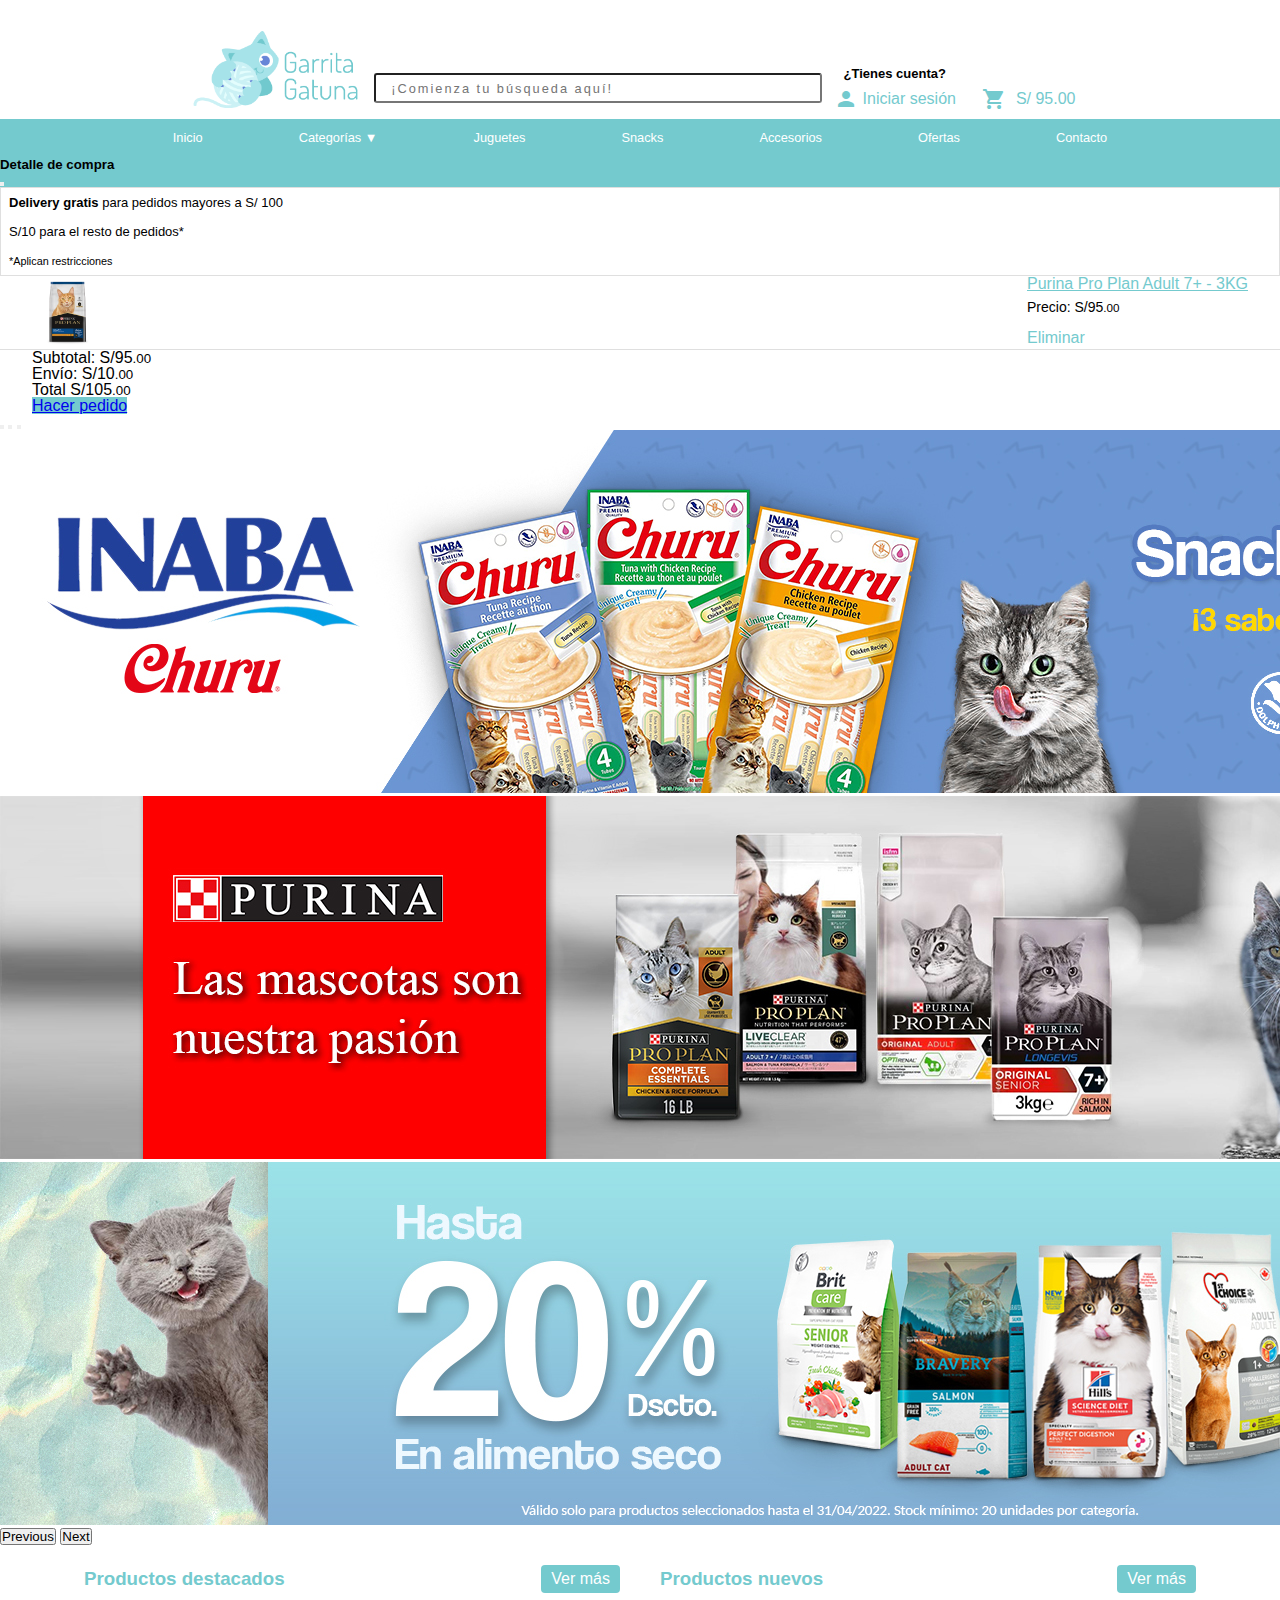
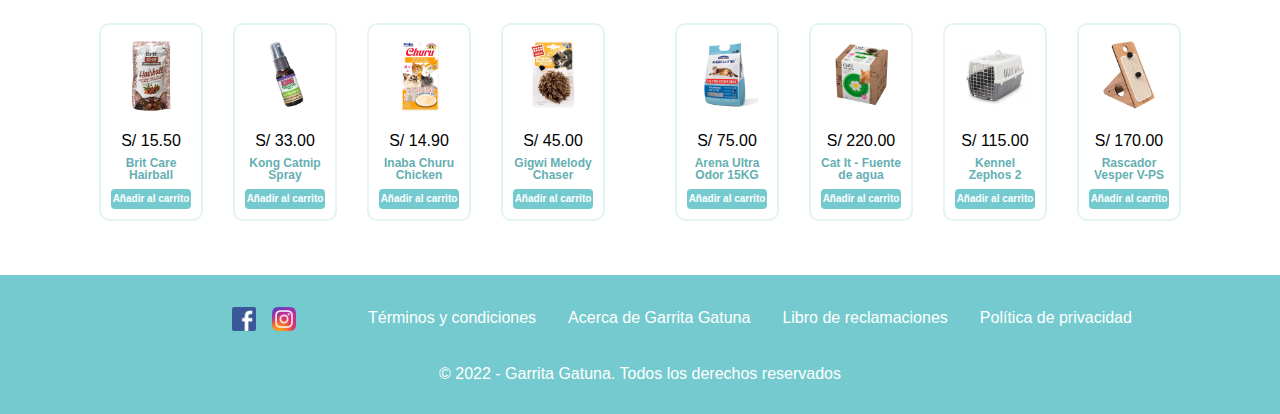
<file: index.html>
<!DOCTYPE html>
<html lang="en">

<head>
    <meta charset="UTF-8">
    <meta http-equiv="X-UA-Compatible" content="IE=edge">
    <meta name="viewport" content="width=device-width, initial-scale=1.0">
    <link rel="stylesheet" href="https://fonts.googleapis.com/icon?family=Material+Icons">
    <link href="https://cdn.jsdelivr.net/npm/bootstrap@5.1.3/dist/css/bootstrap.min.css" rel="stylesheet"
        integrity="sha384-1BmE4kWBq78iYhFldvKuhfTAU6auU8tT94WrHftjDbrCEXSU1oBoqyl2QvZ6jIW3" crossorigin="anonymous">
    <link rel="stylesheet" href="./css/style.css">
    <meta name="description"
        content="Tienda especializada en productos para gatos. Encuentra comida, juguetes, arena, medicamentes y más.">
    <meta name="keywords" content="gato,cat,arena,petshop,mascotas">
    <link rel="shortcut icon" href="./ico/favicon.ico" type="image/x-icon">
    <title>Garrita Gatuna - Cat Shop</title>
    <script src="./js/app.js" defer></script>
</head>

<body>
    <div class="body_wrap">
        <div class="grid_sup">
            <header>
                <div class="cont_logo_top">
                    <a href="./index.html"> <img class="logo_top" src="./images/Logo-mini-2x@2x.png" alt="logo"></a>
                </div>
                <div class="cont_barra_busq">
                    <form action="./listado.html">
                        <input class="barra_busq" type="search" placeholder="¡Comienza tu búsqueda aquí!">
                    </form>
                </div>
                <div class="cont_user">
                    <p>¿Tienes cuenta?</p>
                    <a class="link_style" href="./pages/iniciar_sesion.html">
                        <div class="cont_user_link">

                            <i class="material-icons">person</i>
                            <span>Iniciar sesión</span>
                        </div>
                    </a>
                </div>
                <div class="cont_carrito">
                    <a class="link_style" data-bs-toggle="offcanvas" href="#offcanvasShopCart">
                        <div class="cont_cart">
                            <i class="material-icons">shopping_cart</i>
                            <p>S/ 95.00 </p>
                        </div>
                    </a>
                </div>
                <span class="btn_menu">
                    <p>Menú</p>
                    <i class="material-icons">menu</i>
                </span>
            </header>
            <nav class="nav_top">
                <ul class="top_menu_items">
                    <li><a class="link_style" href="./index.html">Inicio</a></li>
                    <li>
                        <a class="link_style" href="./pages/listado.html">Categorías &#x25BC;</a>
                        <ul>
                            <li><a class="link_style" href="./pages/listado.html">Rascadores</a></li>
                            <li><a class="link_style" href="./pages/listado.html">Cepillos</a></li>
                            <li><a class="link_style" href="./pages/listado.html">Accesorios</a></li>
                        </ul>
                    </li>
                    <li><a class="link_style" href="./pages/listado.html">Juguetes</a></li>
                    <li><a class="link_style" href="./pages/listado.html">Snacks</a></li>
                    <li><a class="link_style" href="./pages/listado.html">Accesorios</a></li>
                    <li><a class="link_style" href="./pages/listado.html">Ofertas</a></li>
                    <li><a class="link_style" href="./pages/contacto.html">Contacto</a></li>
                </ul>

            </nav>

        </div>


        <main>
            <!-- carrito de compras -offcanvas -->
            <div class="offcanvas offcanvas-end" tabindex="-1" id="offcanvasShopCart"
                aria-labelledby="offcanvasShopCart_title">
                <div class="offcanvas-header">
                    <h5 class="offcanvas-title text-light" id="offcanvasShopCart_title">Detalle de compra</h5>
                    <button type="button" class="btn-close text-reset" data-bs-dismiss="offcanvas"
                        aria-label="Close"></button>
                </div>
                <div class="offcanvas-body p-0">
                    <div class="text-center py-2" id="carrito_text_envio">
                        <p><strong>Delivery gratis</strong> para pedidos mayores a S/ 100</p>
                        <p>S/10 para el resto de pedidos*</p>
                        <p><small>*Aplican restricciones</small></p>
                    </div>
                    <div class="py-4" id="carrito_item">
                        <div>
                            <img src="./images/comida/Pro-Plan-Cat-Adult-7-3kg.png" alt="Purina_Pro_Plan_Adult+">
                        </div>
                        <div id="cart_item_description">
                            <a class="fw-bold" target="_blank" href="./pages/producto.html">Purina Pro Plan Adult 7+ -
                                3KG</a>
                            <p>Precio: S/95<small>.00</small></p>
                            <a class="link_style fw-bold" id="cart_delete" href="#">Eliminar</a>
                        </div>
                    </div>
                    <div class="py-4" id="cart_totals">
                        <div class="d-flex justify-content-between py-1">
                            <span>Subtotal:</span>
                            <span>S/95<small>.00</small></span>
                        </div>
                        <div class="d-flex justify-content-between py-1">
                            <span>Envío:</span>
                            <span>S/10<small>.00</small></span>
                        </div>
                        <div class="d-flex justify-content-between py-1">
                            <span class="fw-bold">Total</span>
                            <span>S/105<small>.00</small></span>
                        </div>
                    </div>
                    <div class="d-flex justify-content-center" id="cart_button">
                        <a class="btn btn-primary w-100" href="./pages/checkout.html" role="button">Hacer pedido</a>
                    </div>
                </div>
            </div>
            <!-- Carrusel con bootstrap -->
            <section class="mt-4 mb-4">
                <div id="carouselExampleIndicators" class="carousel slide mx-auto" data-bs-ride="carousel">
                    <div class="carousel-indicators">
                        <button type="button" data-bs-target="#carouselExampleIndicators" data-bs-slide-to="0"
                            class="active" aria-current="true" aria-label="Slide 1"></button>
                        <button type="button" data-bs-target="#carouselExampleIndicators" data-bs-slide-to="1"
                            aria-label="Slide 2"></button>
                        <button type="button" data-bs-target="#carouselExampleIndicators" data-bs-slide-to="2"
                            aria-label="Slide 3"></button>
                    </div>
                    <div class="carousel-inner">
                        <div class="carousel-item active">
                            <a href="./pages/listado.html">
                                <img src="./images/banner_inaba_lg.jpg" class="d-block w-100 carousel_img_1"
                                    alt="banner_inaba_churu">
                                <img src="./images/banner_inaba_sm.jpg" class="d-block w-100 carousel_img_2"
                                    alt="banner_inaba_churu">
                            </a>
                        </div>
                        <div class="carousel-item">
                            <a href="./pages/listado.html">
                                <img src="./images/banner_pro_plan_lg.jpg" class="d-block w-100 carousel_img_1"
                                    alt="banner_Pro_Plan_cat">
                                <img src="./images/banner_pro_plan_sm.jpg" class="d-block w-100 carousel_img_2"
                                    alt="banner_Pro_Plan_cat">
                            </a>
                        </div>
                        <div class="carousel-item">
                            <a href="./pages/listado.html">
                                <img src="./images/banner_dscto_lg.jpg" class="d-block w-100 carousel_img_1"
                                    alt="banner_descuentos_comida">
                                <img src="./images/banner_dscto_sm.jpg" class="d-block w-100 carousel_img_2"
                                    alt="banner_descuentos_comida">
                            </a>
                        </div>
                    </div>
                    <button class="carousel-control-prev" type="button" data-bs-target="#carouselExampleIndicators"
                        data-bs-slide="prev">
                        <span class="carousel-control-prev-icon" aria-hidden="true"></span>
                        <span class="visually-hidden">Previous</span>
                    </button>
                    <button class="carousel-control-next" type="button" data-bs-target="#carouselExampleIndicators"
                        data-bs-slide="next">
                        <span class="carousel-control-next-icon" aria-hidden="true"></span>
                        <span class="visually-hidden">Next</span>
                    </button>
                </div>
            </section>

            <section class="cont_big">
                <div class="cont_secc">
                    <div class="secc_title">
                        <h3>Productos destacados</h3>
                        <a href="./pages/listado.html">Ver más</a>
                    </div>
                    <div class="products">
                        <a class="link_style" href="./pages/producto.html">
                            <div class="items">
                                <img src="./images/top/cat-snack-hairball.jpg" alt="Brit_care_Cat_snack_Hairball">
                                <span class="fw-bold">S/ 15.50</span>
                                <p>Brit Care Hairball</p>
                                <form action="#">
                                    <input type="submit" value="Añadir al carrito" name="add_unit_bd"
                                        onclick="alert('Producto añadido al carrito')">
                                </form>
                            </div>
                        </a>
                        <a class="link_style" href="./pages/producto.html">
                            <div class="items">
                                <img src="./images/top/CATNIO-SPRAY-KONG.jpg" alt="Kong_Catnip_spray">
                                <span class="fw-bold">S/ 33.00</span>
                                <p>Kong Catnip Spray</p>
                                <form action="#">
                                    <input type="submit" value="Añadir al carrito" name="add_unit_bd"
                                        onclick="alert('Producto añadido al carrito')">
                                </form>
                            </div>
                        </a>
                        <a class="link_style" href="./pages/producto.html">
                            <div class="items">
                                <img src="./images/top/CHURU-CHICKEN.jpg" alt="Inaba_Churu_Pollo">
                                <span class="fw-bold">S/ 14.90</span>
                                <p>Inaba Churu Chicken</p>
                                <form action="#">
                                    <input type="submit" value="Añadir al carrito" name="add_unit_bd"
                                        onclick="alert('Producto añadido al carrito')">
                                </form>
                            </div>
                        </a>
                        <a class="link_style" href="./pages/producto.html">
                            <div class="items">
                                <img src="./images/top/HEDGEHOG-MELODY-CHASER.jpg" alt="Gigwi_Melody_Chaser">
                                <span class="fw-bold">S/ 45.00</span>
                                <p>Gigwi Melody Chaser</p>
                                <form action="#">
                                    <input type="submit" value="Añadir al carrito" name="add_unit_bd"
                                        onclick="alert('Producto añadido al carrito')">
                                </form>
                            </div>
                        </a>
                    </div>
                </div>
                <div class="cont_secc">
                    <div class="secc_title">
                        <h3>Productos nuevos</h3>
                        <a href="./pages/listado.html">Ver más</a>
                    </div>
                    <div class="products">
                        <a class="link_style" href="./pages/producto.html">
                            <div class="items">
                                <img src="./images/new/AMERICA-ULTRA-ODOR-.jpg" alt="America_Litter_arena_gatos">
                                <span class="fw-bold">S/ 75.00</span>
                                <p>Arena Ultra Odor 15KG</p>
                                <form action="#">
                                    <input type="submit" value="Añadir al carrito" name="add_unit_bd"
                                        onclick="alert('Producto añadido al carrito')">
                                </form>
                            </div>
                        </a>
                        <a class="link_style" href="./pages/producto.html">
                            <div class="items">
                                <img src="./images/new/CAT-IT-FUENTE-DE-AGUA-.png" alt="CatIt_Fuente_de_agua">
                                <span class="fw-bold">S/ 220.00</span>
                                <p>Cat It - Fuente de agua</p>
                                <form action="#">
                                    <input type="submit" value="Añadir al carrito" name="add_unit_bd"
                                        onclick="alert('Producto añadido al carrito')">
                                </form>
                            </div>
                        </a>
                        <a class="link_style" href="./pages/producto.html">
                            <div class="items">
                                <img src="./images/new/TRANSPORTADOR-ZEPHOS-2.jpg" alt="Kennel_Zephos_2">
                                <span class="fw-bold">S/ 115.00</span>
                                <p>Kennel Zephos 2</p>
                                <form action="#">
                                    <input type="submit" value="Añadir al carrito" name="add_unit_bd"
                                        onclick="alert('Producto añadido al carrito')">
                                </form>
                            </div>
                        </a>
                        <a class="link_style" href="./pages/producto.html">
                            <div class="items">
                                <img src="./images/new/VESPER-V-PLAYSTATION.jpg" alt="Rascador_Vesper_PlayStation">
                                <span class="fw-bold">S/ 170.00</span>
                                <p>Rascador Vesper V-PS</p>
                                <form action="#">
                                    <input type="submit" value="Añadir al carrito" name="add_unit_bd"
                                        onclick="alert('Producto añadido al carrito')">
                                </form>
                            </div>
                        </a>
                    </div>
                </div>
            </section>
        </main>
    </div>
    <footer>
        <div class="footer_start">
            <div class="social_networks">
                <a class="link_style" target="_blank" href="http://www.facebook.com">
                    <img src="./images/facebook-logo_50x50.png" alt="facebook_logo">
                </a>
                <a class="link_style" target="_blank" href="http://www.instagram.com">
                    <img src="./images/Instagram-logo_50x50.png" alt="instagram_logo">
                </a>
            </div>
            <nav class="nav_bot">
                <ul>
                    <li><a class="link_style" href="./pages/terminos.html">Términos y condiciones</a></li>
                    <li><a class="link_style" href="./pages/acerca.html">Acerca de Garrita Gatuna</a></li>
                    <li><a class="link_style" href="./pages/libro.html">Libro de reclamaciones</a></li>
                    <li><a class="link_style" href="./pages/privacidad.html">Política de privacidad</a></li>
                </ul>
            </nav>
        </div>
        <span>
            <p>&copy; 2022 - Garrita Gatuna. Todos los derechos reservados</p>
        </span>
    </footer>


    <script src="https://cdn.jsdelivr.net/npm/bootstrap@5.1.3/dist/js/bootstrap.bundle.min.js"
        integrity="sha384-ka7Sk0Gln4gmtz2MlQnikT1wXgYsOg+OMhuP+IlRH9sENBO0LRn5q+8nbTov4+1p" crossorigin="anonymous">
    </script>
</body>

</html>
</file>
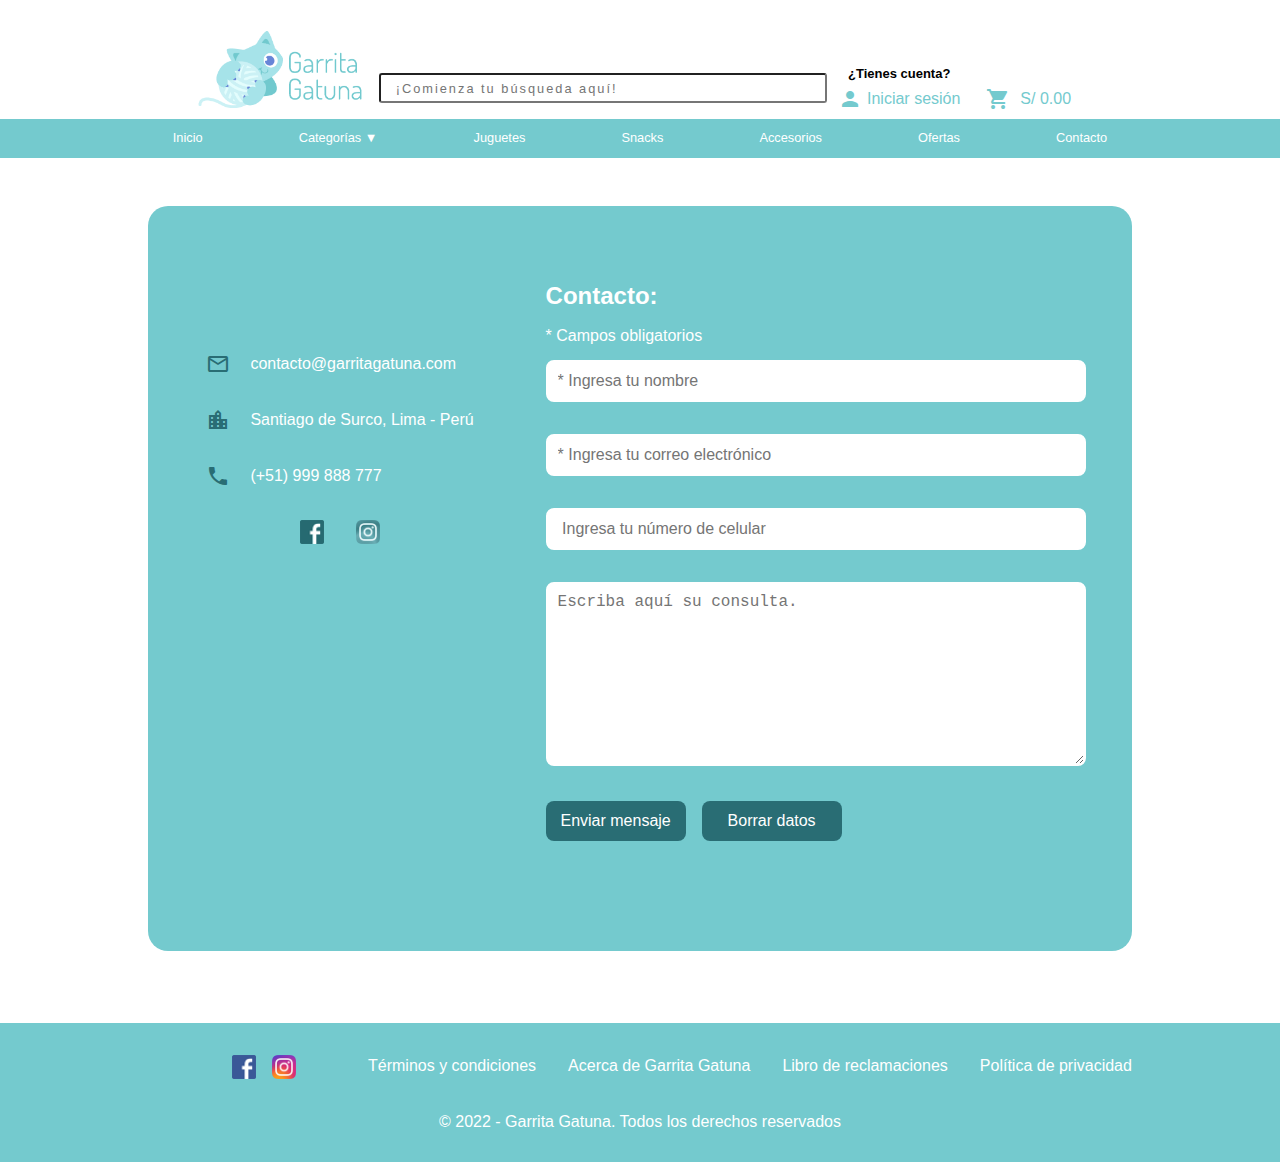
<file: contacto.html>
<!DOCTYPE html>
<html lang="en">

<head>
    <meta charset="UTF-8">
    <meta http-equiv="X-UA-Compatible" content="IE=edge">
    <meta name="viewport" content="width=device-width, initial-scale=1.0">
    <link rel="stylesheet" href="https://fonts.googleapis.com/icon?family=Material+Icons">
    <link href="https://cdn.jsdelivr.net/npm/bootstrap@5.1.3/dist/css/bootstrap.min.css" rel="stylesheet"
        integrity="sha384-1BmE4kWBq78iYhFldvKuhfTAU6auU8tT94WrHftjDbrCEXSU1oBoqyl2QvZ6jIW3" crossorigin="anonymous">
    <link rel="stylesheet" href="./css/style.css">
    <meta name="description" content="Tienda especializada en productos para gatos. Encuentra comida, juguetes, arena, medicamentes y más.">
    <meta name="keywords" content="gato,cat,arena,petshop,mascotas">
    <title>Garrita Gatuna - Contacto</title>
    <script src="./app.js" defer></script>
</head>

<body>
    <div class="body_wrap">
        <div class="grid_sup">
            <header>
                <div class="cont_logo_top">
                    <a href="./index.html"> <img class="logo_top" src="./images/Logo-mini-2x@2x.png" alt="logo"></a>
                </div>
                <div class="cont_barra_busq">
                    <form action="./listado.html">
                        <input class="barra_busq" type="search" placeholder="¡Comienza tu búsqueda aquí!">
                    </form>
                </div>
                <div class="cont_user">
                    <p>¿Tienes cuenta?</p>
                    <a class="link_style" href="./iniciar_sesion.html">
                        <div class="cont_user_link">

                            <i class="material-icons">person</i>
                            <span>Iniciar sesión</span>
                        </div>
                    </a>
                </div>
                <div class="cont_carrito">
                    <a class="link_style" href="#">
                        <div class="cont_cart">
                            <i class="material-icons">shopping_cart</i>
                            <p>S/ 0.00 </p>
                        </div>
                    </a>
                </div>
                <span class="btn_menu">
                    <p>Menú</p>
                    <i class="material-icons">menu</i>
                </span>
            </header>
            <nav class="nav_top">
                <ul class="top_menu_items">
                    <li><a class="link_style" href="./index.html">Inicio</a></li>
                    <li>
                        <a class="link_style" href="./listado.html">Categorías &#x25BC;</a>
                        <ul>
                            <li><a class="link_style" href="./listado.html">Rascadores</a></li>
                            <li><a class="link_style" href="./listado.html">Cepillos</a></li>
                            <li><a class="link_style" href="./listado.html">Accesorios</a></li>
                        </ul>
                    </li>
                    <li><a class="link_style" href="./listado.html">Juguetes</a></li>
                    <li><a class="link_style" href="./listado.html">Snacks</a></li>
                    <li><a class="link_style" href="./listado.html">Accesorios</a></li>
                    <li><a class="link_style" href="./listado.html">Ofertas</a></li>
                    <li><a class="link_style" href="./contacto.html">Contacto</a></li>
                </ul>

            </nav>

        </div>
        <main>
            <div class="formulario_cont">
                <div class="inf_contacto">
                    <div>
                        <i class="material-icons">mail_outline</i>
                        <p>contacto@garritagatuna.com</p>
                    </div>
                    <div>
                        <i class="material-icons">location_city</i>
                        <p>Santiago de Surco, Lima - Perú</p>
                    </div>
                    <div>
                        <i class="material-icons">phone</i>
                        <p>(+51) 999 888 777</p>
                    </div>
                    <div class="cont_social_networks">
                        <a href="#"><img src="./images/facebook-logo_50x50_flat.png" alt="facebook_logo"></a>
                        <a href="#"><img src="./images/Instagram-logo_50x50_flat.png" alt="instagram_logo"></a>
                    </div>
                </div>
                <section class="formulario">
                    <form action="">

                        <h3>Contacto:</h3>
                        <p>* Campos obligatorios</p>
                        <div>
                            <input class="input_cont" type="text" id="nombre_cliente" name="nombre_cliente_bd"
                                placeholder="* Ingresa tu nombre" required>
                        </div>
                        <div>
                            <input class="input_cont" type="email" id="correo_cliente" name="correo_cliente_bd"
                                placeholder="* Ingresa tu correo electrónico" required>
                        </div>
                        <div>
                            <input class="input_cont" type="text" id="telefono_cliente" name="telefono_cliente_bd"
                                placeholder=" Ingresa tu número de celular">
                        </div>
                        <div>
                            <textarea class="input_cont" id="consulta_cliente" name="consulta_cliente_bd" cols="30"
                                rows="10" placeholder="Escriba aquí su consulta." required></textarea>
                        </div>
                        <div class="boton_order">
                            <div>
                                <input class="boton_form" type="submit" value="Enviar mensaje">
                            </div>

                            <div>
                                <input class="boton_form" type="reset" value="Borrar datos">
                            </div>
                        </div>

                    </form>
                </section>

            </div>
        </main>
    </div>
    <footer>
        <div class="footer_start">
            <div class="social_networks">
                <a class="link_style" href="#">
                    <img src="./images/facebook-logo_50x50.png" alt="facebook_logo">
                </a>
                <a class="link_style" href="#">
                    <img src="./images/Instagram-logo_50x50.png" alt="instagram_logo">
                </a>
            </div>
            <nav class="nav_bot">
                <ul>
                    <li><a class="link_style" href="./terminos.html">Términos y condiciones</a></li>
                    <li><a class="link_style" href="#">Acerca de Garrita Gatuna</a></li>
                    <li><a class="link_style" href="#">Libro de reclamaciones</a></li>
                    <li><a class="link_style" href="#">Política de privacidad</a></li>
                </ul>
            </nav>
        </div>
        <span>
            <p>&copy; 2022 - Garrita Gatuna. Todos los derechos reservados</p>
        </span>
    </footer>


</body>

</html>
</file>
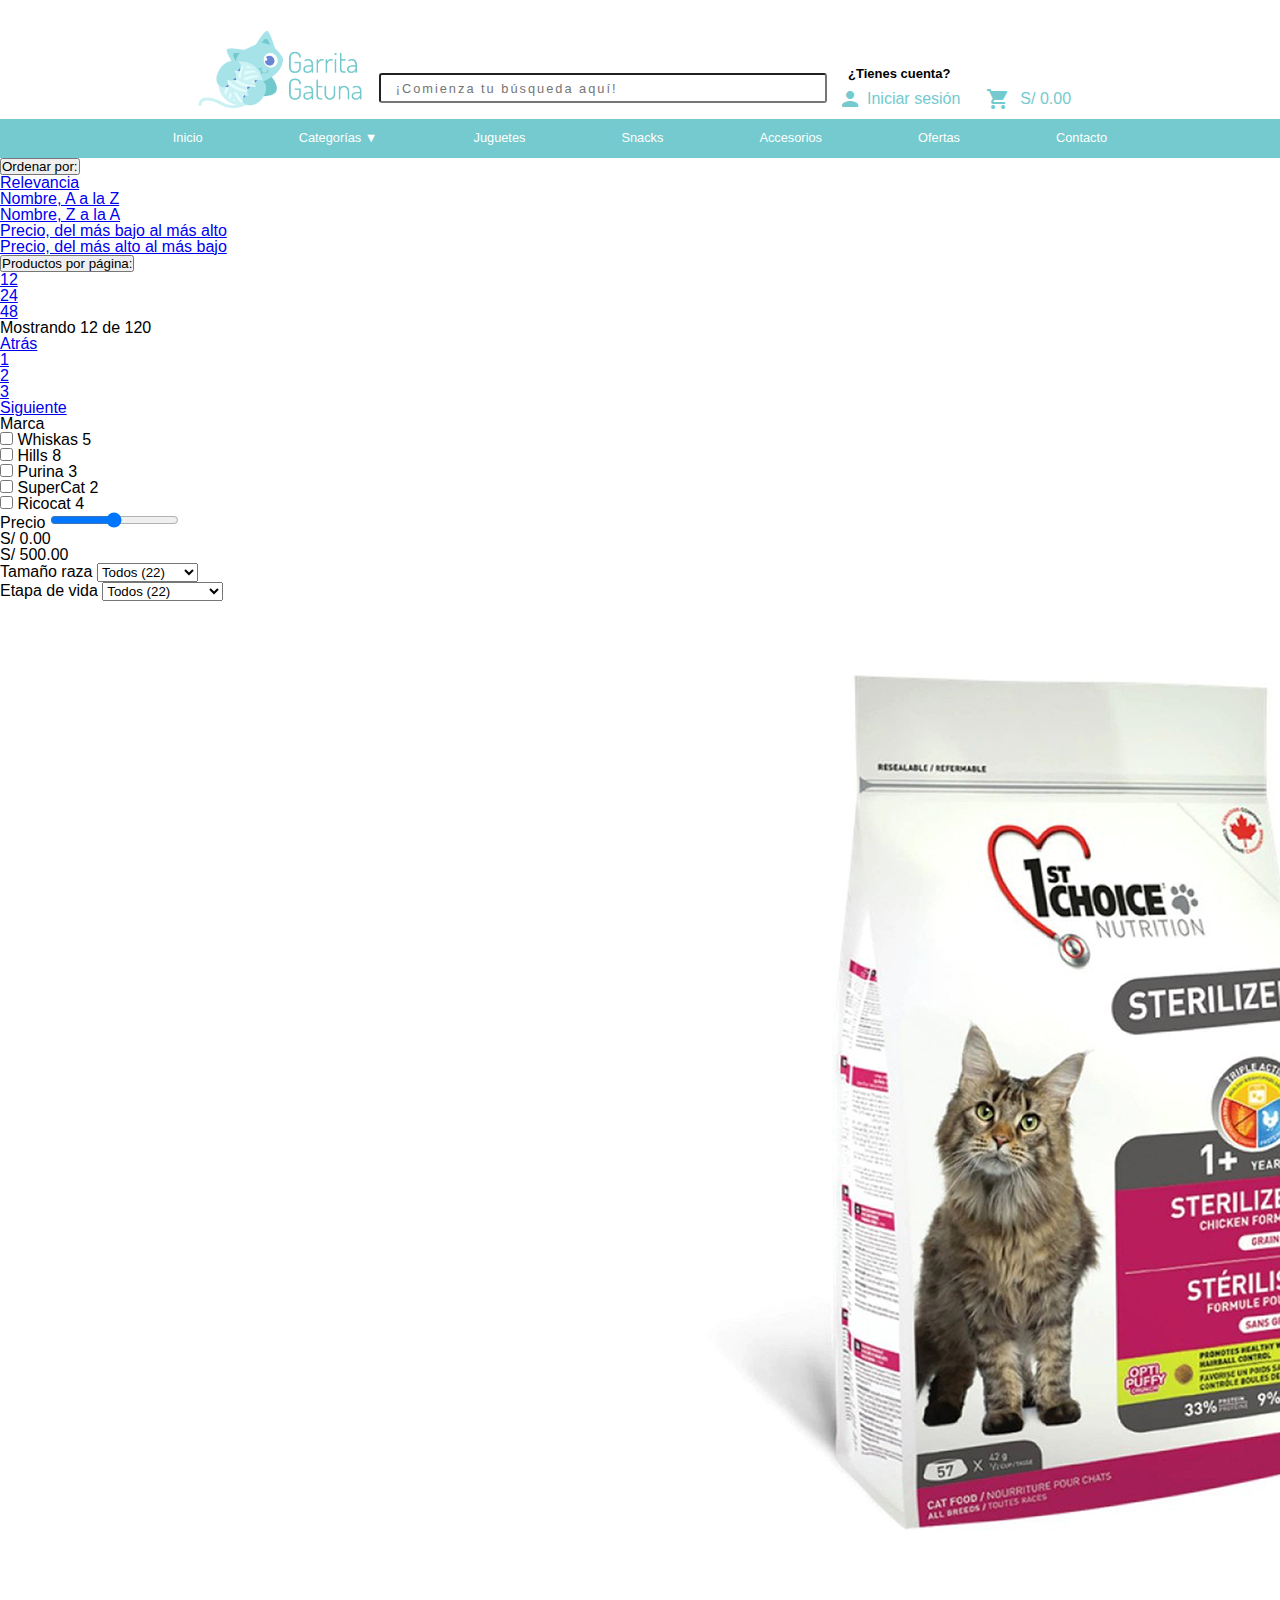
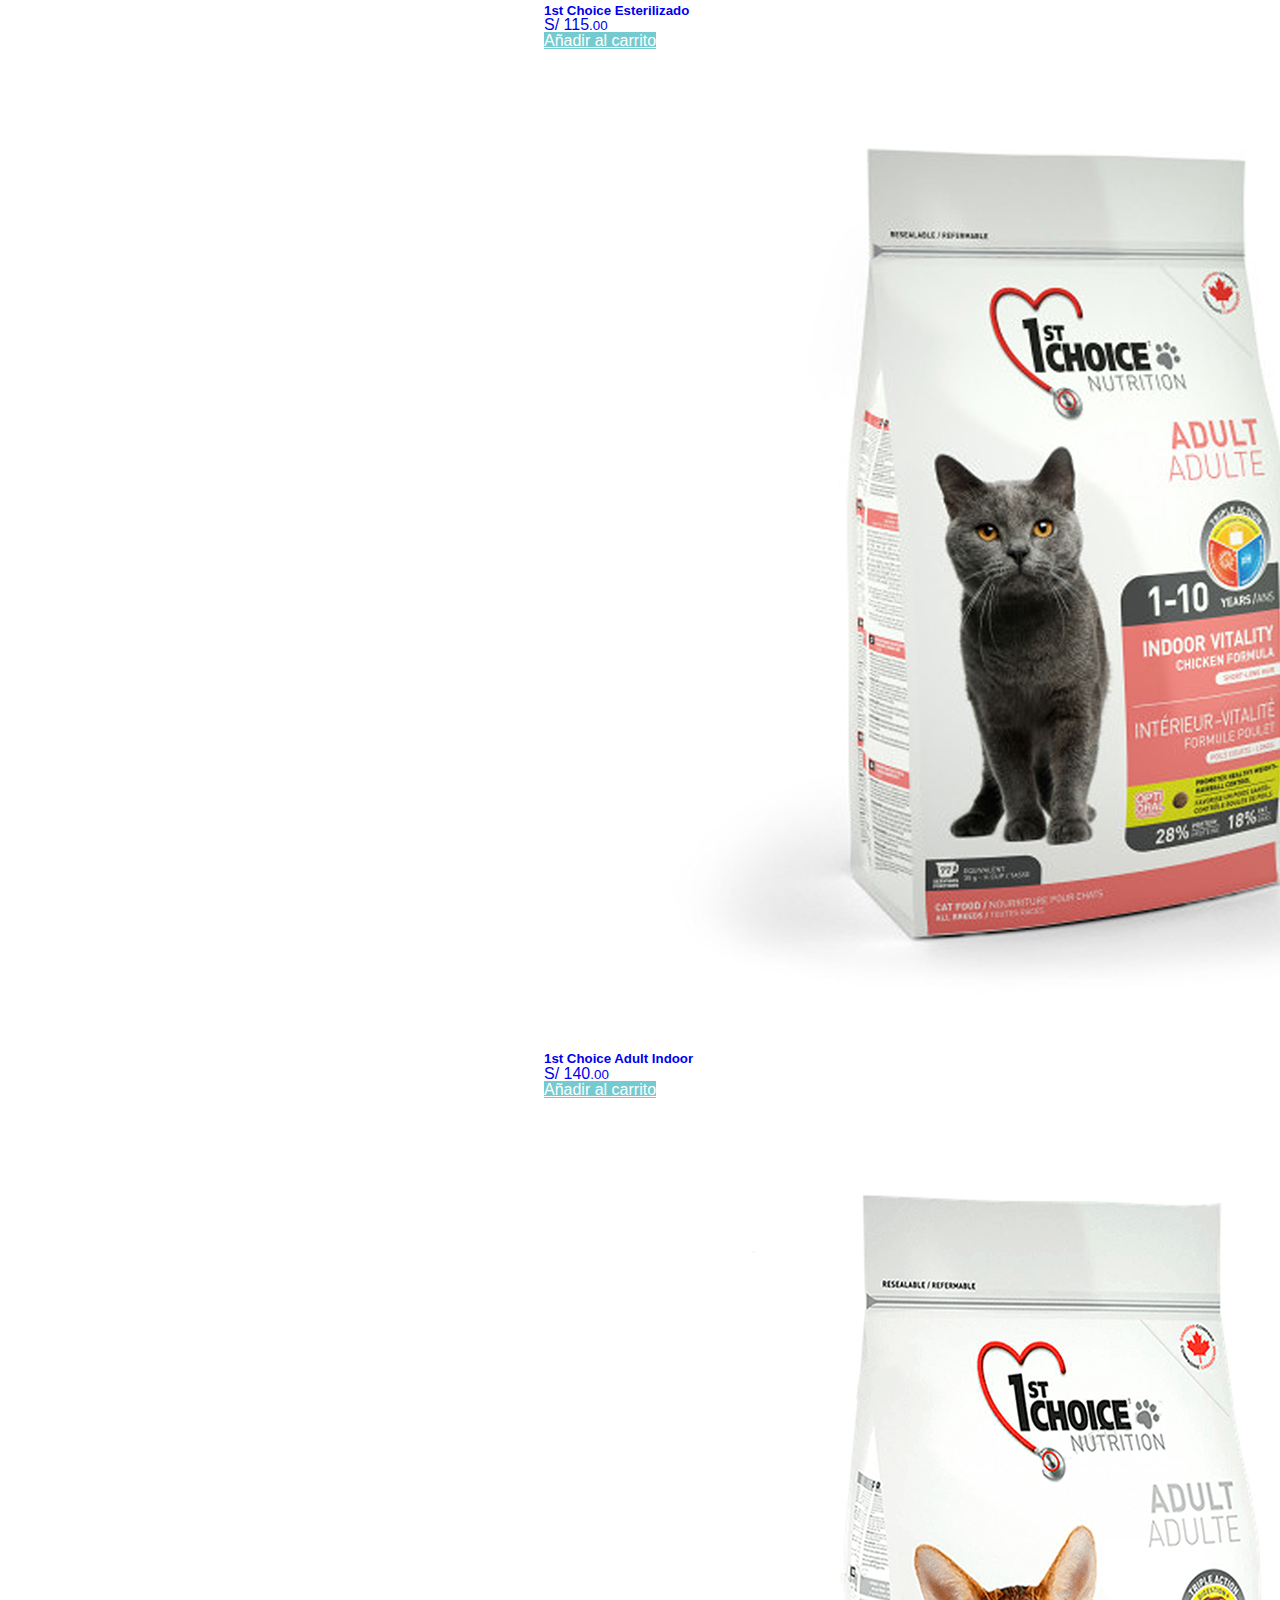
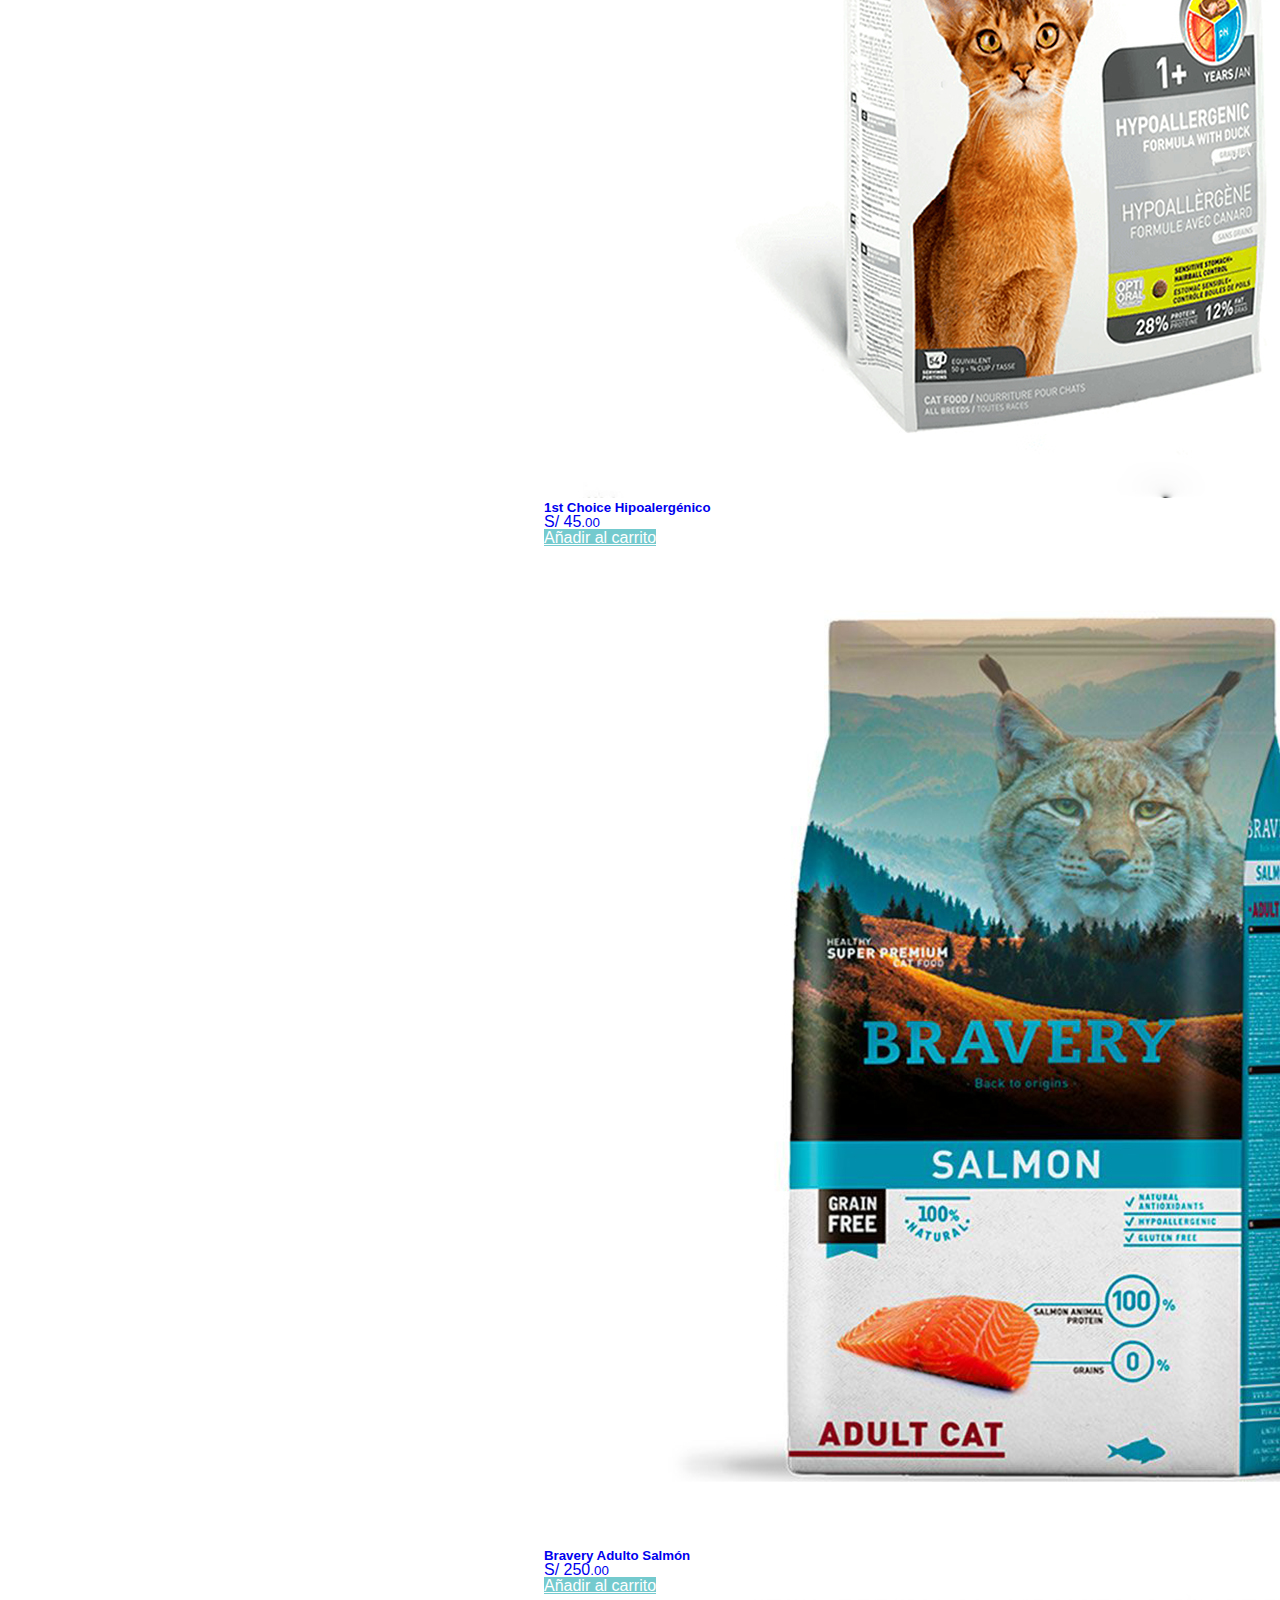
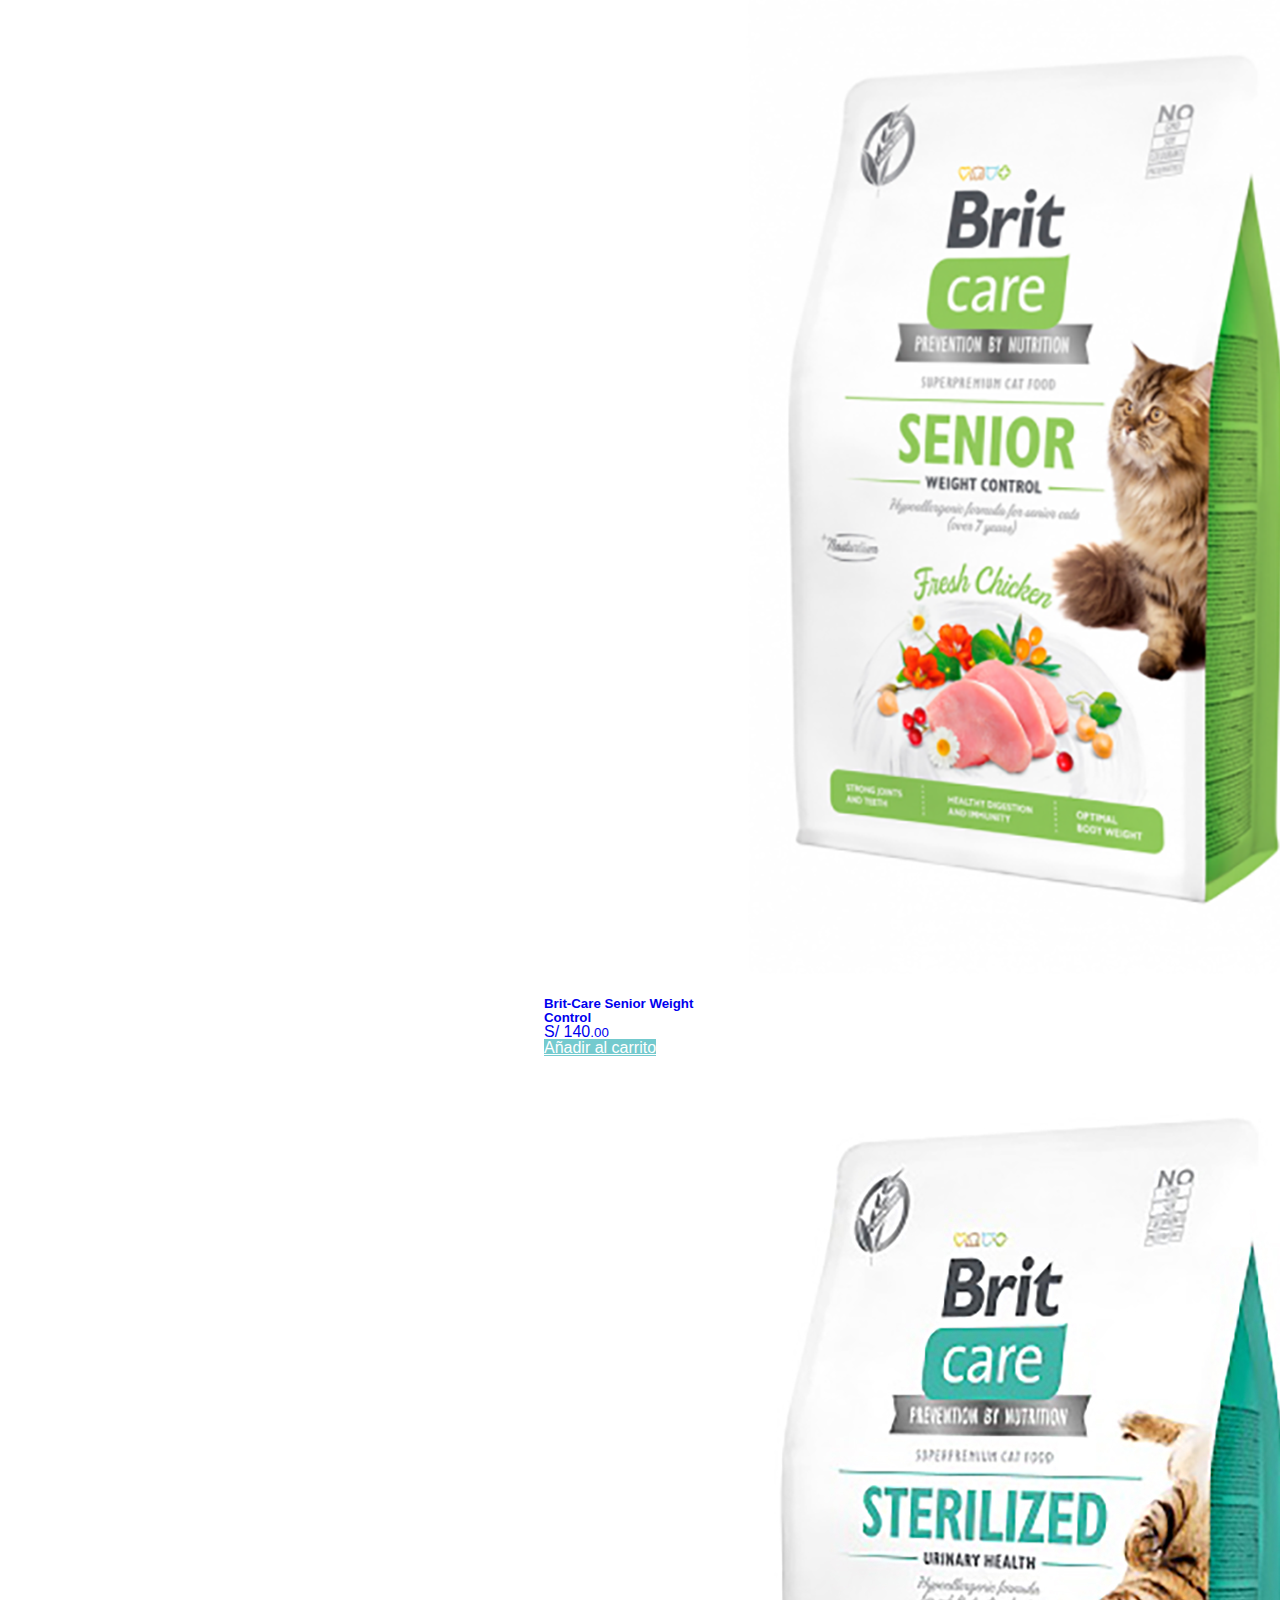
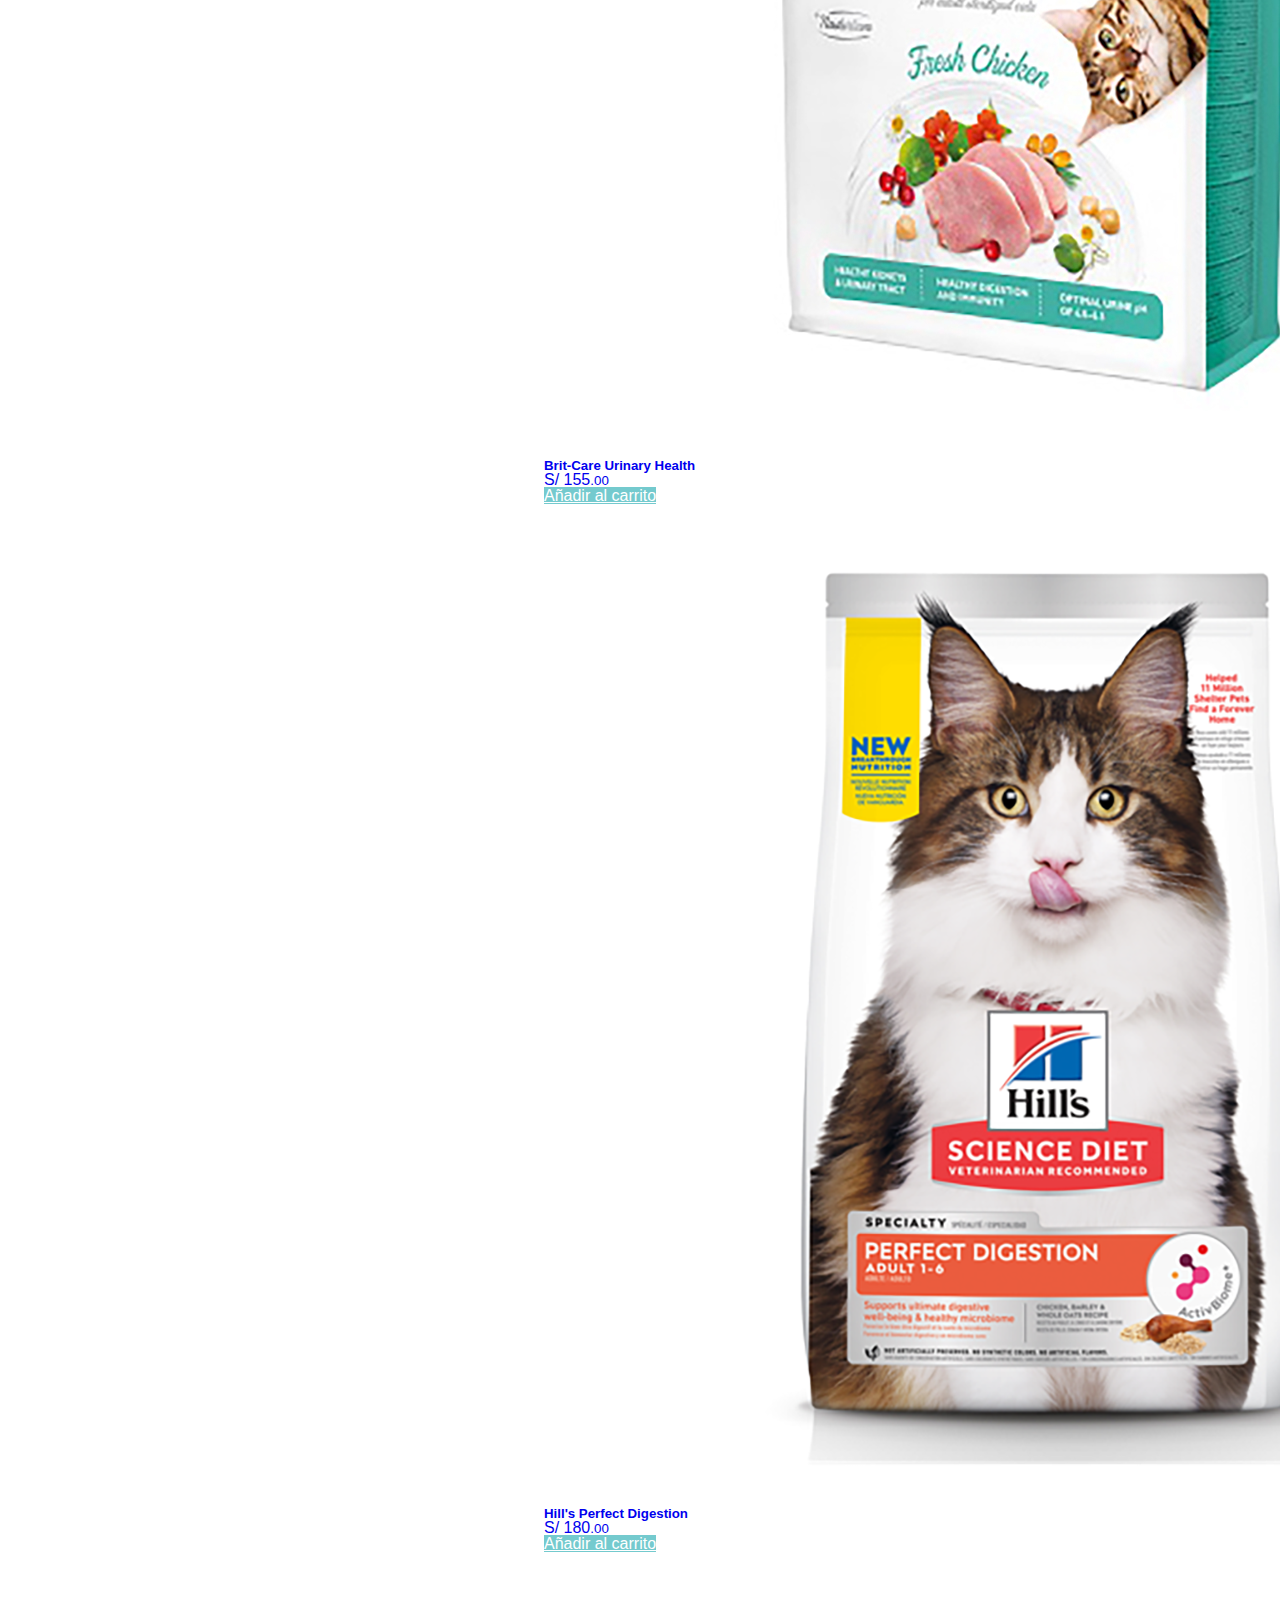
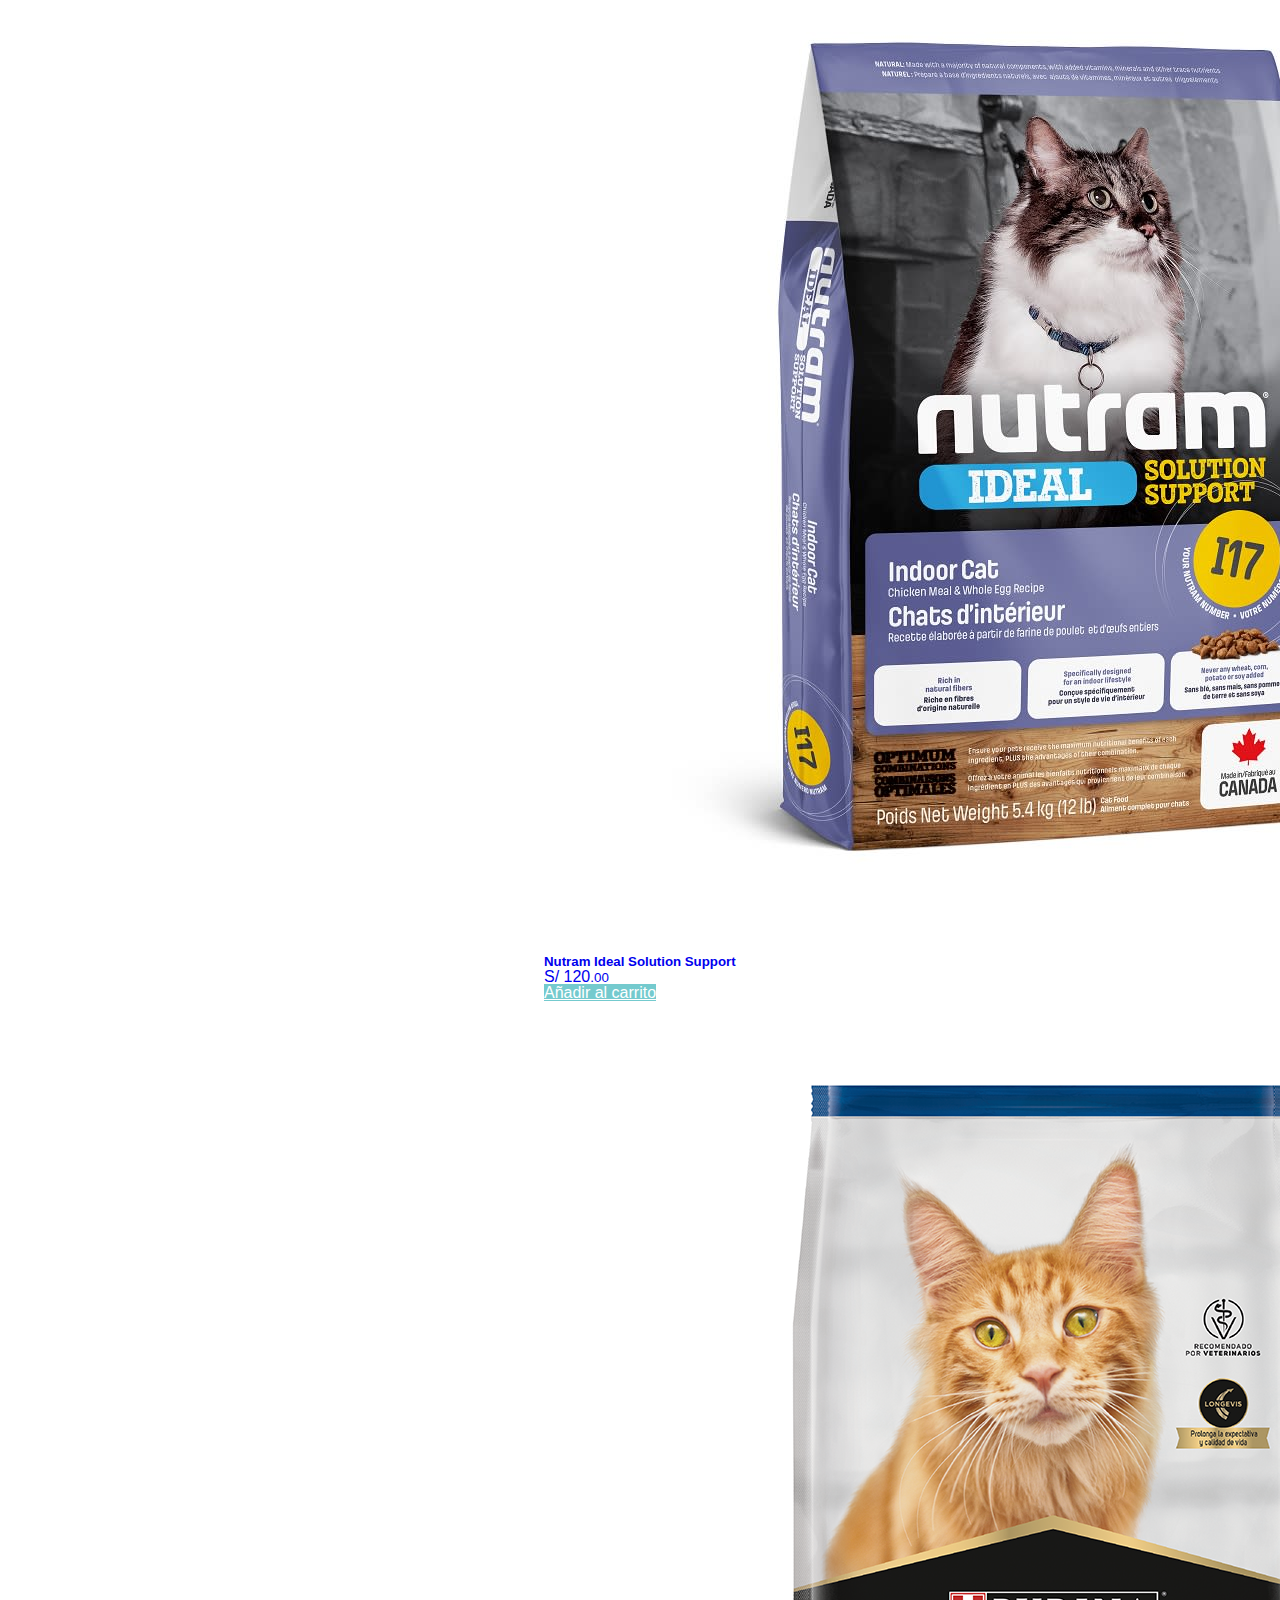
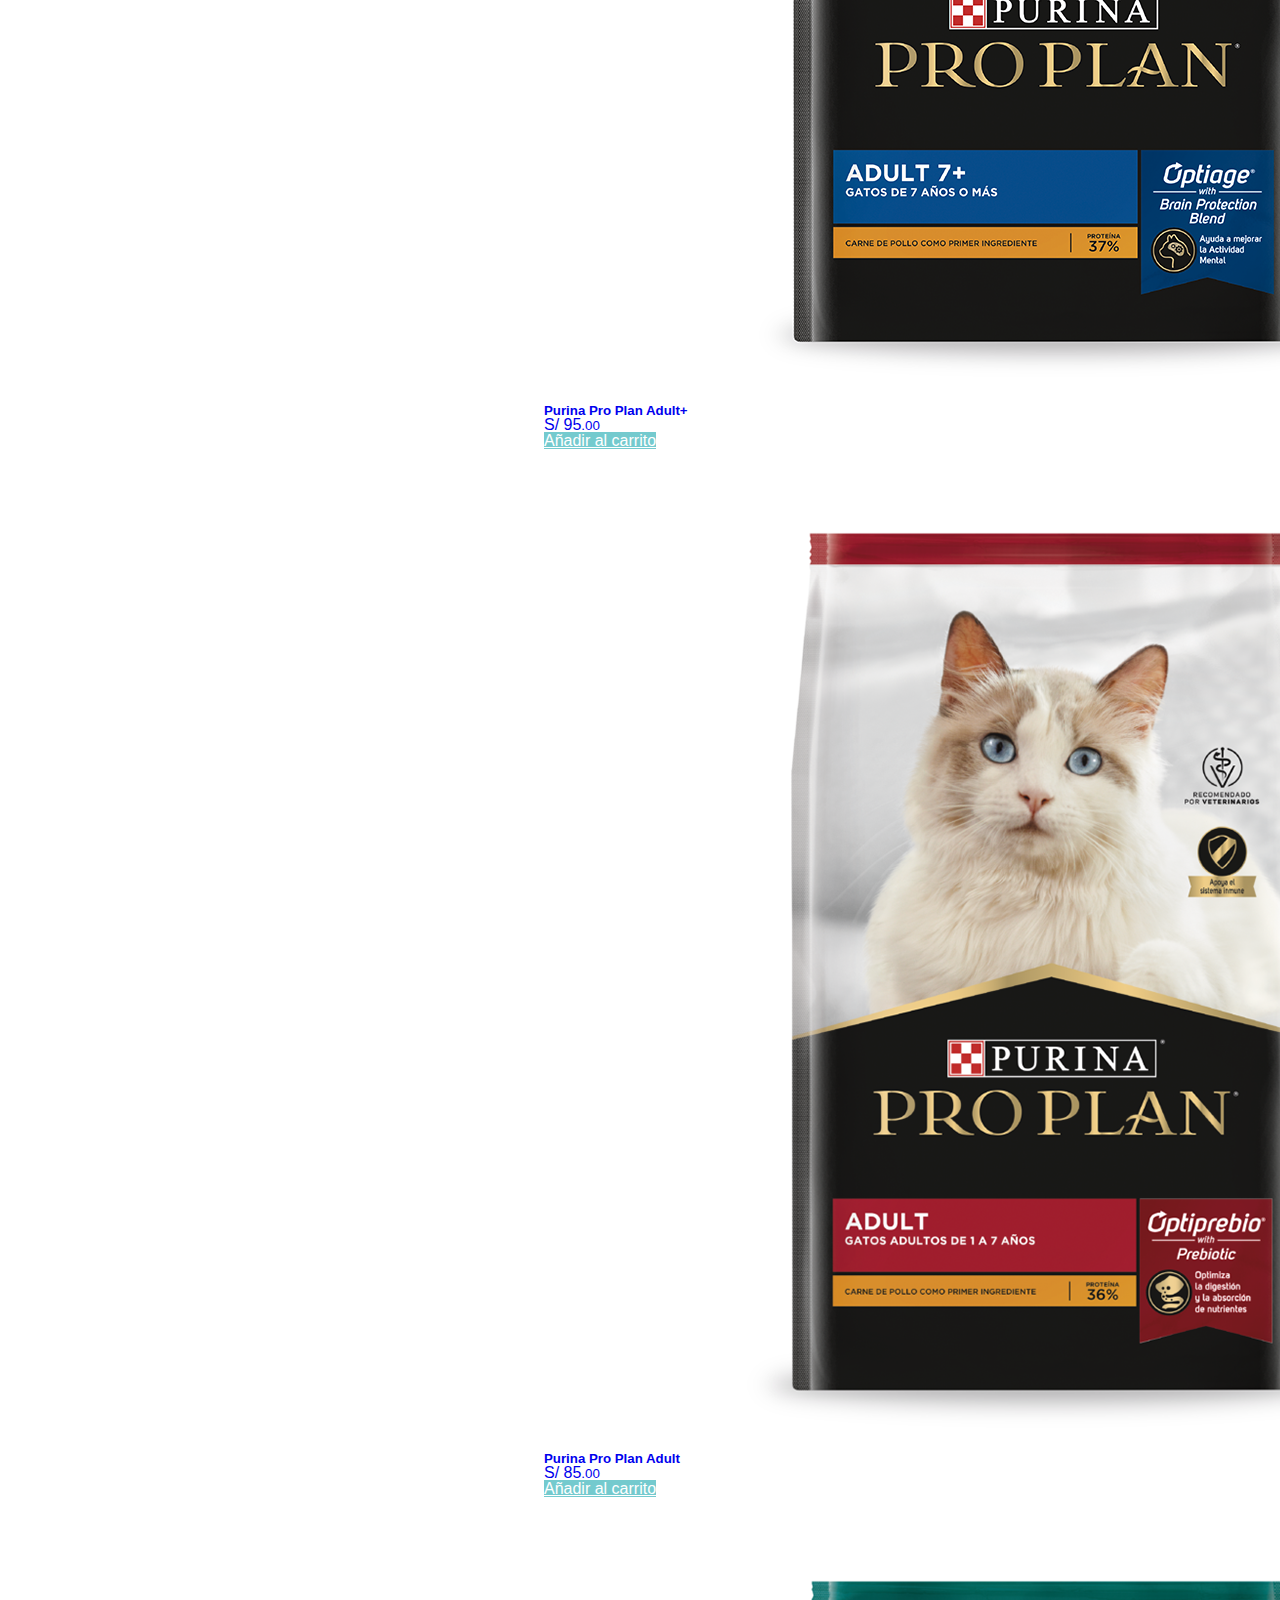
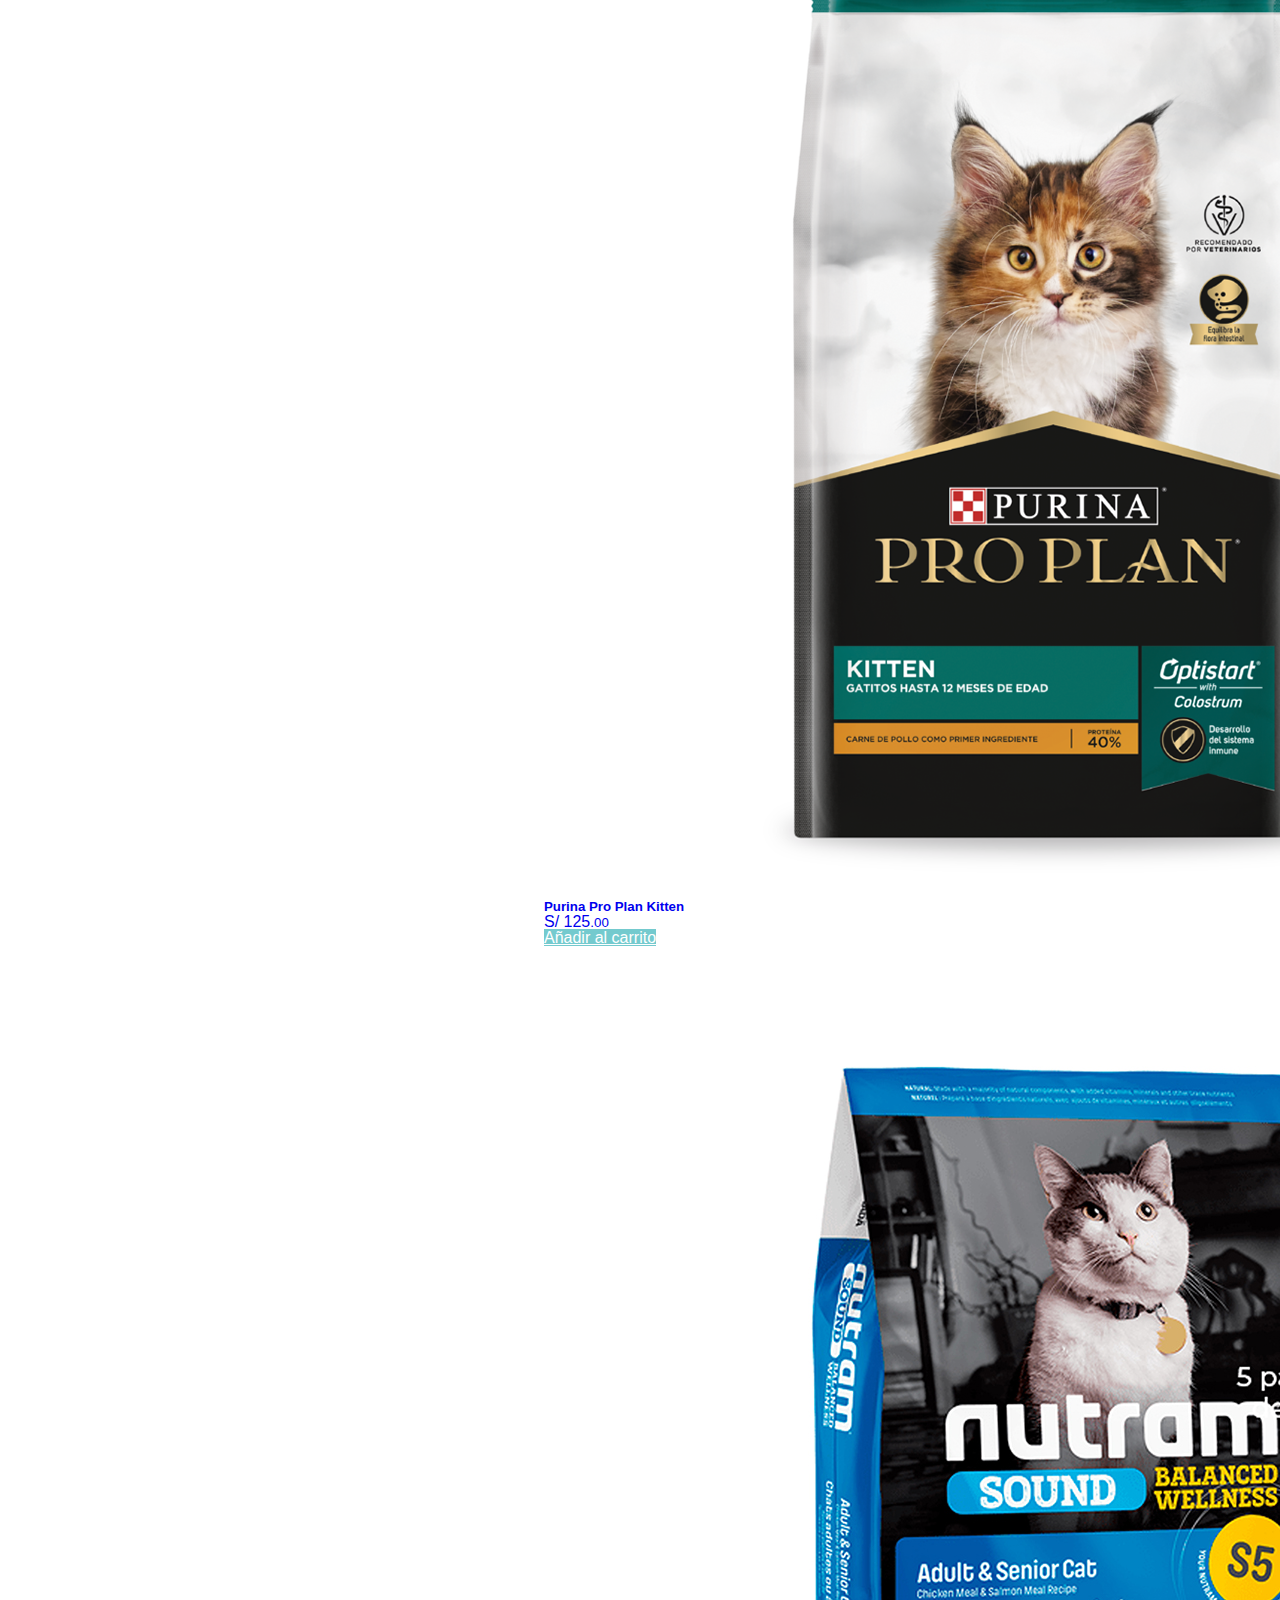
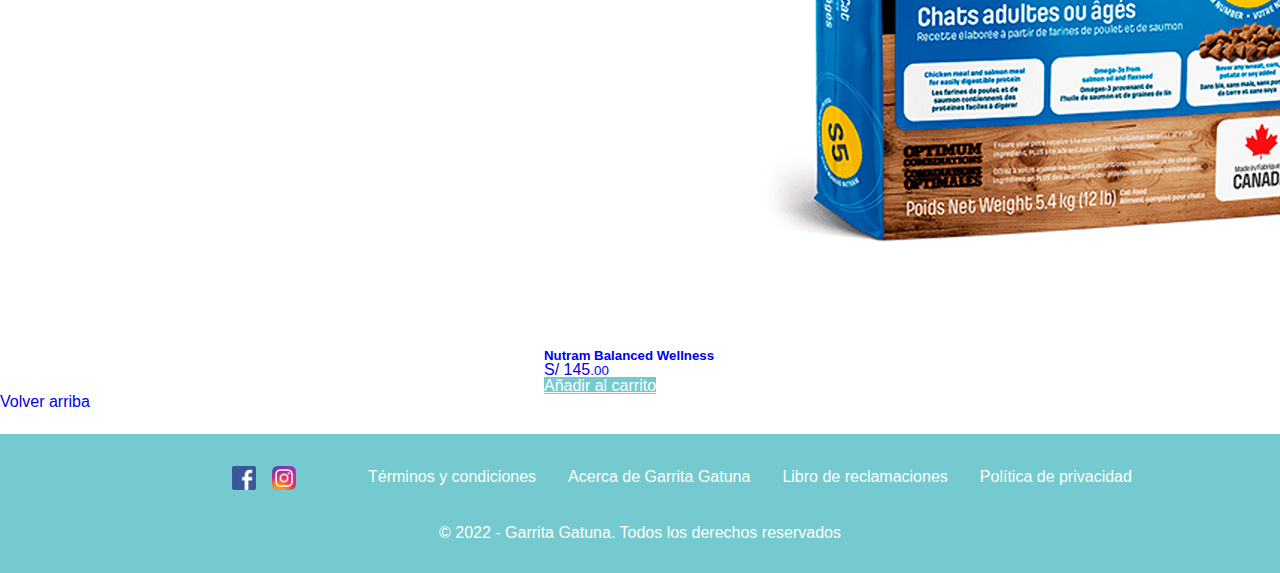
<file: listado.html>
<!DOCTYPE html>
<html lang="en">

<head>
    <meta charset="UTF-8">
    <meta http-equiv="X-UA-Compatible" content="IE=edge">
    <meta name="viewport" content="width=device-width, initial-scale=1.0">
    <link rel="stylesheet" href="https://fonts.googleapis.com/icon?family=Material+Icons">
    <link href="https://cdn.jsdelivr.net/npm/bootstrap@5.1.3/dist/css/bootstrap.min.css" rel="stylesheet"
        integrity="sha384-1BmE4kWBq78iYhFldvKuhfTAU6auU8tT94WrHftjDbrCEXSU1oBoqyl2QvZ6jIW3" crossorigin="anonymous">
    <link rel="stylesheet" href="./css/style.css">
    <meta name="description" content="Tienda especializada en productos para gatos. Encuentra comida, juguetes, arena, medicamentes y más.">
    <meta name="keywords" content="gato,cat,arena,petshop,mascotas">
    <title>Garrita Gatuna - Catálogo</title>
    <script src="./app.js" defer></script>
</head>

<body>
    <div class="body_wrap">
        <div class="grid_sup">
            <header id="arriba">
                <div class="cont_logo_top">
                    <a href="./index.html"> <img class="logo_top" src="./images/Logo-mini-2x@2x.png" alt="logo"></a>
                </div>
                <div class="cont_barra_busq">
                    <form action="./listado.html">
                        <input class="barra_busq" type="search" placeholder="¡Comienza tu búsqueda aquí!">
                    </form>
                </div>
                <div class="cont_user">
                    <p>¿Tienes cuenta?</p>
                    <a class="link_style" href="./iniciar_sesion.html">
                        <div class="cont_user_link">

                            <i class="material-icons">person</i>
                            <span>Iniciar sesión</span>
                        </div>
                    </a>
                </div>
                <div class="cont_carrito">
                    <a class="link_style" href="#">
                        <div class="cont_cart">
                            <i class="material-icons">shopping_cart</i>
                            <p>S/ 0.00 </p>
                        </div>
                    </a>
                </div>
                <span class="btn_menu">
                    <p>Menú</p>
                    <i class="material-icons">menu</i>
                </span>
            </header>
            <nav class="nav_top">
                <ul class="top_menu_items">
                    <li><a class="link_style" href="./index.html">Inicio</a></li>
                    <li>
                        <a class="link_style" href="./listado.html">Categorías &#x25BC;</a>
                        <ul>
                            <li><a class="link_style" href="./listado.html">Rascadores</a></li>
                            <li><a class="link_style" href="./listado.html">Cepillos</a></li>
                            <li><a class="link_style" href="./listado.html">Accesorios</a></li>
                        </ul>
                    </li>
                    <li><a class="link_style" href="./listado.html">Juguetes</a></li>
                    <li><a class="link_style" href="./listado.html">Snacks</a></li>
                    <li><a class="link_style" href="./listado.html">Accesorios</a></li>
                    <li><a class="link_style" href="./listado.html">Ofertas</a></li>
                    <li><a class="link_style" href="./contacto.html">Contacto</a></li>
                </ul>

            </nav>

        </div>
        <main>
            <!-- navegación de categorías -->
            <section>
                <div class="container mt-4 bg-light p-2 cont_categoria">
                    <div class="row">
                        <div class="col col-lg-2 col-md-6 col-sm-6 navegacion_off_2">
                            <div class="dropdown">
                                <button class="btn btn-light dropdown-toggle" type="button" id="dropdownMenuButton1"
                                    data-bs-toggle="dropdown" aria-expanded="false">
                                    Ordenar por:
                                </button>
                                <ul class="dropdown-menu" aria-labelledby="dropdownMenuButton1">
                                    <li><a class="dropdown-item" href="#">Relevancia</a></li>
                                    <li><a class="dropdown-item" href="#">Nombre, A a la Z</a></li>
                                    <li><a class="dropdown-item" href="#">Nombre, Z a la A</a></li>
                                    <li><a class="dropdown-item" href="#">Precio, del más bajo al más alto</a></li>
                                    <li><a class="dropdown-item" href="#">Precio, del más alto al más bajo</a></li>
                                </ul>
                            </div>
                        </div>
                        <div class="col col-lg-3 col-md-6 col-sm-6 navegacion_off">
                            <div class="dropdown">
                                <button class="btn btn-light dropdown-toggle" type="button" id="dropdownMenuButton1"
                                    data-bs-toggle="dropdown" aria-expanded="false">Productos por página:</button>
                                <ul class="dropdown-menu dropdown-menu-start dropdown-menu-lg-end"
                                    aria-labelledby="dropdownMenuButton1">
                                    <li><a class="dropdown-item" href="#">12</a></li>
                                    <li><a class="dropdown-item" href="#">24</a></li>
                                    <li><a class="dropdown-item" href="#">48</a></li>
                                </ul>
                            </div>
                        </div>
                        <div class="col col-lg-3 col-md-6 col-sm-6  d-flex align-self-center navegacion_off">
                            <p class="text-muted p-2">Mostrando <span class="fw-bold text-dark">12 de 120</span></p>
                        </div>
                        <div class="col col-lg-4 col-md-6 col-sm-6 col-xs-12 d-flex align-items-center navegacion_on">
                            <nav aria-label="Page navigation example">
                                <ul class="pagination mb-0">
                                    <li class="page-item disabled"><a class="page-link" href="#">Atrás</a></li>
                                    <li class="page-item"><a class="page-link text-secondary" href="#">1</a></li>
                                    <li class="page-item"><a class="page-link text-secondary" href="#">2</a></li>
                                    <li class="page-item"><a class="page-link text-secondary" href="#">3</a></li>
                                    <li class="page-item"><a class="page-link text-secondary" href="#">Siguiente</a>
                                    </li>
                                </ul>
                            </nav>
                        </div>
                    </div>
                </div>
            </section>
            <!-- listado de productos con barra lateral-->
            <div class="container row mx-auto">
                <!-- barra lateral -->
                <div class="col col-xl-2 col-lg-0 col-md-0 col-sm-0 col-xs-0 my-5 px-1 aside_bar">
                    <div class="card mt-2">
                        <ul class="list-group list-group-flush">
                            <!-- filtrado por marca -->
                            <li class="list-group-item">Marca
                                <ul class="mt-3" style="list-style-type:none">
                                    <li class="p-1">
                                        <div class="form-check">
                                            <input class="form-check-input mt-0" type="checkbox" value="" id="marca_1">
                                            <label class="form-check-label align-middle" for="marca_1">
                                                Whiskas
                                            </label>
                                            <span
                                                class="badge bg-secondary rounded-pill position-absolute end-0 me-3 ">5</span>
                                        </div>
                                    </li>
                                    <li class="p-1">
                                        <div class="form-check">
                                            <input class="form-check-input mt-0" type="checkbox" value="" id="marca_2">
                                            <label class="form-check-label align-middle" for="marca_2">
                                                Hills
                                            </label>
                                            <span
                                                class="badge bg-secondary rounded-pill position-absolute end-0 me-3 ">8</span>
                                        </div>
                                    </li>
                                    <li class="p-1">
                                        <div class="form-check">
                                            <input class="form-check-input mt-0" type="checkbox" value="" id="marca_3">
                                            <label class="form-check-label align-middle" for="marca_3">
                                                Purina
                                            </label>
                                            <span
                                                class="badge bg-secondary rounded-pill position-absolute end-0 me-3 ">3</span>
                                        </div>
                                    </li>
                                    <li class="p-1">
                                        <div class="form-check">
                                            <input class="form-check-input mt-0" type="checkbox" value="" id="marca_4">
                                            <label class="form-check-label align-middle" for="marca_4">
                                                SuperCat
                                            </label>
                                            <span
                                                class="badge bg-secondary rounded-pill position-absolute end-0 me-3 ">2</span>
                                        </div>
                                    </li>
                                    <li class="p-1">
                                        <div class="form-check">
                                            <input class="form-check-input mt-0" type="checkbox" value="" id="marca_5">
                                            <label class="form-check-label align-middle" for="marca_5">
                                                Ricocat
                                            </label>
                                            <span
                                                class="badge bg-secondary rounded-pill position-absolute end-0 me-3 ">4</span>
                                        </div>
                                    </li>
                                </ul>
                            </li>
                            <!-- filtrado por precio -->
                            <li class="list-group-item">
                                <label for="customRange3" class="form-label">Precio</label>
                                <input type="range" class="form-range" min="0" max="5" step="0.5" id="customRange3">
                                <div class="p-0 container-fluid d-flex justify-content-between">
                                    <p class="small">S/ 0.<span class="small">00</span></p>
                                    <p class="small">S/ 500.<span class="small">00</span></p>
                                </div>

                            </li>
                            <!-- filtrado por raza -->
                            <li class="list-group-item">Tamaño raza

                                <select class="form-select form-select-sm mt-2" aria-label="Default select example">
                                    <option selected>Todos (22)</option>
                                    <option value="1">Pequeña (5)</option>
                                    <option value="2">Mediana (10)</option>
                                    <option value="3">Grande (7)</option>
                                </select>
                            </li>
                            <!-- filtrado por etapa de vida -->
                            <li class="list-group-item mb-3">Etapa de vida

                                <select class="form-select form-select-sm mt-2" aria-label="Default select example">
                                    <option selected>Todos (22)</option>
                                    <option value="1">Cachorro (8)</option>
                                    <option value="2">Adulto (12)</option>
                                    <option value="3">Adulto mayor (2)</option>
                                </select>
                            </li>
                        </ul>
                    </div>
                </div>
                <!-- listado de productos -->
                <div class="col col-xl-10 col-lg-12 col-md-12 col-sm-12 col-xs-12">
                    <section class="mt-5 py-5 grilla_productos ms-0">
                        <div class="row mb-4">
                            <div class="col col-xl-3 col-lg-3 col-md-6 col-sm-6 col-xs-12 mb-4">
                                <a class="link_style text-dark" href="./producto.html">
                                    <div class="card product_page_items mx-auto" style="width: 12rem;">
                                        <img src="./images/comida/1SR-CHOICE-ESTERILIZADO.jpg"
                                            class="card-img-top p-2 pb-0 img_border" alt="1st_choice_sterilized">
                                        <div class="card-body">
                                            <h5 class="card-title">1st Choice Esterilizado</h5>
                                            <p class="card-text mb-2">S/ 115<small>.00</small></p>
                                            <a href="#" class="btn btn_color">Añadir al carrito</a>
                                        </div>
                                    </div>
                                </a>
                            </div>
                            <div class="col col-xl-3 col-lg-3 col-md-6 col-sm-6 col-xs-12 mb-4">
                                <a class="link_style text-dark" href="./producto.html">
                                    <div class="card product_page_items mx-auto" style="width: 12rem;">
                                        <img src="./images/comida/1ST-CHOICE-ADULT-INDOOR.jpg"
                                            class="card-img-top p-2 pb-0 img_border" alt="1st_choice_adult_indoor">
                                        <div class="card-body">
                                            <h5 class="card-title">1st Choice Adult Indoor</h5>
                                            <p class="card-text mb-2">S/ 140<small>.00</small></p>
                                            <a href="#" class="btn btn_color">Añadir al carrito</a>
                                        </div>
                                </a>
                            </div>
                        </div>
                        <div class="col col-xl-3 col-lg-3 col-md-6 col-sm-6 col-xs-12 mb-4">
                            <a class="link_style text-dark" href="./producto.html">
                                <div class="card product_page_items mx-auto" style="width: 12rem;">
                                    <img src="./images/comida/1ST-CHOICE-HIPO.jpg"
                                        class="card-img-top p-2 pb-0 img_border" alt="1st_choice_adult_hipoalergenic">
                                    <div class="card-body">
                                        <h5 class="card-title">1st Choice Hipoalergénico</h5>
                                        <p class="card-text mb-2">S/ 45<small>.00</small></p>
                                        <a href="#" class="btn btn_color">Añadir al carrito</a>
                                    </div>
                                </div>
                            </a>
                        </div>
                        <div class="col col-xl-3 col-lg-3 col-md-6 col-sm-6 col-xs-12 mb-4">
                            <a class="link_style text-dark" href="./producto.html">
                                <div class="card product_page_items mx-auto" style="width: 12rem;">
                                    <img src="./images/comida/BRAVERY-ADULT-SALMON.jpg"
                                        class="card-img-top p-2 pb-0 img_border" alt="Bravery_adult_salmon">
                                    <div class="card-body">
                                        <h5 class="card-title">Bravery Adulto Salmón</h5>
                                        <p class="card-text mb-2">S/ 250<small>.00</small></p>
                                        <a href="#" class="btn btn_color">Añadir al carrito</a>
                                    </div>
                                </div>
                            </a>
                        </div>
                </div>
                <div class="row mb-4">
                    <div class="col col-xl-3 col-lg-3 col-md-6 col-sm-6 col-xs-12 mb-4">
                        <a class="link_style text-dark" href="./producto.html">
                            <div class="card product_page_items mx-auto" style="width: 12rem;">
                                <img src="./images/comida/BRIT-SENIOR.png" class="card-img-top p-2 pb-0 img_border"
                                    alt="Brit_Senior">
                                <div class="card-body">
                                    <h5 class="card-title">Brit-Care Senior Weight Control</h5>
                                    <p class="card-text mb-2">S/ 140<small>.00</small></p>
                                    <a href="#" class="btn btn_color">Añadir al carrito</a>
                                </div>
                            </div>
                        </a>
                    </div>
                    <div class="col col-xl-3 col-lg-3 col-md-6 col-sm-6 col-xs-12 mb-4">
                        <a class="link_style text-dark" href="./producto.html">
                            <div class="card product_page_items mx-auto" style="width: 12rem;">
                                <img src="./images/comida/BRIT-STERILIZED-URINARY-HEALTH.jpg"
                                    class="card-img-top p-2 pb-0 img_border" alt="Brit_urinary_health">
                                <div class="card-body">
                                    <h5 class="card-title">Brit-Care Urinary Health</h5>
                                    <p class="card-text mb-2">S/ 155<small>.00</small></p>
                                    <a href="#" class="btn btn_color">Añadir al carrito</a>
                                </div>
                            </div>
                        </a>
                    </div>
                    <div class="col col-xl-3 col-lg-3 col-md-6 col-sm-6 col-xs-12 mb-4">
                        <a class="link_style text-dark" href="./producto.html">
                            <div class="card product_page_items mx-auto" style="width: 12rem;">
                                <img src="./images/comida/Hills-Perfect-Digestion.png"
                                    class="card-img-top p-2 pb-0 img_border" alt="Hills_digestion">
                                <div class="card-body">
                                    <h5 class="card-title">Hill's Perfect Digestion</h5>
                                    <p class="card-text mb-2">S/ 180<small>.00</small></p>
                                    <a href="#" class="btn btn_color">Añadir al carrito</a>
                                </div>
                            </div>
                        </a>
                    </div>
                    <div class="col col-xl-3 col-lg-3 col-md-6 col-sm-6 col-xs-12 mb-4">
                        <a class="link_style text-dark" href="./producto.html">
                            <div class="card product_page_items mx-auto" style="width: 12rem;">
                                <img src="./images/comida/i17-nutram.jpg" class="card-img-top p-2 pb-0 img_border"
                                    alt="Nutram_ideal_solution_support">
                                <div class="card-body">
                                    <h5 class="card-title">Nutram Ideal Solution Support</h5>
                                    <p class="card-text mb-2">S/ 120<small>.00</small></p>
                                    <a href="#" class="btn btn_color">Añadir al carrito</a>
                                </div>
                            </div>
                        </a>
                    </div>
                </div>
                <div class="row mb-4">
                    <div class="col col-xl-3 col-lg-3 col-md-6 col-sm-6 col-xs-12 mb-4">
                        <a class="link_style text-dark" href="./producto.html">
                            <div class="card product_page_items mx-auto" style="width: 12rem;">
                                <img src="./images/comida/Pro-Plan-Cat-Adult-7-3kg.png"
                                    class="card-img-top p-2 pb-0 img_border" alt="Purina_proplan_adult_plus">
                                <div class="card-body">
                                    <h5 class="card-title">Purina Pro Plan Adult+</h5>
                                    <p class="card-text mb-2">S/ 95<small>.00</small></p>
                                    <a href="#" class="btn btn_color">Añadir al carrito</a>
                                </div>
                            </div>
                        </a>
                    </div>
                    <div class="col col-xl-3 col-lg-3 col-md-6 col-sm-6 col-xs-12 mb-4">
                        <a class="link_style text-dark" href="./producto.html">
                            <div class="card product_page_items mx-auto" style="width: 12rem;">
                                <img src="./images/comida/Pro-Plan-Cat-Adult-pollo--766x1024.png"
                                    class="card-img-top p-2 pb-0 img_border" alt="Purina_proplan_adult">
                                <div class="card-body">
                                    <h5 class="card-title">Purina Pro Plan Adult</h5>
                                    <p class="card-text mb-2">S/ 85<small>.00</small></p>
                                    <a href="#" class="btn btn_color">Añadir al carrito</a>
                                </div>
                            </div>
                        </a>
                    </div>
                    <div class="col col-xl-3 col-lg-3 col-md-6 col-sm-6 col-xs-12 mb-4">
                        <a class="link_style text-dark" href="./producto.html">
                            <div class="card product_page_items mx-auto" style="width: 12rem;">
                                <img src="./images/comida/Pro-Plan-Cat-Kitten--761x1024.png"
                                    class="card-img-top p-2 pb-0 img_border" alt="Purina_proplan_kitten">
                                <div class="card-body">
                                    <h5 class="card-title">Purina Pro Plan Kitten</h5>
                                    <p class="card-text mb-2">S/ 125<small>.00</small></p>
                                    <a href="#" class="btn btn_color">Añadir al carrito</a>
                                </div>
                            </div>
                        </a>
                    </div>
                    <div class="col col-xl-3 col-lg-3 col-md-6 col-sm-6 col-xs-12 mb-4">
                        <a class="link_style text-dark" href="./producto.html">
                            <div class="card product_page_items mx-auto" style="width: 12rem;">
                                <img src="./images/comida/S5-NUTRAM.jpg" class="card-img-top p-2 pb-0 img_border"
                                    alt="Nutram_sound_balanced_wellness">
                                <div class="card-body">
                                    <h5 class="card-title">Nutram Balanced Wellness</h5>
                                    <p class="card-text mb-2">S/ 145<small>.00</small></p>
                                    <a href="#" class="btn btn_color">Añadir al carrito</a>
                                </div>
                            </div>
                        </a>
                    </div>
                </div>
                </section>
            </div>

    </div>
    <!-- barra de final -->
    <div class="container bg-light py-4">
        <a class="link_style" href="#arriba">
            <p class="text-end text-secondary">Volver arriba</p>
        </a>
    </div>
    </main>
    </div>
    <footer>
        <div class="footer_start">
            <div class="social_networks">
                <a class="link_style" href="#">
                    <img src="./images/facebook-logo_50x50.png" alt="facebook_logo">
                </a>
                <a class="link_style" href="#">
                    <img src="./images/Instagram-logo_50x50.png" alt="instagram_logo">
                </a>
            </div>
            <nav class="nav_bot">
                <ul>
                    <li><a class="link_style" href="./terminos.html">Términos y condiciones</a></li>
                    <li><a class="link_style" href="#">Acerca de Garrita Gatuna</a></li>
                    <li><a class="link_style" href="#">Libro de reclamaciones</a></li>
                    <li><a class="link_style" href="#">Política de privacidad</a></li>
                </ul>
            </nav>
        </div>
        <span>
            <p>&copy; 2022 - Garrita Gatuna. Todos los derechos reservados</p>
        </span>
    </footer>

    <script src="https://cdn.jsdelivr.net/npm/bootstrap@5.1.3/dist/js/bootstrap.bundle.min.js"
        integrity="sha384-ka7Sk0Gln4gmtz2MlQnikT1wXgYsOg+OMhuP+IlRH9sENBO0LRn5q+8nbTov4+1p" crossorigin="anonymous">
    </script>
</body>

</html>
</file>
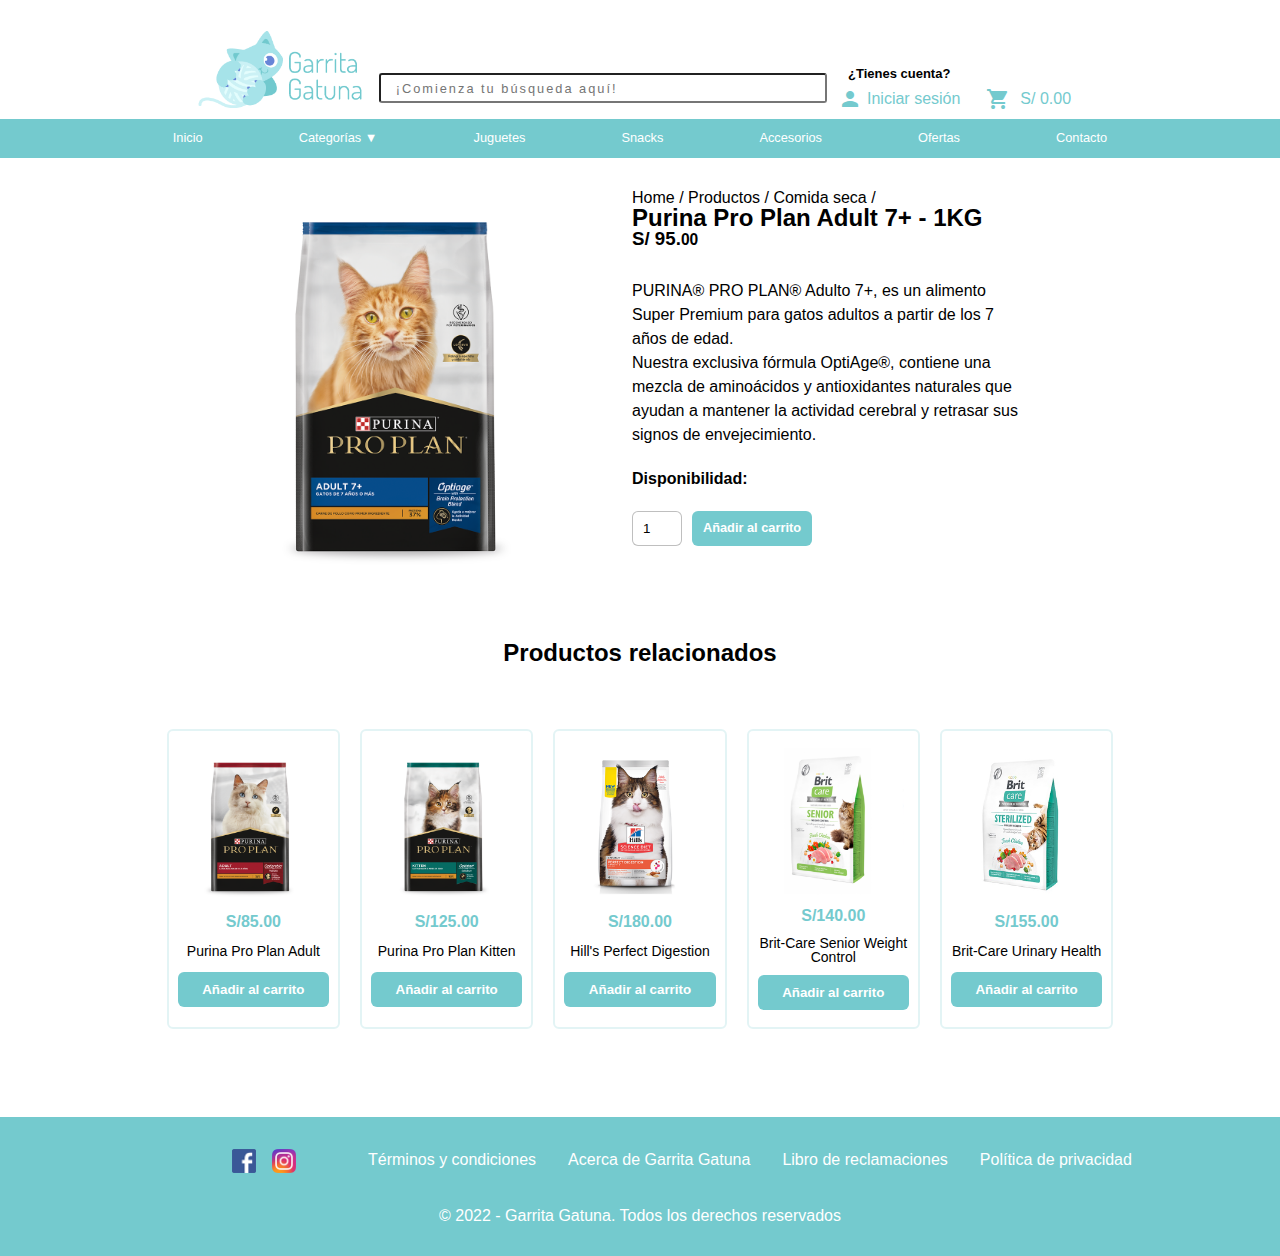
<file: producto.html>
<!DOCTYPE html>
<html lang="en">

<head>
    <meta charset="UTF-8">
    <meta http-equiv="X-UA-Compatible" content="IE=edge">
    <meta name="viewport" content="width=device-width, initial-scale=1.0">
    <link rel="stylesheet" href="https://fonts.googleapis.com/icon?family=Material+Icons">
    <link href="https://cdn.jsdelivr.net/npm/bootstrap@5.1.3/dist/css/bootstrap.min.css" rel="stylesheet"
        integrity="sha384-1BmE4kWBq78iYhFldvKuhfTAU6auU8tT94WrHftjDbrCEXSU1oBoqyl2QvZ6jIW3" crossorigin="anonymous">
    <link rel="stylesheet" href="./css/style.css">
    <meta name="description" content="Tienda especializada en productos para gatos. Purina Pro Plan Adult 7+.">
    <meta name="keywords" content="gato,cat,petshop,mascotas,purina">
    <title>Purina Pro Plan Adult 7+ - 1KG | Garrita Gatuna </title>
    <script src="./app.js" defer></script>
</head>

<body>
    <div class="body_wrap">
        <div class="grid_sup">
            <header>
                <div class="cont_logo_top">
                    <a href="./index.html"> <img class="logo_top" src="./images/Logo-mini-2x@2x.png" alt="logo"></a>
                </div>
                <div class="cont_barra_busq">
                    <form action="./listado.html">
                        <input class="barra_busq" type="search" placeholder="¡Comienza tu búsqueda aquí!">
                    </form>
                </div>
                <div class="cont_user">
                    <p>¿Tienes cuenta?</p>
                    <a class="link_style" href="./iniciar_sesion.html">
                        <div class="cont_user_link">

                            <i class="material-icons">person</i>
                            <span>Iniciar sesión</span>
                        </div>
                    </a>
                </div>
                <div class="cont_carrito">
                    <a class="link_style" href="#">
                        <div class="cont_cart">
                            <i class="material-icons">shopping_cart</i>
                            <p>S/ 0.00 </p>
                        </div>
                    </a>
                </div>
                <span class="btn_menu">
                    <p>Menú</p>
                    <i class="material-icons">menu</i>
                </span>
            </header>
            <nav class="nav_top">
                <ul class="top_menu_items">
                    <li><a class="link_style" href="./index.html">Inicio</a></li>
                    <li>
                        <a class="link_style" href="./listado.html">Categorías &#x25BC;</a>
                        <ul>
                            <li><a class="link_style" href="./listado.html">Rascadores</a></li>
                            <li><a class="link_style" href="./listado.html">Cepillos</a></li>
                            <li><a class="link_style" href="./listado.html">Accesorios</a></li>
                        </ul>
                    </li>
                    <li><a class="link_style" href="./listado.html">Juguetes</a></li>
                    <li><a class="link_style" href="./listado.html">Snacks</a></li>
                    <li><a class="link_style" href="./listado.html">Accesorios</a></li>
                    <li><a class="link_style" href="./listado.html">Ofertas</a></li>
                    <li><a class="link_style" href="./contacto.html">Contacto</a></li>
                </ul>

            </nav>

        </div>
        <main>
            <section class="cont_big_prod">
                <div class="product_main_img">
                    <img src="./images/comida/Pro-Plan-Cat-Adult-7-3kg.png" alt="producto_generico_display">
                </div>
                <div class="product_title">
                    <span>Home / Productos / Comida seca /</span>
                    <h2>Purina Pro Plan Adult 7+ - 1KG</h2>
                    <h3>S/ 95.<small>00</small></h3>
                </div>
                <div class="product_details">
                    <p class="pb-1">PURINA® PRO PLAN® Adulto 7+, es un alimento Super Premium para gatos adultos a partir de los 7
                        años de edad.</p>

                    <p> Nuestra exclusiva fórmula OptiAge®, contiene una mezcla de aminoácidos y antioxidantes naturales
                        que ayudan a mantener la actividad cerebral y retrasar sus signos de envejecimiento.</p>
                    <h4>Disponibilidad:</h4>
                    <div class="selector_unidades">
                        <input type="number" name="unidades_bd" value="1" min="1" max="4">
                        <form action="#">
                            <input type="submit" value="Añadir al carrito" name="add_unit_bd"
                                onclick="alert('Producto añadido al carrito')">
                        </form>
                    </div>
                </div>
            </section>
            <section class="cont_big_prod_bot">
                <h2>Productos relacionados</h2>
                <div class="carrusel_prod_relacionados">
                    <a class="link_style" href="#">
                        <div class="item_prod_relacionados">
                            <img src="./images/comida/Pro-Plan-Cat-Adult-pollo--766x1024.png" alt="Purina_pro_plan__adult">
                            <span>S/85.00</span>
                            <p>Purina Pro Plan Adult</p>
                            <form action="#">
                                <input type="submit" value="Añadir al carrito"
                                    onclick="alert('Producto añadido al carrito')">
                            </form>
                        </div>
                    </a>
                    <a class="link_style" href="#">
                        <div class="item_prod_relacionados">
                            <img src="./images/comida/Pro-Plan-Cat-Kitten--761x1024.png" alt="Purina_pro_plan_kitten">
                            <span>S/125.00</span>
                            <p>Purina Pro Plan Kitten</p>
                            <form action="#">
                                <input type="submit" value="Añadir al carrito"
                                    onclick="alert('Producto añadido al carrito')">
                            </form>
                        </div>
                    </a>
                    <a class="link_style" href="#">
                        <div class="item_prod_relacionados">
                            <img src="./images/comida/Hills-Perfect-Digestion.png" alt="Hills_cat_perfect_digestion">
                            <span>S/180.00</span>
                            <p>Hill's Perfect Digestion</p>
                            <form action="#">
                                <input type="submit" value="Añadir al carrito"
                                    onclick="alert('Producto añadido al carrito')">
                            </form>
                        </div>
                    </a>
                    <a class="link_style" href="#">
                        <div class="item_prod_relacionados">
                            <img src="./images/comida/BRIT-SENIOR.png" alt="Brit_care_cat_senior">
                            <span>S/140.00</span>
                            <p>Brit-Care Senior Weight Control</p>
                            <form action="#">
                                <input type="submit" value="Añadir al carrito"
                                    onclick="alert('Producto añadido al carrito')">
                            </form>
                        </div>
                    </a>
                    <a class="link_style" href="#">
                        <div class="item_prod_relacionados">
                            <img src="./images/comida/BRIT-STERILIZED-URINARY-HEALTH.jpg" alt="Brit_care_cat_Urinary_Health">
                            <span>S/155.00</span>
                            <p>Brit-Care Urinary Health</p>
                            <form action="#">
                                <input type="submit" value="Añadir al carrito"
                                    onclick="alert('Producto añadido al carrito')">
                            </form>
                        </div>
                    </a>
                </div>
            </section>
        </main>
    </div>
    <footer>
        <div class="footer_start">
            <div class="social_networks">
                <a class="link_style" href="#">
                    <img src="./images/facebook-logo_50x50.png" alt="facebook_logo">
                </a>
                <a class="link_style" href="#">
                    <img src="./images/Instagram-logo_50x50.png" alt="instagram_logo">
                </a>
            </div>
            <nav class="nav_bot">
                <ul>
                    <li><a class="link_style" href="./terminos.html">Términos y condiciones</a></li>
                    <li><a class="link_style" href="#">Acerca de Garrita Gatuna</a></li>
                    <li><a class="link_style" href="#">Libro de reclamaciones</a></li>
                    <li><a class="link_style" href="#">Política de privacidad</a></li>
                </ul>
            </nav>
        </div>
        <span>
            <p>&copy; 2022 - Garrita Gatuna. Todos los derechos reservados</p>
        </span>
    </footer>


</body>

</html>
</file>
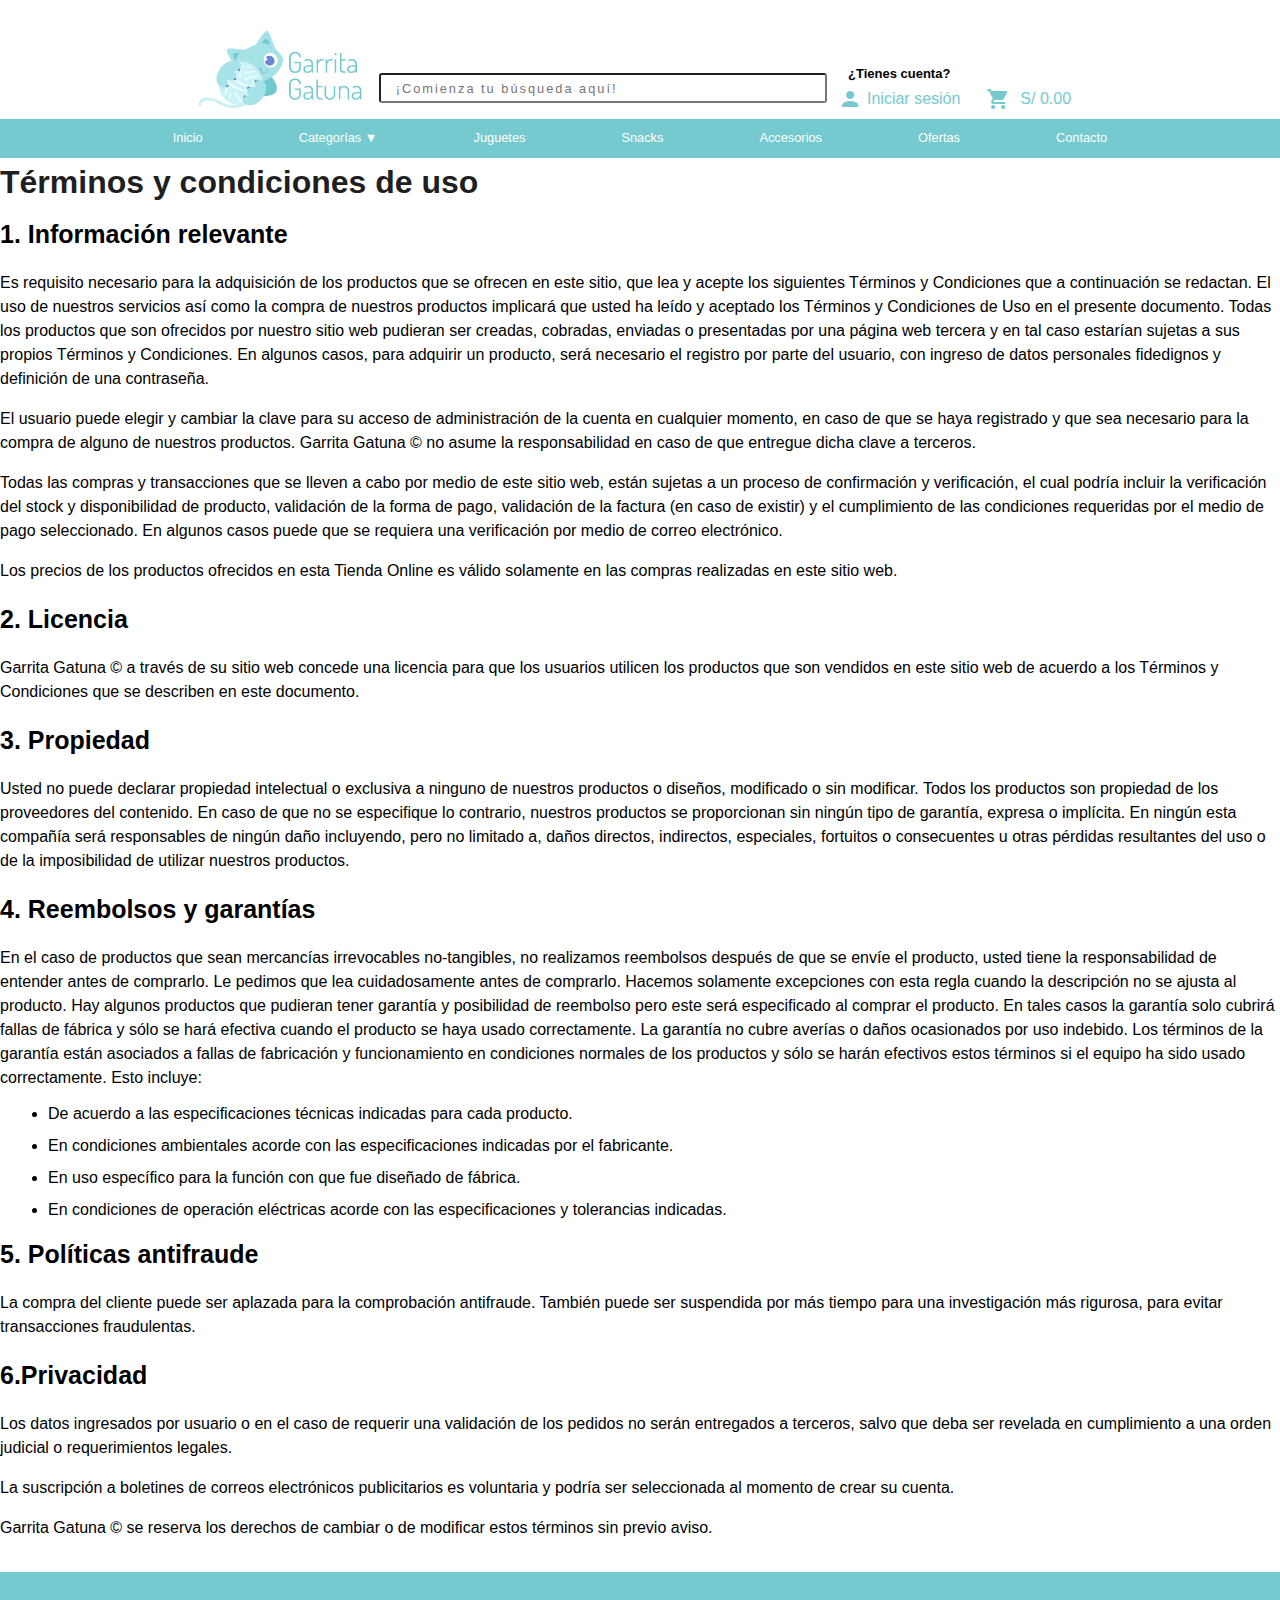
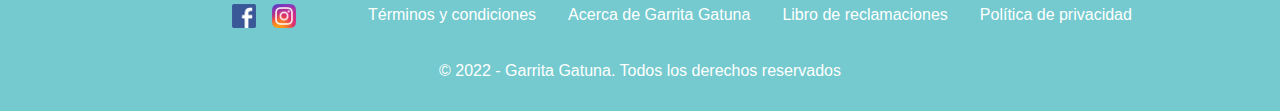
<file: terminos.html>
<!DOCTYPE html>
<html lang="en">

<head>
    <meta charset="UTF-8">
    <meta http-equiv="X-UA-Compatible" content="IE=edge">
    <meta name="viewport" content="width=device-width, initial-scale=1.0">
    <link rel="stylesheet" href="https://fonts.googleapis.com/icon?family=Material+Icons">
    <link href="https://cdn.jsdelivr.net/npm/bootstrap@5.1.3/dist/css/bootstrap.min.css" rel="stylesheet"
        integrity="sha384-1BmE4kWBq78iYhFldvKuhfTAU6auU8tT94WrHftjDbrCEXSU1oBoqyl2QvZ6jIW3" crossorigin="anonymous">
    <link rel="stylesheet" href="./css/style.css">
    <meta name="description" content="Tienda especializada en productos para gatos. Encuentra comida, juguetes, arena, medicamentes y más.">
    <meta name="keywords" content="gato,cat,arena,petshop,mascotas">
    <title>Garrita Gatuna - Términos y condiciones</title>
    <script src="./app.js" defer></script>
</head>

<body>
    <div class="body_wrap">
        <div class="grid_sup">
            <header>
                <div class="cont_logo_top">
                    <a href="./index.html"> <img class="logo_top" src="./images/Logo-mini-2x@2x.png" alt="logo"></a>
                </div>
                <div class="cont_barra_busq">
                    <form action="./listado.html">
                        <input class="barra_busq" type="search" placeholder="¡Comienza tu búsqueda aquí!">
                    </form>
                </div>
                <div class="cont_user">
                    <p>¿Tienes cuenta?</p>
                    <a class="link_style" href="./iniciar_sesion.html">
                        <div class="cont_user_link">

                            <i class="material-icons">person</i>
                            <span>Iniciar sesión</span>
                        </div>
                    </a>
                </div>
                <div class="cont_carrito">
                    <a class="link_style" href="#">
                        <div class="cont_cart">
                            <i class="material-icons">shopping_cart</i>
                            <p>S/ 0.00 </p>
                        </div>
                    </a>
                </div>
                <span class="btn_menu">
                    <p>Menú</p>
                    <i class="material-icons">menu</i>
                </span>
            </header>
            <nav class="nav_top">
                <ul class="top_menu_items">
                    <li><a class="link_style" href="./index.html">Inicio</a></li>
                    <li>
                        <a class="link_style" href="./listado.html">Categorías &#x25BC;</a>
                        <ul>
                            <li><a class="link_style" href="./listado.html">Rascadores</a></li>
                            <li><a class="link_style" href="./listado.html">Cepillos</a></li>
                            <li><a class="link_style" href="./listado.html">Accesorios</a></li>
                        </ul>
                    </li>
                    <li><a class="link_style" href="./listado.html">Juguetes</a></li>
                    <li><a class="link_style" href="./listado.html">Snacks</a></li>
                    <li><a class="link_style" href="./listado.html">Accesorios</a></li>
                    <li><a class="link_style" href="./listado.html">Ofertas</a></li>
                    <li><a class="link_style" href="./contacto.html">Contacto</a></li>
                </ul>

            </nav>

        </div>

        <main>
            <section id="terminos_condiciones">
                <h1 class="text-center px-4 mt-5">Términos y condiciones de uso</h1>
                <div class="container px-5 my-3 ">
                    <h3>1. Información relevante</h3>
                    <p> Es requisito necesario para la adquisición de los productos que se ofrecen en este sitio, que
                        lea y
                        acepte los siguientes Términos y Condiciones que a continuación se redactan. El uso de nuestros
                        servicios así como la compra de nuestros productos implicará que usted ha leído y aceptado los
                        Términos y Condiciones de Uso en el presente documento. Todas los productos que son ofrecidos
                        por
                        nuestro sitio web pudieran ser creadas, cobradas, enviadas o presentadas por una página web
                        tercera
                        y en tal caso estarían sujetas a sus propios Términos y Condiciones. En algunos casos, para
                        adquirir
                        un producto, será necesario el registro por parte del usuario, con ingreso de datos personales
                        fidedignos y definición de una contraseña.</p>

                    <p> El usuario puede elegir y cambiar la clave para su acceso de administración de la cuenta en
                        cualquier momento, en caso de que se haya registrado y que sea necesario para la compra de
                        alguno de
                        nuestros productos. Garrita Gatuna &copy; no asume la responsabilidad en caso de que entregue
                        dicha
                        clave a terceros.</p>

                    <p> Todas las compras y transacciones que se lleven a cabo por medio de este sitio web, están
                        sujetas a
                        un proceso de confirmación y verificación, el cual podría incluir la verificación del stock y
                        disponibilidad de producto, validación de la forma de pago, validación de la factura (en caso de
                        existir) y el cumplimiento de las condiciones requeridas por el medio de pago seleccionado. En
                        algunos casos puede que se requiera una verificación por medio de correo electrónico.</p>

                    <p> Los precios de los productos ofrecidos en esta Tienda Online es válido solamente en las compras
                        realizadas en este sitio web.</p>
                    <h3>2. Licencia</h3>
                    <p>Garrita Gatuna &copy; a través de su sitio web concede una licencia para que los usuarios
                        utilicen
                        los productos que son vendidos en este sitio web de acuerdo a los Términos y Condiciones que se
                        describen en este documento.</p>
                    <h3>3. Propiedad</h3>
                    <p>Usted no puede declarar propiedad intelectual o exclusiva a ninguno de nuestros productos o
                        diseños,
                        modificado o sin modificar. Todos los productos son propiedad de los proveedores del contenido.
                        En
                        caso de que no se especifique lo contrario, nuestros productos se proporcionan sin ningún tipo
                        de
                        garantía, expresa o implícita. En ningún esta compañía será responsables de ningún daño
                        incluyendo,
                        pero no limitado a, daños directos, indirectos, especiales, fortuitos o consecuentes u otras
                        pérdidas resultantes del uso o de la imposibilidad de utilizar nuestros productos.</p>
                    <h3>4. Reembolsos y garantías</h3>
                    <p>En el caso de productos que sean mercancías irrevocables no-tangibles, no realizamos reembolsos
                        después de que se envíe el producto, usted tiene la responsabilidad de entender antes de
                        comprarlo.
                        Le pedimos que lea cuidadosamente antes de comprarlo. Hacemos solamente excepciones con esta
                        regla
                        cuando la descripción no se ajusta al producto. Hay algunos productos que pudieran tener
                        garantía y
                        posibilidad de reembolso pero este será especificado al comprar el producto. En tales casos la
                        garantía solo cubrirá fallas de fábrica y sólo se hará efectiva cuando el producto se haya usado
                        correctamente. La garantía no cubre averías o daños ocasionados por uso indebido. Los términos
                        de la
                        garantía están asociados a fallas de fabricación y funcionamiento en condiciones normales de los
                        productos y sólo se harán efectivos estos términos si el equipo ha sido usado correctamente.
                        Esto
                        incluye:</p>
                    <ul>
                        <li>De acuerdo a las especificaciones técnicas indicadas para cada producto.</li>
                        <li>En condiciones ambientales acorde con las especificaciones indicadas por el fabricante.</li>
                        <li>En uso específico para la función con que fue diseñado de fábrica.</li>
                        <li>En condiciones de operación eléctricas acorde con las especificaciones y tolerancias
                            indicadas.
                        </li>
                    </ul>
                    <h3>5. Políticas antifraude</h3>
                    <p>La compra del cliente puede ser aplazada para la comprobación antifraude. También puede ser
                        suspendida por más tiempo para una investigación más rigurosa, para evitar transacciones
                        fraudulentas.</p>
                    <h3>6.Privacidad</h3>
                    <p>Los datos ingresados por usuario o en el caso de requerir una validación de los pedidos no serán
                        entregados a terceros, salvo que deba ser revelada en cumplimiento a una orden judicial o
                        requerimientos legales.</p>

                    <p> La suscripción a boletines de correos electrónicos publicitarios es voluntaria y podría ser
                        seleccionada al momento de crear su cuenta.</p>

                    <p> Garrita Gatuna &copy; se reserva los derechos de cambiar o de modificar estos términos sin
                        previo
                        aviso.</p>
                </div>
            </section>
        </main>

    </div>
    <footer>
        <div class="footer_start">
            <div class="social_networks">
                <a class="link_style" href="#">
                    <img src="./images/facebook-logo_50x50.png" alt="facebook_logo">
                </a>
                <a class="link_style" href="#">
                    <img src="./images/Instagram-logo_50x50.png" alt="instagram_logo">
                </a>
            </div>
            <nav class="nav_bot">
                <ul>
                    <li><a class="link_style" href="./terminos.html">Términos y condiciones</a></li>
                    <li><a class="link_style" href="#">Acerca de Garrita Gatuna</a></li>
                    <li><a class="link_style" href="#">Libro de reclamaciones</a></li>
                    <li><a class="link_style" href="#">Política de privacidad</a></li>
                </ul>
            </nav>
        </div>
        <span>
            <p>&copy; 2022 - Garrita Gatuna. Todos los derechos reservados</p>
        </span>
    </footer>


    <script src="https://cdn.jsdelivr.net/npm/bootstrap@5.1.3/dist/js/bootstrap.bundle.min.js"
        integrity="sha384-ka7Sk0Gln4gmtz2MlQnikT1wXgYsOg+OMhuP+IlRH9sENBO0LRn5q+8nbTov4+1p" crossorigin="anonymous">
    </script>
</body>

</html>
</file>
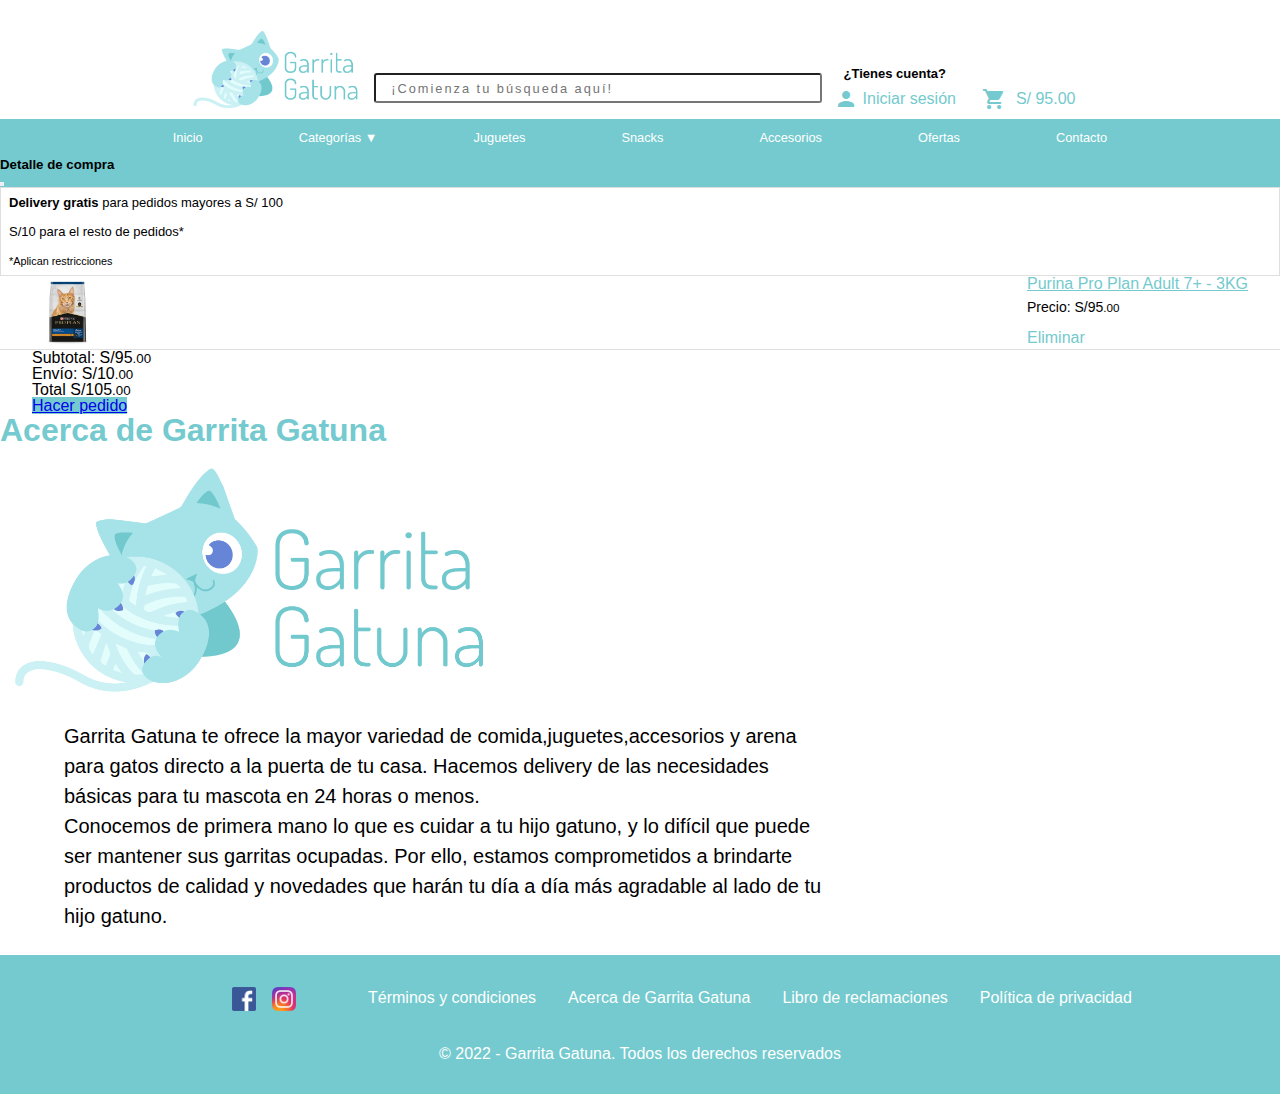
<file: pages/acerca.html>
<!DOCTYPE html>
<html lang="en">

<head>
    <meta charset="UTF-8">
    <meta http-equiv="X-UA-Compatible" content="IE=edge">
    <meta name="viewport" content="width=device-width, initial-scale=1.0">
    <link rel="stylesheet" href="https://fonts.googleapis.com/icon?family=Material+Icons">
    <link href="https://cdn.jsdelivr.net/npm/bootstrap@5.1.3/dist/css/bootstrap.min.css" rel="stylesheet"
        integrity="sha384-1BmE4kWBq78iYhFldvKuhfTAU6auU8tT94WrHftjDbrCEXSU1oBoqyl2QvZ6jIW3" crossorigin="anonymous">
    <link rel="stylesheet" href="../css/style.css">
    <meta name="description"
        content="Tienda especializada en productos para gatos. Encuentra comida, juguetes, arena, medicamentes y más.">
    <meta name="keywords" content="gato,cat,arena,petshop,mascotas">
    <link rel="shortcut icon" href="../ico/favicon.ico" type="image/x-icon">
    <title>Garrita Gatuna - Acerca de nosotros</title>
    <script src="../js/app.js" defer></script>
</head>

<body>
    <div class="body_wrap">
        <div class="grid_sup">
            <header>
                <div class="cont_logo_top">
                    <a href="../index.html"> <img class="logo_top" src="../images/Logo-mini-2x@2x.png" alt="logo"></a>
                </div>
                <div class="cont_barra_busq">
                    <form action="./listado.html">
                        <input class="barra_busq" type="search" placeholder="¡Comienza tu búsqueda aquí!">
                    </form>
                </div>
                <div class="cont_user">
                    <p>¿Tienes cuenta?</p>
                    <a class="link_style" href="./iniciar_sesion.html">
                        <div class="cont_user_link">

                            <i class="material-icons">person</i>
                            <span>Iniciar sesión</span>
                        </div>
                    </a>
                </div>
                <div class="cont_carrito">
                    <a class="link_style" data-bs-toggle="offcanvas" href="#offcanvasShopCart">
                        <div class="cont_cart">
                            <i class="material-icons">shopping_cart</i>
                            <p>S/ 95.00 </p>
                        </div>
                    </a>
                </div>
                <span class="btn_menu">
                    <p>Menú</p>
                    <i class="material-icons">menu</i>
                </span>
            </header>
            <nav class="nav_top">
                <ul class="top_menu_items">
                    <li><a class="link_style" href="../index.html">Inicio</a></li>
                    <li>
                        <a class="link_style" href="./listado.html">Categorías &#x25BC;</a>
                        <ul>
                            <li><a class="link_style" href="./listado.html">Rascadores</a></li>
                            <li><a class="link_style" href="./listado.html">Cepillos</a></li>
                            <li><a class="link_style" href="./listado.html">Accesorios</a></li>
                        </ul>
                    </li>
                    <li><a class="link_style" href="./listado.html">Juguetes</a></li>
                    <li><a class="link_style" href="./listado.html">Snacks</a></li>
                    <li><a class="link_style" href="./listado.html">Accesorios</a></li>
                    <li><a class="link_style" href="./listado.html">Ofertas</a></li>
                    <li><a class="link_style" href="./contacto.html">Contacto</a></li>
                </ul>

            </nav>

        </div>

        <main>
            <!-- Carrito de compras -offcanvas -->
            <div class="offcanvas offcanvas-end" tabindex="-1" id="offcanvasShopCart"
                aria-labelledby="offcanvasShopCart_title">
                <div class="offcanvas-header">
                    <h5 class="offcanvas-title text-light" id="offcanvasShopCart_title">Detalle de compra</h5>
                    <button type="button" class="btn-close text-reset" data-bs-dismiss="offcanvas"
                        aria-label="Close"></button>
                </div>
                <div class="offcanvas-body p-0">
                    <div class="text-center py-2" id="carrito_text_envio">
                        <p><strong>Delivery gratis</strong> para pedidos mayores a S/ 100</p>
                        <p>S/10 para el resto de pedidos*</p>
                        <p><small>*Aplican restricciones</small></p>
                    </div>
                    <div class="py-4" id="carrito_item">
                        <div>
                            <img src="../images/comida/Pro-Plan-Cat-Adult-7-3kg.png" alt="Purina_Pro_Plan_Adult+">
                        </div>
                        <div id="cart_item_description">
                            <a class="fw-bold" target="_blank" href="./producto.html">Purina Pro Plan Adult 7+ -
                                3KG</a>
                            <p>Precio: S/95<small>.00</small></p>
                            <a class="link_style fw-bold" id="cart_delete" href="#">Eliminar</a>
                        </div>
                    </div>
                    <div class="py-4" id="cart_totals">
                        <div class="d-flex justify-content-between py-1">
                            <span>Subtotal:</span>
                            <span>S/95<small>.00</small></span>
                        </div>
                        <div class="d-flex justify-content-between py-1">
                            <span>Envío:</span>
                            <span>S/10<small>.00</small></span>
                        </div>
                        <div class="d-flex justify-content-between py-1">
                            <span class="fw-bold">Total</span>
                            <span>S/105<small>.00</small></span>
                        </div>
                    </div>
                    <div class="d-flex justify-content-center" id="cart_button">
                        <a class="btn btn-primary w-100" href="./checkout.html" role="button">Hacer pedido</a>
                    </div>
                </div>
            </div>
            <section>
                <div id="nosotros_page" class="container d-flex justify-content-center">
                    <h1 class="text-center mt-5">Acerca de Garrita Gatuna</h1>
                    <img src="../images/Logo-1x.png" alt="garrita_gatuna_logo">
                    <p class="text-center mt-3">Garrita Gatuna te ofrece la mayor variedad de comida,juguetes,accesorios y arena para gatos directo a la puerta de tu casa. Hacemos delivery de las necesidades básicas para tu mascota en 24
                    horas o menos.</p>

                    <p class="text-center my-3">Conocemos de primera mano lo que es cuidar a tu hijo gatuno, y lo difícil que puede ser mantener sus garritas ocupadas. Por ello, estamos comprometidos a brindarte productos de calidad y novedades que harán tu día a día más agradable al lado de tu hijo gatuno.</p>

                    <p></p>

                </div>
            </section>
        </main>

    </div>
    <footer>
        <div class="footer_start">
            <div class="social_networks">
                <a class="link_style" target="_blank" href="http://www.facebook.com">
                    <img src="../images/facebook-logo_50x50.png" alt="facebook_logo">
                </a>
                <a class="link_style" target="_blank" href="http://www.instagram.com">
                    <img src="../images/Instagram-logo_50x50.png" alt="instagram_logo">
                </a>
            </div>
            <nav class="nav_bot">
                <ul>
                    <li><a class="link_style" href="./terminos.html">Términos y condiciones</a></li>
                    <li><a class="link_style" href="./acerca.html">Acerca de Garrita Gatuna</a></li>
                    <li><a class="link_style" href="./libro.html">Libro de reclamaciones</a></li>
                    <li><a class="link_style" href="./privacidad.html">Política de privacidad</a></li>
                </ul>
            </nav>
        </div>
        <span>
            <p>&copy; 2022 - Garrita Gatuna. Todos los derechos reservados</p>
        </span>
    </footer>


    <script src="https://cdn.jsdelivr.net/npm/bootstrap@5.1.3/dist/js/bootstrap.bundle.min.js"
        integrity="sha384-ka7Sk0Gln4gmtz2MlQnikT1wXgYsOg+OMhuP+IlRH9sENBO0LRn5q+8nbTov4+1p" crossorigin="anonymous">
    </script>
</body>

</html>
</file>
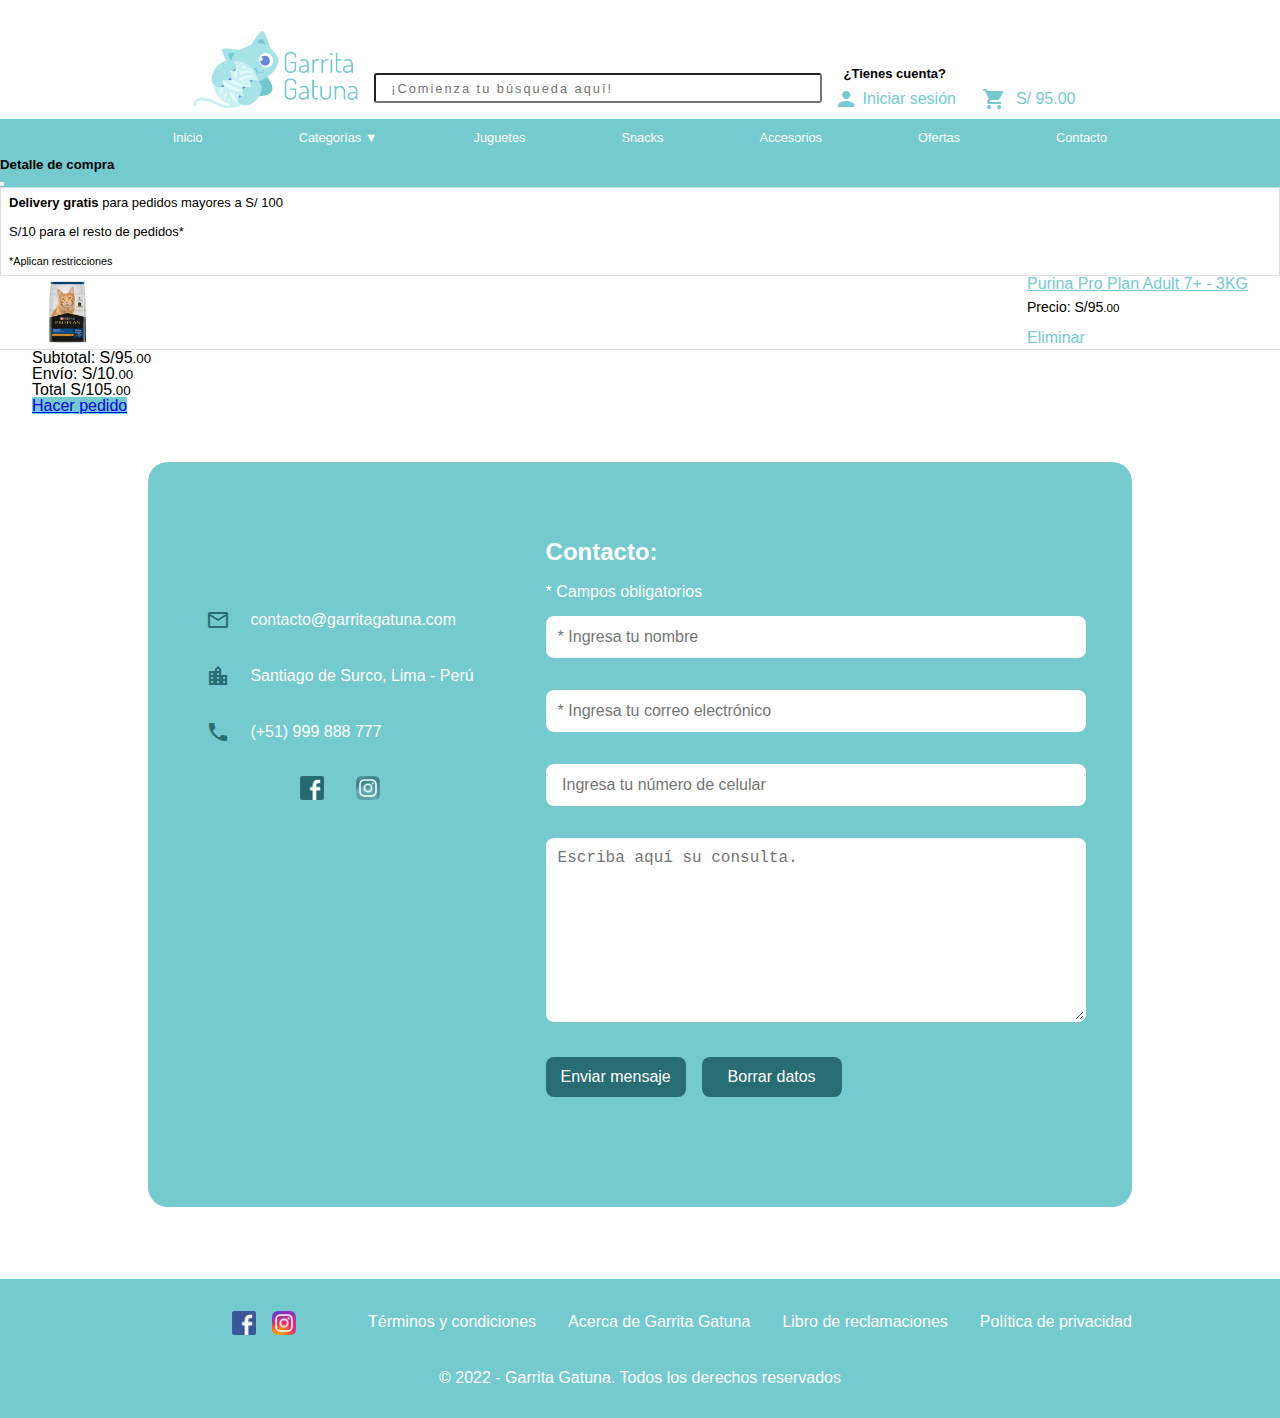
<file: pages/contacto.html>
<!DOCTYPE html>
<html lang="en">

<head>
    <meta charset="UTF-8">
    <meta http-equiv="X-UA-Compatible" content="IE=edge">
    <meta name="viewport" content="width=device-width, initial-scale=1.0">
    <link rel="stylesheet" href="https://fonts.googleapis.com/icon?family=Material+Icons">
    <link href="https://cdn.jsdelivr.net/npm/bootstrap@5.1.3/dist/css/bootstrap.min.css" rel="stylesheet"
        integrity="sha384-1BmE4kWBq78iYhFldvKuhfTAU6auU8tT94WrHftjDbrCEXSU1oBoqyl2QvZ6jIW3" crossorigin="anonymous">
    <link rel="stylesheet" href="../css/style.css">
    <meta name="description"
        content="Tienda especializada en productos para gatos. Encuentra comida, juguetes, arena, medicamentes y más.">
    <meta name="keywords" content="gato,cat,arena,petshop,mascotas">
    <link rel="shortcut icon" href="../ico/favicon.ico" type="image/x-icon">
    <title>Garrita Gatuna - Contacto</title>
    <script src="../js/app.js" defer></script>
</head>

<body>
    <div class="body_wrap">
        <div class="grid_sup">
            <header>
                <div class="cont_logo_top">
                    <a href="../index.html"> <img class="logo_top" src="../images/Logo-mini-2x@2x.png" alt="logo"></a>
                </div>
                <div class="cont_barra_busq">
                    <form action="./listado.html">
                        <input class="barra_busq" type="search" placeholder="¡Comienza tu búsqueda aquí!">
                    </form>
                </div>
                <div class="cont_user">
                    <p>¿Tienes cuenta?</p>
                    <a class="link_style" href="./iniciar_sesion.html">
                        <div class="cont_user_link">

                            <i class="material-icons">person</i>
                            <span>Iniciar sesión</span>
                        </div>
                    </a>
                </div>
                <div class="cont_carrito">
                    <a class="link_style" data-bs-toggle="offcanvas" href="#offcanvasShopCart">
                        <div class="cont_cart">
                            <i class="material-icons">shopping_cart</i>
                            <p>S/ 95.00 </p>
                        </div>
                    </a>
                </div>
                <span class="btn_menu">
                    <p>Menú</p>
                    <i class="material-icons">menu</i>
                </span>
            </header>
            <nav class="nav_top">
                <ul class="top_menu_items">
                    <li><a class="link_style" href="../index.html">Inicio</a></li>
                    <li>
                        <a class="link_style" href="./listado.html">Categorías &#x25BC;</a>
                        <ul>
                            <li><a class="link_style" href="./listado.html">Rascadores</a></li>
                            <li><a class="link_style" href="./listado.html">Cepillos</a></li>
                            <li><a class="link_style" href="./listado.html">Accesorios</a></li>
                        </ul>
                    </li>
                    <li><a class="link_style" href="./listado.html">Juguetes</a></li>
                    <li><a class="link_style" href="./listado.html">Snacks</a></li>
                    <li><a class="link_style" href="./listado.html">Accesorios</a></li>
                    <li><a class="link_style" href="./listado.html">Ofertas</a></li>
                    <li><a class="link_style" href="./contacto.html">Contacto</a></li>
                </ul>

            </nav>

        </div>
        <main>
            <!-- Carrito de compras -offcanvas -->
            <div class="offcanvas offcanvas-end" tabindex="-1" id="offcanvasShopCart"
                aria-labelledby="offcanvasShopCart_title">
                <div class="offcanvas-header">
                    <h5 class="offcanvas-title text-light" id="offcanvasShopCart_title">Detalle de compra</h5>
                    <button type="button" class="btn-close text-reset" data-bs-dismiss="offcanvas"
                        aria-label="Close"></button>
                </div>
                <div class="offcanvas-body p-0">
                    <div class="text-center py-2" id="carrito_text_envio">
                        <p><strong>Delivery gratis</strong> para pedidos mayores a S/ 100</p>
                        <p>S/10 para el resto de pedidos*</p>
                        <p><small>*Aplican restricciones</small></p>
                    </div>
                    <div class="py-4" id="carrito_item">
                        <div>
                            <img src="../images/comida/Pro-Plan-Cat-Adult-7-3kg.png" alt="Purina_Pro_Plan_Adult+">
                        </div>
                        <div id="cart_item_description">
                            <a class="fw-bold" target="_blank" href="./producto.html">Purina Pro Plan Adult 7+ -
                                3KG</a>
                            <p>Precio: S/95<small>.00</small></p>
                            <a class="link_style fw-bold" id="cart_delete" href="#">Eliminar</a>
                        </div>
                    </div>
                    <div class="py-4" id="cart_totals">
                        <div class="d-flex justify-content-between py-1">
                            <span>Subtotal:</span>
                            <span>S/95<small>.00</small></span>
                        </div>
                        <div class="d-flex justify-content-between py-1">
                            <span>Envío:</span>
                            <span>S/10<small>.00</small></span>
                        </div>
                        <div class="d-flex justify-content-between py-1">
                            <span class="fw-bold">Total</span>
                            <span>S/105<small>.00</small></span>
                        </div>
                    </div>
                    <div class="d-flex justify-content-center" id="cart_button">
                        <a class="btn btn-primary w-100" href="./checkout.html" role="button">Hacer pedido</a>
                    </div>
                </div>
            </div>
            <div class="formulario_cont">
                <div class="inf_contacto">
                    <div>
                        <i class="material-icons">mail_outline</i>
                        <p>contacto@garritagatuna.com</p>
                    </div>
                    <div>
                        <i class="material-icons">location_city</i>
                        <p>Santiago de Surco, Lima - Perú</p>
                    </div>
                    <div>
                        <i class="material-icons">phone</i>
                        <p>(+51) 999 888 777</p>
                    </div>
                    <div class="cont_social_networks">
                        <a target="_blank" href="http://www.facebook.com"><img
                                src="../images/facebook-logo_50x50_flat.png" alt="facebook_logo"></a>
                        <a target="_blank" href="http://www.instagram.com"><img
                                src="../images/Instagram-logo_50x50_flat.png" alt="instagram_logo"></a>
                    </div>
                </div>
                <section class="formulario">
                    <form action="">

                        <h3>Contacto:</h3>
                        <p>* Campos obligatorios</p>
                        <div>
                            <input class="input_cont" type="text" id="nombre_cliente" name="nombre_cliente_bd"
                                placeholder="* Ingresa tu nombre" required>
                        </div>
                        <div>
                            <input class="input_cont" type="email" id="correo_cliente" name="correo_cliente_bd"
                                placeholder="* Ingresa tu correo electrónico" required>
                        </div>
                        <div>
                            <input class="input_cont" type="text" id="telefono_cliente" name="telefono_cliente_bd"
                                placeholder=" Ingresa tu número de celular">
                        </div>
                        <div>
                            <textarea class="input_cont" id="consulta_cliente" name="consulta_cliente_bd" cols="30"
                                rows="10" placeholder="Escriba aquí su consulta." required></textarea>
                        </div>
                        <div class="boton_order">
                            <div>
                                <input class="boton_form" type="submit" value="Enviar mensaje">
                            </div>

                            <div>
                                <input class="boton_form" type="reset" value="Borrar datos">
                            </div>
                        </div>

                    </form>
                </section>

            </div>
        </main>
    </div>
    <footer>
        <div class="footer_start">
            <div class="social_networks">
                <a class="link_style" target="_blank" href="http://www.facebook.com">
                    <img src="../images/facebook-logo_50x50.png" alt="facebook_logo">
                </a>
                <a class="link_style" target="_blank" href="http://www.instagram.com">
                    <img src="../images/Instagram-logo_50x50.png" alt="instagram_logo">
                </a>
            </div>
            <nav class="nav_bot">
                <ul>
                    <li><a class="link_style" href="./terminos.html">Términos y condiciones</a></li>
                    <li><a class="link_style" href="./acerca.html">Acerca de Garrita Gatuna</a></li>
                    <li><a class="link_style" href="./libro.html">Libro de reclamaciones</a></li>
                    <li><a class="link_style" href="./privacidad.html">Política de privacidad</a></li>
                </ul>
            </nav>
        </div>
        <span>
            <p>&copy; 2022 - Garrita Gatuna. Todos los derechos reservados</p>
        </span>
    </footer>

    <script src="https://cdn.jsdelivr.net/npm/bootstrap@5.1.3/dist/js/bootstrap.bundle.min.js"
        integrity="sha384-ka7Sk0Gln4gmtz2MlQnikT1wXgYsOg+OMhuP+IlRH9sENBO0LRn5q+8nbTov4+1p" crossorigin="anonymous">
    </script>
</body>

</html>
</file>
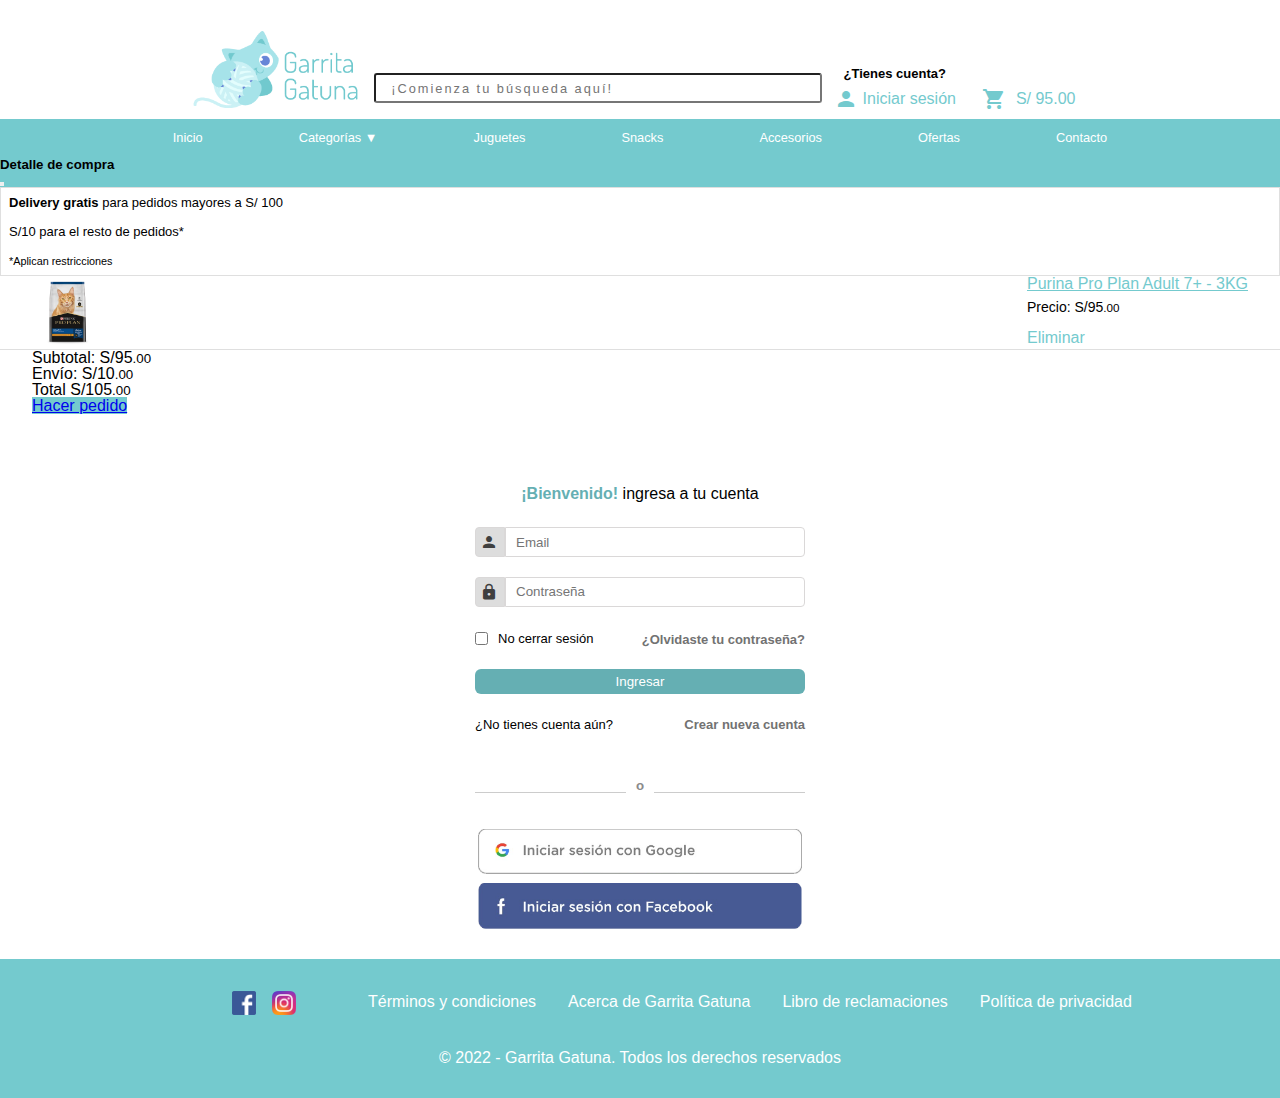
<file: pages/iniciar_sesion.html>
<!DOCTYPE html>
<html lang="en">

<head>
    <meta charset="UTF-8">
    <meta http-equiv="X-UA-Compatible" content="IE=edge">
    <meta name="viewport" content="width=device-width, initial-scale=1.0">
    <link rel="stylesheet" href="https://fonts.googleapis.com/icon?family=Material+Icons">
    <link href="https://cdn.jsdelivr.net/npm/bootstrap@5.1.3/dist/css/bootstrap.min.css" rel="stylesheet"
        integrity="sha384-1BmE4kWBq78iYhFldvKuhfTAU6auU8tT94WrHftjDbrCEXSU1oBoqyl2QvZ6jIW3" crossorigin="anonymous">
    <link rel="stylesheet" href="../css/style.css">
    <meta name="description"
        content="Tienda especializada en productos para gatos. Encuentra comida, juguetes, arena, medicamentes y más.">
    <meta name="keywords" content="gato,cat,arena,petshop,mascotas">
    <link rel="shortcut icon" href="../ico/favicon.ico" type="image/x-icon">
    <title>Garrita Gatuna - Iniciar sesión</title>
    <script src="../js/app.js" defer></script>
</head>

<body>
    <div class="body_wrap">
        <div class="grid_sup">
            <header>
                <div class="cont_logo_top">
                    <a href="../index.html"> <img class="logo_top" src="../images/Logo-mini-2x@2x.png" alt="logo"></a>
                </div>
                <div class="cont_barra_busq">
                    <form action="./listado.html">
                        <input class="barra_busq" type="search" placeholder="¡Comienza tu búsqueda aquí!">
                    </form>
                </div>
                <div class="cont_user">
                    <p>¿Tienes cuenta?</p>
                    <a class="link_style" href="./iniciar_sesion.html">
                        <div class="cont_user_link">

                            <i class="material-icons">person</i>
                            <span>Iniciar sesión</span>
                        </div>
                    </a>
                </div>
                <div class="cont_carrito">
                    <a class="link_style" data-bs-toggle="offcanvas" href="#offcanvasShopCart">
                        <div class="cont_cart">
                            <i class="material-icons">shopping_cart</i>
                            <p>S/ 95.00 </p>
                        </div>
                    </a>
                </div>
                <span class="btn_menu">
                    <p>Menú</p>
                    <i class="material-icons">menu</i>
                </span>
            </header>
            <nav class="nav_top">
                <ul class="top_menu_items">
                    <li><a class="link_style" href="../index.html">Inicio</a></li>
                    <li>
                        <a class="link_style" href="./listado.html">Categorías &#x25BC;</a>
                        <ul>
                            <li><a class="link_style" href="./listado.html">Rascadores</a></li>
                            <li><a class="link_style" href="./listado.html">Cepillos</a></li>
                            <li><a class="link_style" href="./listado.html">Accesorios</a></li>
                        </ul>
                    </li>
                    <li><a class="link_style" href="./listado.html">Juguetes</a></li>
                    <li><a class="link_style" href="./listado.html">Snacks</a></li>
                    <li><a class="link_style" href="./listado.html">Accesorios</a></li>
                    <li><a class="link_style" href="./listado.html">Ofertas</a></li>
                    <li><a class="link_style" href="./contacto.html">Contacto</a></li>
                </ul>

            </nav>

        </div>
        <main>
            <!-- Carrito de compras -offcanvas -->
            <div class="offcanvas offcanvas-end" tabindex="-1" id="offcanvasShopCart"
                aria-labelledby="offcanvasShopCart_title">
                <div class="offcanvas-header">
                    <h5 class="offcanvas-title text-light" id="offcanvasShopCart_title">Detalle de compra</h5>
                    <button type="button" class="btn-close text-reset" data-bs-dismiss="offcanvas"
                        aria-label="Close"></button>
                </div>
                <div class="offcanvas-body p-0">
                    <div class="text-center py-2" id="carrito_text_envio">
                        <p><strong>Delivery gratis</strong> para pedidos mayores a S/ 100</p>
                        <p>S/10 para el resto de pedidos*</p>
                        <p><small>*Aplican restricciones</small></p>
                    </div>
                    <div class="py-4" id="carrito_item">
                        <div>
                            <img src="../images/comida/Pro-Plan-Cat-Adult-7-3kg.png" alt="Purina_Pro_Plan_Adult+">
                        </div>
                        <div id="cart_item_description">
                            <a class="fw-bold" target="_blank" href="./producto.html">Purina Pro Plan Adult 7+ -
                                3KG</a>
                            <p>Precio: S/95<small>.00</small></p>
                            <a class="link_style fw-bold" id="cart_delete" href="#">Eliminar</a>
                        </div>
                    </div>
                    <div class="py-4" id="cart_totals">
                        <div class="d-flex justify-content-between py-1">
                            <span>Subtotal:</span>
                            <span>S/95<small>.00</small></span>
                        </div>
                        <div class="d-flex justify-content-between py-1">
                            <span>Envío:</span>
                            <span>S/10<small>.00</small></span>
                        </div>
                        <div class="d-flex justify-content-between py-1">
                            <span class="fw-bold">Total</span>
                            <span>S/105<small>.00</small></span>
                        </div>
                    </div>
                    <div class="d-flex justify-content-center" id="cart_button">
                        <a class="btn btn-primary w-100" href="./checkout.html" role="button">Hacer pedido</a>
                    </div>
                </div>
            </div>
            <section class="login_screen">
                <form action="./login.html">
                    <p> <strong class="login_welcome_color">¡Bienvenido!</strong> ingresa a tu cuenta</p>
                    <div class="user_data_login">
                        <div class="icon_semi_round">
                            <i class="material-icons">person</i>
                        </div>
                        <input type="email" id="mail_login" name="mail_login_bd" required placeholder="Email">
                    </div>
                    <div class="user_data_login">
                        <div class="icon_semi_round">
                            <i class="material-icons">lock</i>
                        </div>
                        <input type="password" id="password_login" name="password_login_bd" minlength="6" required
                            placeholder="Contraseña">
                    </div>
                    <div class="login_details">
                        <div class="keep_session">
                            <input type="checkbox" id="mantener_sesion">
                            <label for="mantener_sesion">No cerrar sesión</label>
                        </div>
                        <span>
                            <a class="link_style" href="./forgot_pass.html">¿Olvidaste tu contraseña?</a>
                        </span>
                    </div>
                    <input class="login_start" type="submit" value="Ingresar">
                </form>
                <div class="not_registered">
                    <p>¿No tienes cuenta aún?</p>
                    <a class="link_style" href="./new_account.html">Crear nueva cuenta</a>
                </div>
            </section>
            <section class="login_networks">
                <h5><span>o</span></h5>
                <a href="./login_google.html"><img src="../images/login_google.png" alt="iniciar_con_google"></a>
                <a href="./login_facebook.html"><img src="../images/login_facebook.png" alt="iniciar_con_facebook"></a>
            </section>
        </main>
    </div>
    <footer>
        <div class="footer_start">
            <div class="social_networks">
                <a class="link_style" target="_blank" href="http://www.facebook.com">
                    <img src="../images/facebook-logo_50x50.png" alt="facebook_logo">
                </a>
                <a class="link_style" target="_blank" href="http://www.instagram.com">
                    <img src="../images/Instagram-logo_50x50.png" alt="instagram_logo">
                </a>
            </div>
            <nav class="nav_bot">
                <ul>
                    <li><a class="link_style" href="./terminos.html">Términos y condiciones</a></li>
                    <li><a class="link_style" href="./acerca.html">Acerca de Garrita Gatuna</a></li>
                    <li><a class="link_style" href="./libro.html">Libro de reclamaciones</a></li>
                    <li><a class="link_style" href="./privacidad.html">Política de privacidad</a></li>
                </ul>
            </nav>
        </div>
        <span>
            <p>&copy; 2022 - Garrita Gatuna. Todos los derechos reservados</p>
        </span>
    </footer>

    <script src="https://cdn.jsdelivr.net/npm/bootstrap@5.1.3/dist/js/bootstrap.bundle.min.js"
        integrity="sha384-ka7Sk0Gln4gmtz2MlQnikT1wXgYsOg+OMhuP+IlRH9sENBO0LRn5q+8nbTov4+1p" crossorigin="anonymous">
    </script>
</body>

</html>
</file>
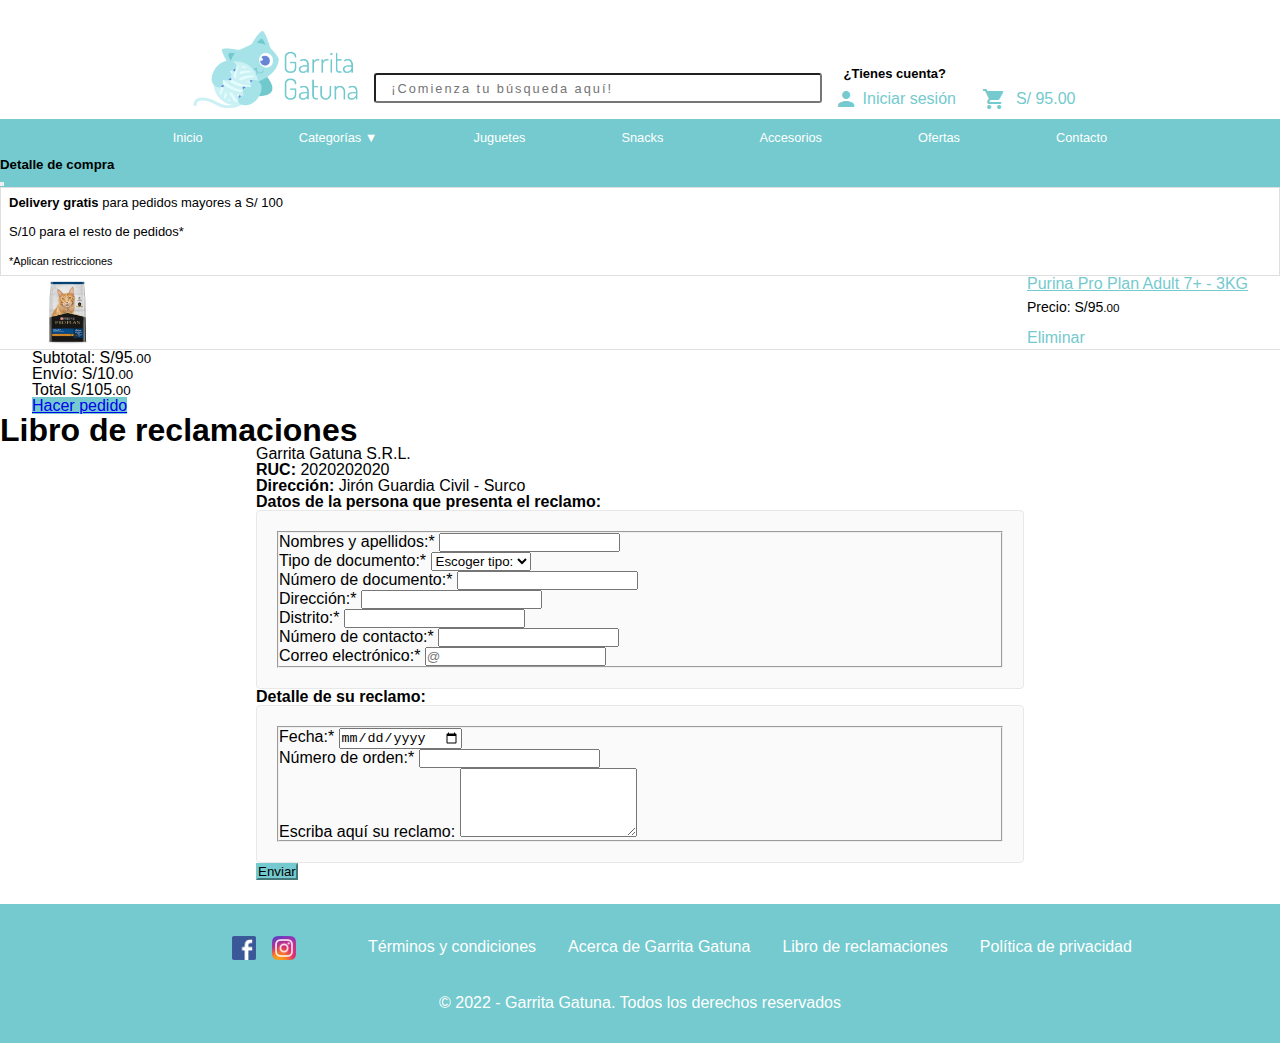
<file: pages/libro.html>
<!DOCTYPE html>
<html lang="en">

<head>
    <meta charset="UTF-8">
    <meta http-equiv="X-UA-Compatible" content="IE=edge">
    <meta name="viewport" content="width=device-width, initial-scale=1.0">
    <link rel="stylesheet" href="https://fonts.googleapis.com/icon?family=Material+Icons">
    <link href="https://cdn.jsdelivr.net/npm/bootstrap@5.1.3/dist/css/bootstrap.min.css" rel="stylesheet"
        integrity="sha384-1BmE4kWBq78iYhFldvKuhfTAU6auU8tT94WrHftjDbrCEXSU1oBoqyl2QvZ6jIW3" crossorigin="anonymous">
    <link rel="stylesheet" href="../css/style.css">
    <meta name="description"
        content="Tienda especializada en productos para gatos. Encuentra comida, juguetes, arena, medicamentes y más.">
    <meta name="keywords" content="gato,cat,arena,petshop,mascotas">
    <link rel="shortcut icon" href="../ico/favicon.ico" type="image/x-icon">
    <title>Garrita Gatuna - Libro de reclamaciones</title>
    <script src="../js/app.js" defer></script>
</head>

<body>
    <div class="body_wrap">
        <div class="grid_sup">
            <header>
                <div class="cont_logo_top">
                    <a href="../index.html"> <img class="logo_top" src="../images/Logo-mini-2x@2x.png" alt="logo"></a>
                </div>
                <div class="cont_barra_busq">
                    <form action="./listado.html">
                        <input class="barra_busq" type="search" placeholder="¡Comienza tu búsqueda aquí!">
                    </form>
                </div>
                <div class="cont_user">
                    <p>¿Tienes cuenta?</p>
                    <a class="link_style" href="./iniciar_sesion.html">
                        <div class="cont_user_link">

                            <i class="material-icons">person</i>
                            <span>Iniciar sesión</span>
                        </div>
                    </a>
                </div>
                <div class="cont_carrito">
                    <a class="link_style" data-bs-toggle="offcanvas" href="#offcanvasShopCart">
                        <div class="cont_cart">
                            <i class="material-icons">shopping_cart</i>
                            <p>S/ 95.00 </p>
                        </div>
                    </a>
                </div>
                <span class="btn_menu">
                    <p>Menú</p>
                    <i class="material-icons">menu</i>
                </span>
            </header>
            <nav class="nav_top">
                <ul class="top_menu_items">
                    <li><a class="link_style" href="../index.html">Inicio</a></li>
                    <li>
                        <a class="link_style" href="./listado.html">Categorías &#x25BC;</a>
                        <ul>
                            <li><a class="link_style" href="./listado.html">Rascadores</a></li>
                            <li><a class="link_style" href="./listado.html">Cepillos</a></li>
                            <li><a class="link_style" href="./listado.html">Accesorios</a></li>
                        </ul>
                    </li>
                    <li><a class="link_style" href="./listado.html">Juguetes</a></li>
                    <li><a class="link_style" href="./listado.html">Snacks</a></li>
                    <li><a class="link_style" href="./listado.html">Accesorios</a></li>
                    <li><a class="link_style" href="./listado.html">Ofertas</a></li>
                    <li><a class="link_style" href="./contacto.html">Contacto</a></li>
                </ul>

            </nav>

        </div>

        <main>
            <!-- Carrito de compras -offcanvas -->
            <div class="offcanvas offcanvas-end" tabindex="-1" id="offcanvasShopCart"
                aria-labelledby="offcanvasShopCart_title">
                <div class="offcanvas-header">
                    <h5 class="offcanvas-title text-light" id="offcanvasShopCart_title">Detalle de compra</h5>
                    <button type="button" class="btn-close text-reset" data-bs-dismiss="offcanvas"
                        aria-label="Close"></button>
                </div>
                <div class="offcanvas-body p-0">
                    <div class="text-center py-2" id="carrito_text_envio">
                        <p><strong>Delivery gratis</strong> para pedidos mayores a S/ 100</p>
                        <p>S/10 para el resto de pedidos*</p>
                        <p><small>*Aplican restricciones</small></p>
                    </div>
                    <div class="py-4" id="carrito_item">
                        <div>
                            <img src="../images/comida/Pro-Plan-Cat-Adult-7-3kg.png" alt="Purina_Pro_Plan_Adult+">
                        </div>
                        <div id="cart_item_description">
                            <a class="fw-bold" target="_blank" href="./producto.html">Purina Pro Plan Adult 7+ -
                                3KG</a>
                            <p>Precio: S/95<small>.00</small></p>
                            <a class="link_style fw-bold" id="cart_delete" href="#">Eliminar</a>
                        </div>
                    </div>
                    <div class="py-4" id="cart_totals">
                        <div class="d-flex justify-content-between py-1">
                            <span>Subtotal:</span>
                            <span>S/95<small>.00</small></span>
                        </div>
                        <div class="d-flex justify-content-between py-1">
                            <span>Envío:</span>
                            <span>S/10<small>.00</small></span>
                        </div>
                        <div class="d-flex justify-content-between py-1">
                            <span class="fw-bold">Total</span>
                            <span>S/105<small>.00</small></span>
                        </div>
                    </div>
                    <div class="d-flex justify-content-center" id="cart_button">
                        <a class="btn btn-primary w-100" href="./checkout.html" role="button">Hacer pedido</a>
                    </div>
                </div>
            </div>
            <section>
                <h1 class="text-center px-4 mt-5">Libro de reclamaciones</h1>
                <div id="libro_reclamos" class="container">
                    <p class="mt-5 fw-bold fs-5">Garrita Gatuna S.R.L.</p>
                    <p class="py-2 fs-5"><strong>RUC:</strong> 2020202020</p>
                    <p class="fs-5"><strong>Dirección:</strong> Jirón Guardia Civil - Surco</p>
                    <form class="mt-5" action="">
                        <h4 class="mb-3">Datos de la persona que presenta el reclamo:</h4>
                        <div class="bloque_forma">
                            <fieldset class="pt-1 pb-3">
                                <div class="row">
                                    <div class="col-12">
                                        <label class="w-100" for="nombre_cliente_reclamo"> Nombres y apellidos:* 
                                            <input type="text" id="nombre_cliente_reclamo" class="form-control mt-2" required>
                                        </label>
                                    </div>
                                    
                                </div>
                                <div class="row mt-3">
                                    <div class="col-12 col-md-6">
                                        <label class="w-100" for="tipo_documento_reclamo"> Tipo de documento:* 
                                        <select class="form-select mt-2" id="tipo_documento_reclamo">
                                                <option selected>Escoger tipo:</option>
                                                <option value="1">DNI</option>
                                                <option value="2">C.E.</option>
                                              </select>
                                    </div>
                                    <div class="col-12 col-md-6">
                                        <label class="w-100 espaciado_esp" for="numero_documento_reclamo"> Número de documento:* 
                                            <input type="text" id="numero_documento_reclamo" class="form-control mt-2" required>
                                        </label>
                                    </div>
                                    
                                </div>
                                <div class="row mt-3">
                                    <div class="col-12 col-md-6">
                                        <label class="w-100" for="direccion_cliente_reclamo"> Dirección:* 
                                            <input type="text" id="direccion_cliente_reclamo" class="form-control mt-2" required>
                                        </label>
                                    </div>
                                    <div class="col-12 col-md-6">
                                        <label class="w-100 espaciado_esp" for="distrito_cliente_reclamo"> Distrito:* 
                                            <input type="text" id="distrito_cliente_reclamo" class="form-control mt-2" required>
                                        </label>
                                    </div>
                                    
                                </div>
                                <div class="row mt-3">
                                    <div class="col-12 col-md-6">
                                        <label class="w-100" for="numero_cliente_reclamo"> Número de contacto:* 
                                            <input type="tel" id="numero_cliente_reclamo" class="form-control mt-2" required>
                                        </label>
                                    </div>
                                    <div class="col-12 col-md-6">
                                        <label class="w-100 espaciado_esp" for="correo_cliente_reclamo"> Correo electrónico:* 
                                            <input type="mail" id="correo_cliente_reclamo" class="form-control mt-2" placeholder="@" required>
                                        </label>
                                    </div>
                                    
                                </div>
                            </fieldset>                            
                        </div>
                        <h4 class="mt-4">Detalle de su reclamo:</h4>
                        <div class="bloque_forma">
                            <fieldset class="pt-1 pb-3">
                                <div class="row">
                                    <div class="col-12 col-md-6">
                                        <label class="w-100" for="fecha_reclamo"> Fecha:* 
                                            <input type="date" id="fecha_reclamo" class="form-control mt-2" required>
                                        </label>
                                    </div>
                                    <div class="col-12 col-md-6">
                                        <label class="w-100 espaciado_esp" for="orden_reclamo"> Número de orden:* 
                                            <input type="number" id="orden_reclamo" class="form-control mt-2" min-length="5" required>
                                        </label>
                                    </div>
                                    
                                </div>
                                <div class="row mt-3">
                                    <div class="col-12">
                                        <label class="w-100" for="texto_cliente_reclamo"> Escriba aquí su reclamo: 
                                            <textarea class="form-control mt-2" id="texto_cliente_reclamo" rows="5"></textarea>
                                        </label>
                                    </div>
                                </div>
                            </fieldset>                            
                        </div>
                        <button type="submit" id="enviar_reclamo" class="btn btn-primary w-50 d-block mx-auto mt-4">Enviar</button>
                    </form>
                </div>
            </section>
        </main>

    </div>
    <footer>
        <div class="footer_start">
            <div class="social_networks">
                <a class="link_style" target="_blank" href="http://www.facebook.com">
                    <img src="../images/facebook-logo_50x50.png" alt="facebook_logo">
                </a>
                <a class="link_style" target="_blank" href="http://www.instagram.com">
                    <img src="../images/Instagram-logo_50x50.png" alt="instagram_logo">
                </a>
            </div>
            <nav class="nav_bot">
                <ul>
                    <li><a class="link_style" href="./terminos.html">Términos y condiciones</a></li>
                    <li><a class="link_style" href="./acerca.html">Acerca de Garrita Gatuna</a></li>
                    <li><a class="link_style" href="./libro.html">Libro de reclamaciones</a></li>
                    <li><a class="link_style" href="./privacidad.html">Política de privacidad</a></li>
                </ul>
            </nav>
        </div>
        <span>
            <p>&copy; 2022 - Garrita Gatuna. Todos los derechos reservados</p>
        </span>
    </footer>


    <script src="https://cdn.jsdelivr.net/npm/bootstrap@5.1.3/dist/js/bootstrap.bundle.min.js"
        integrity="sha384-ka7Sk0Gln4gmtz2MlQnikT1wXgYsOg+OMhuP+IlRH9sENBO0LRn5q+8nbTov4+1p" crossorigin="anonymous">
    </script>
</body>

</html>
</file>
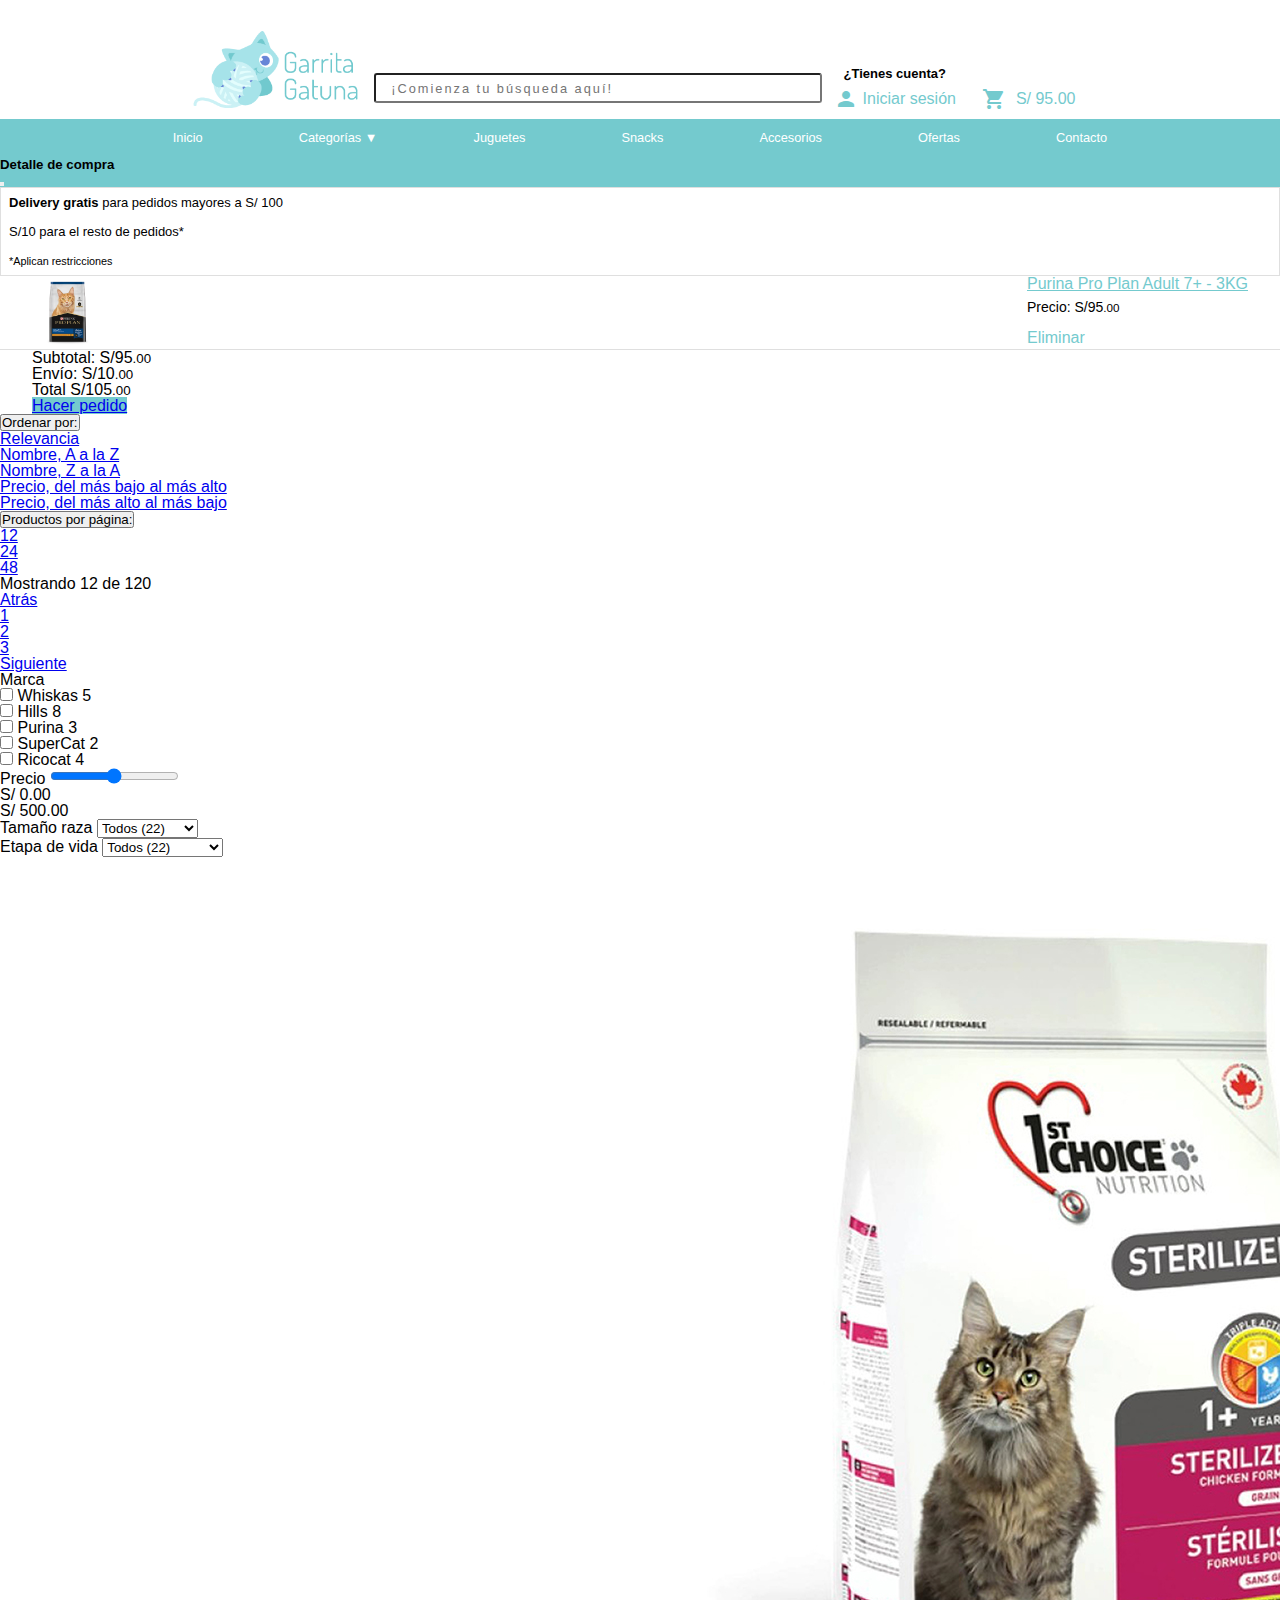
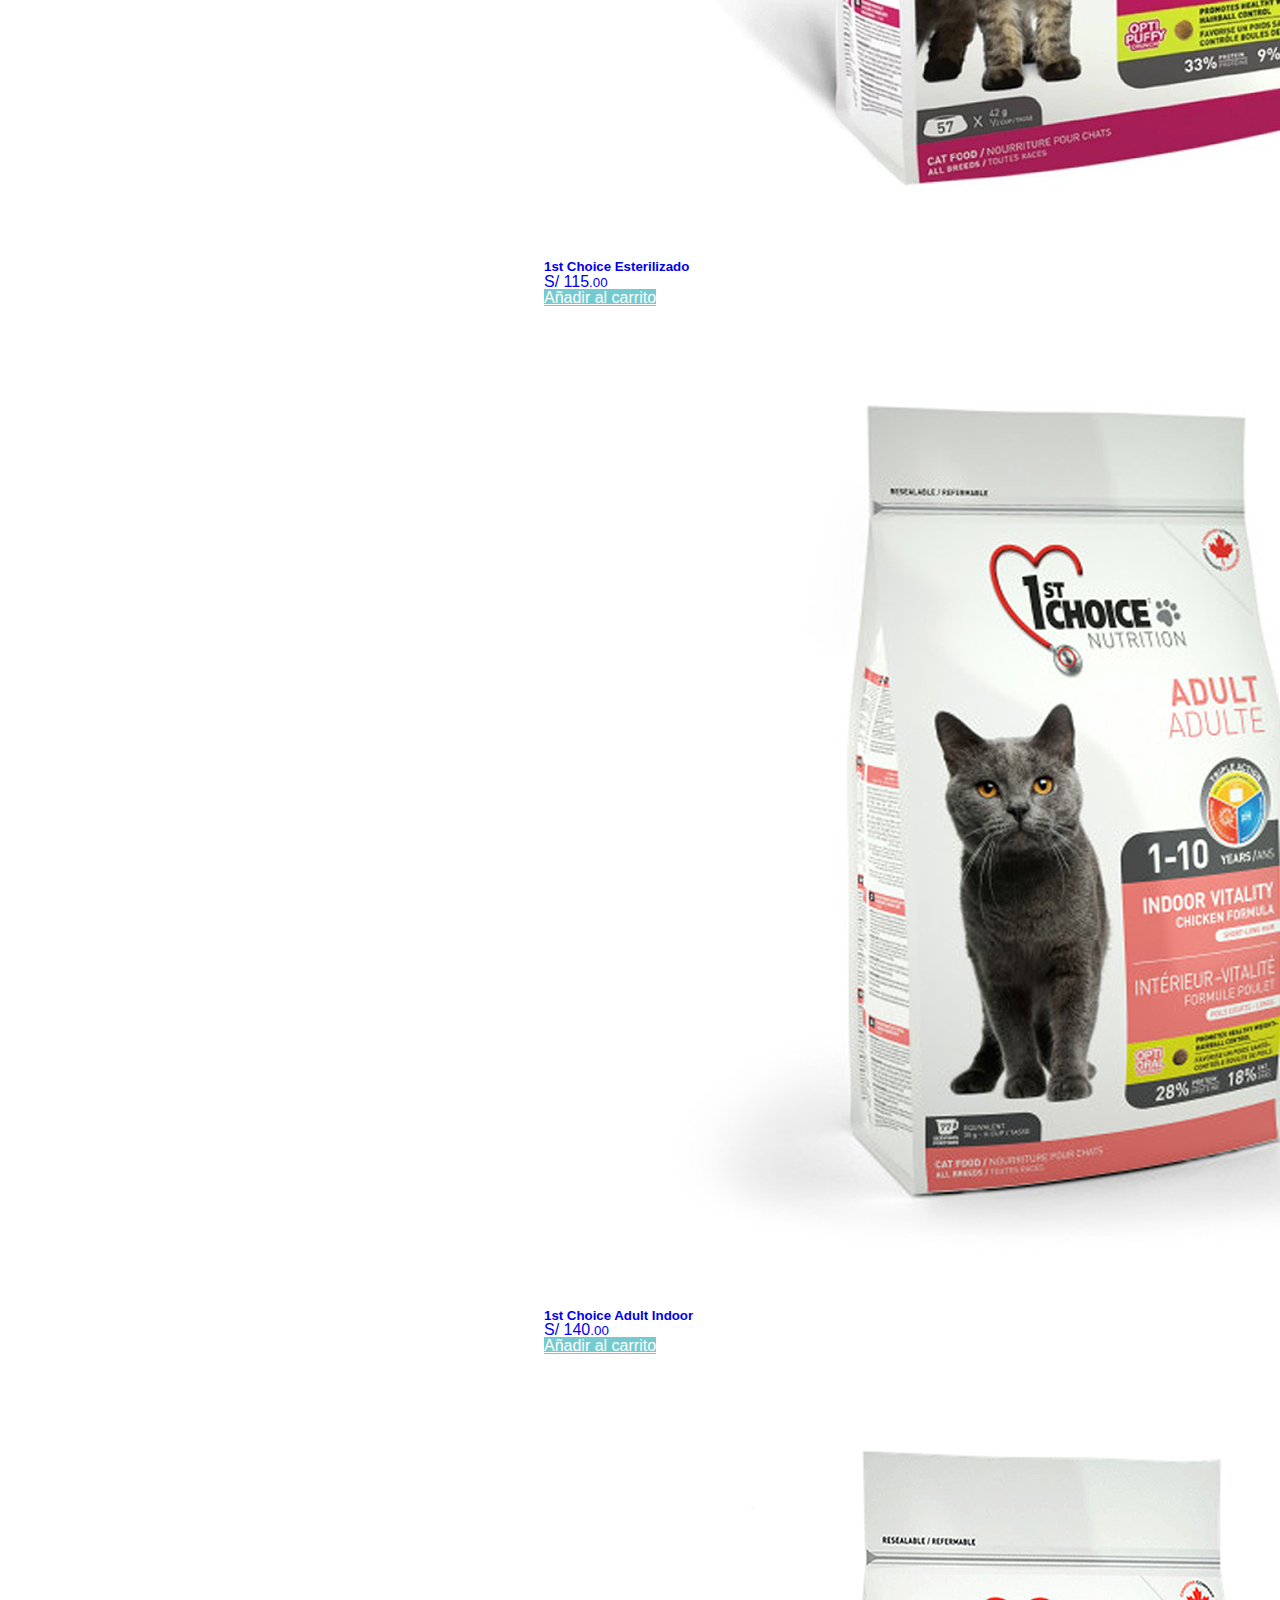
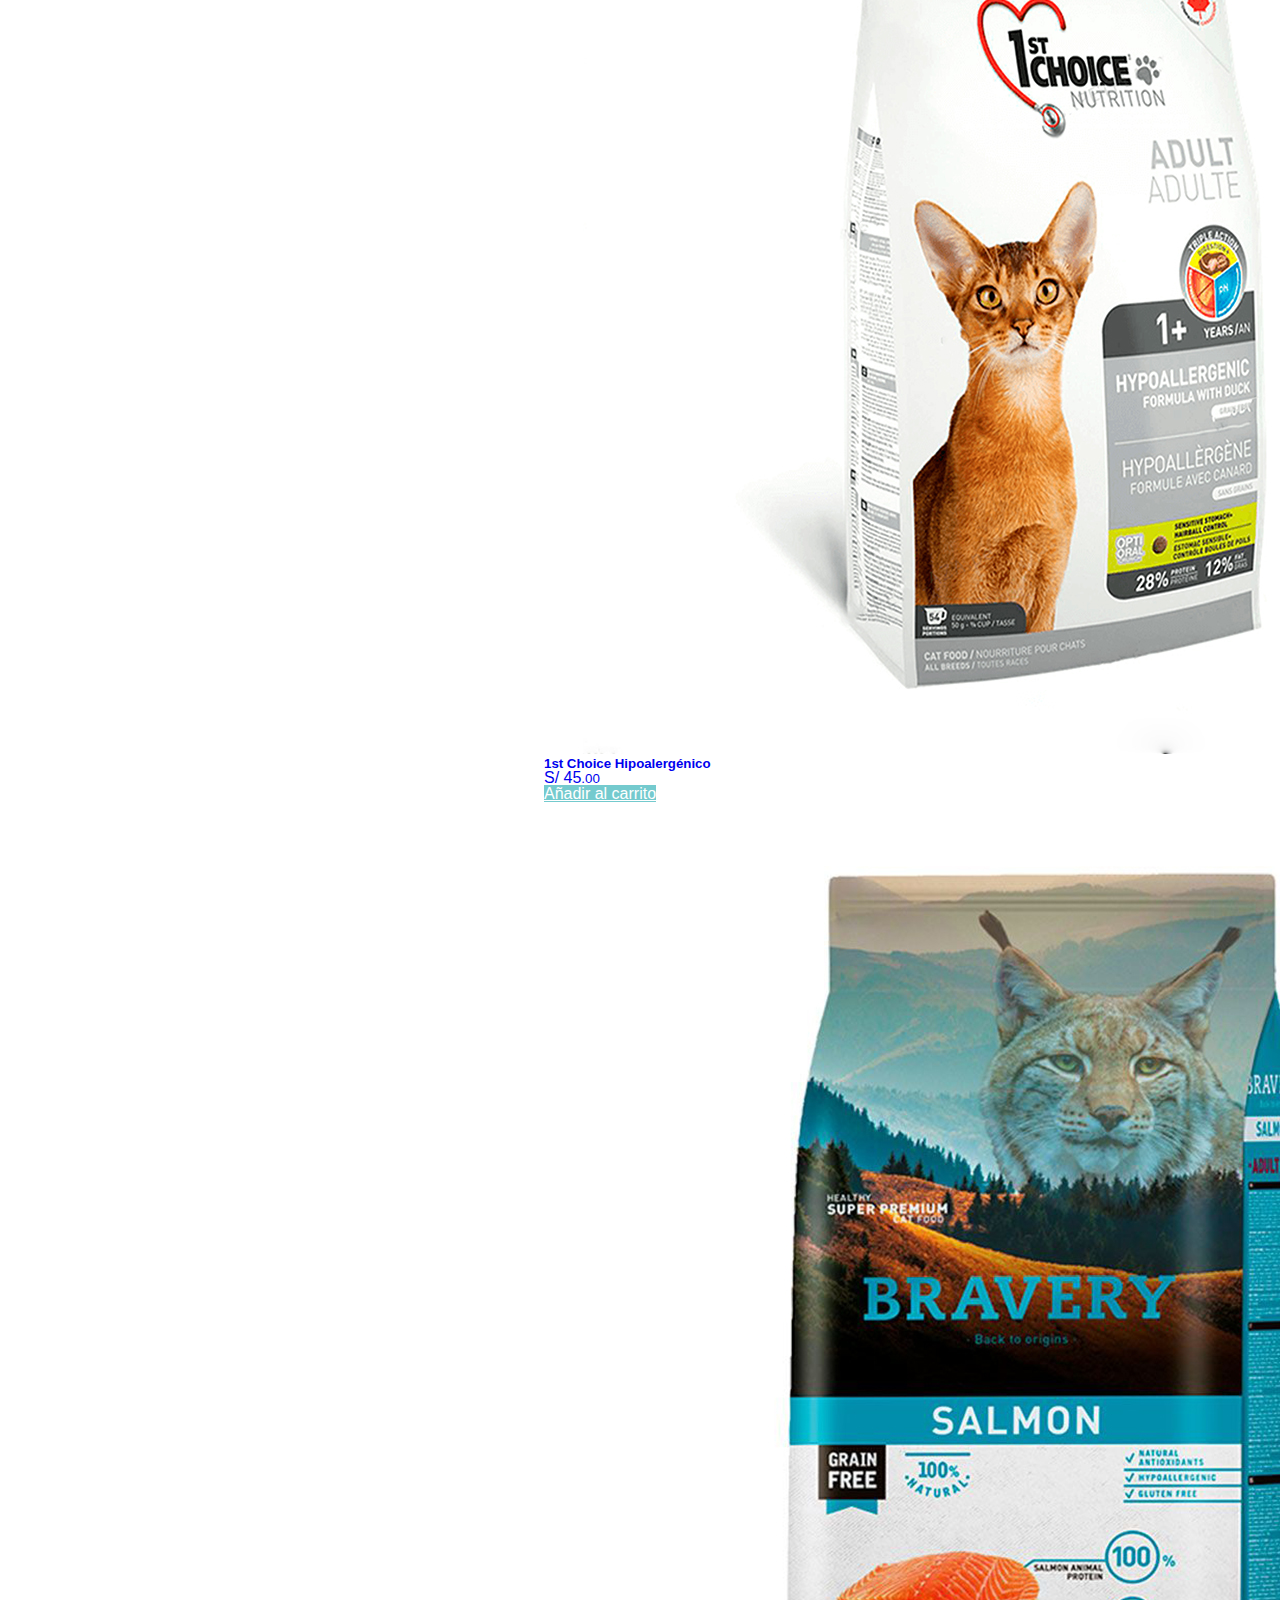
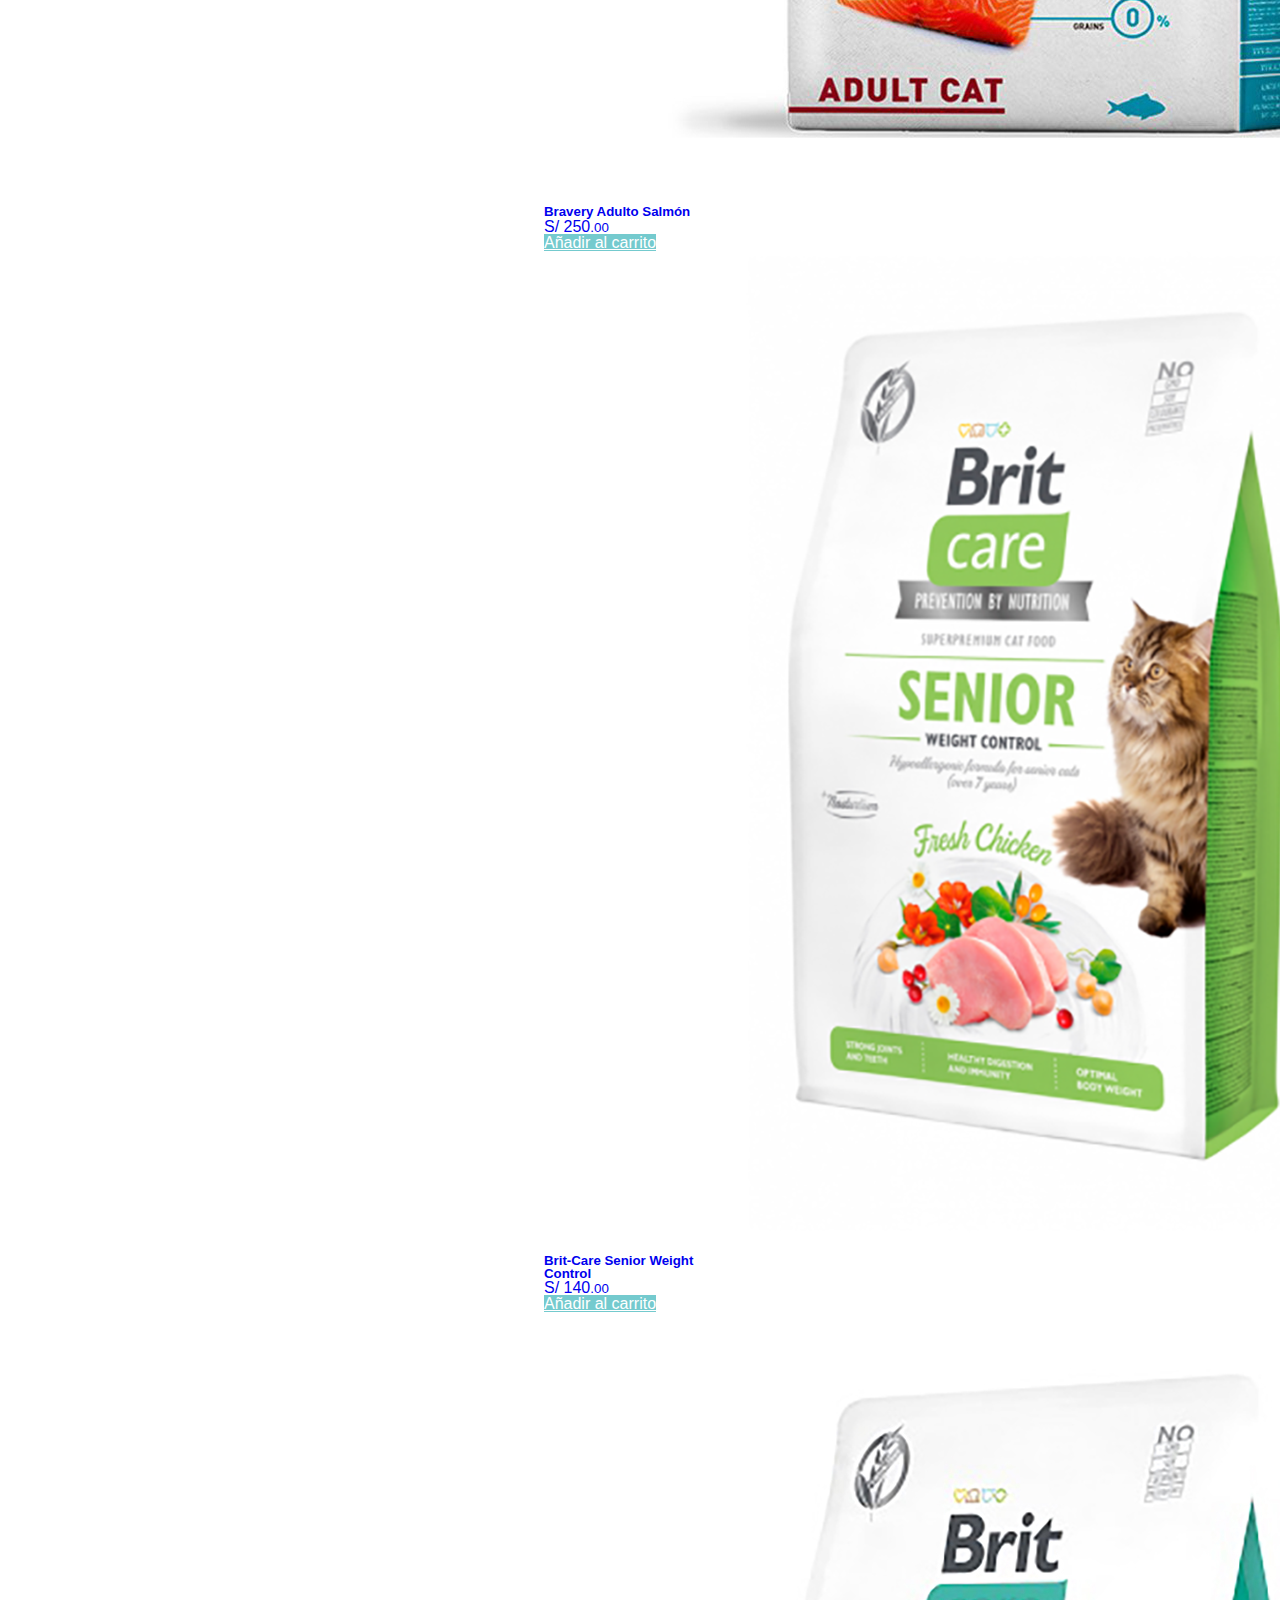
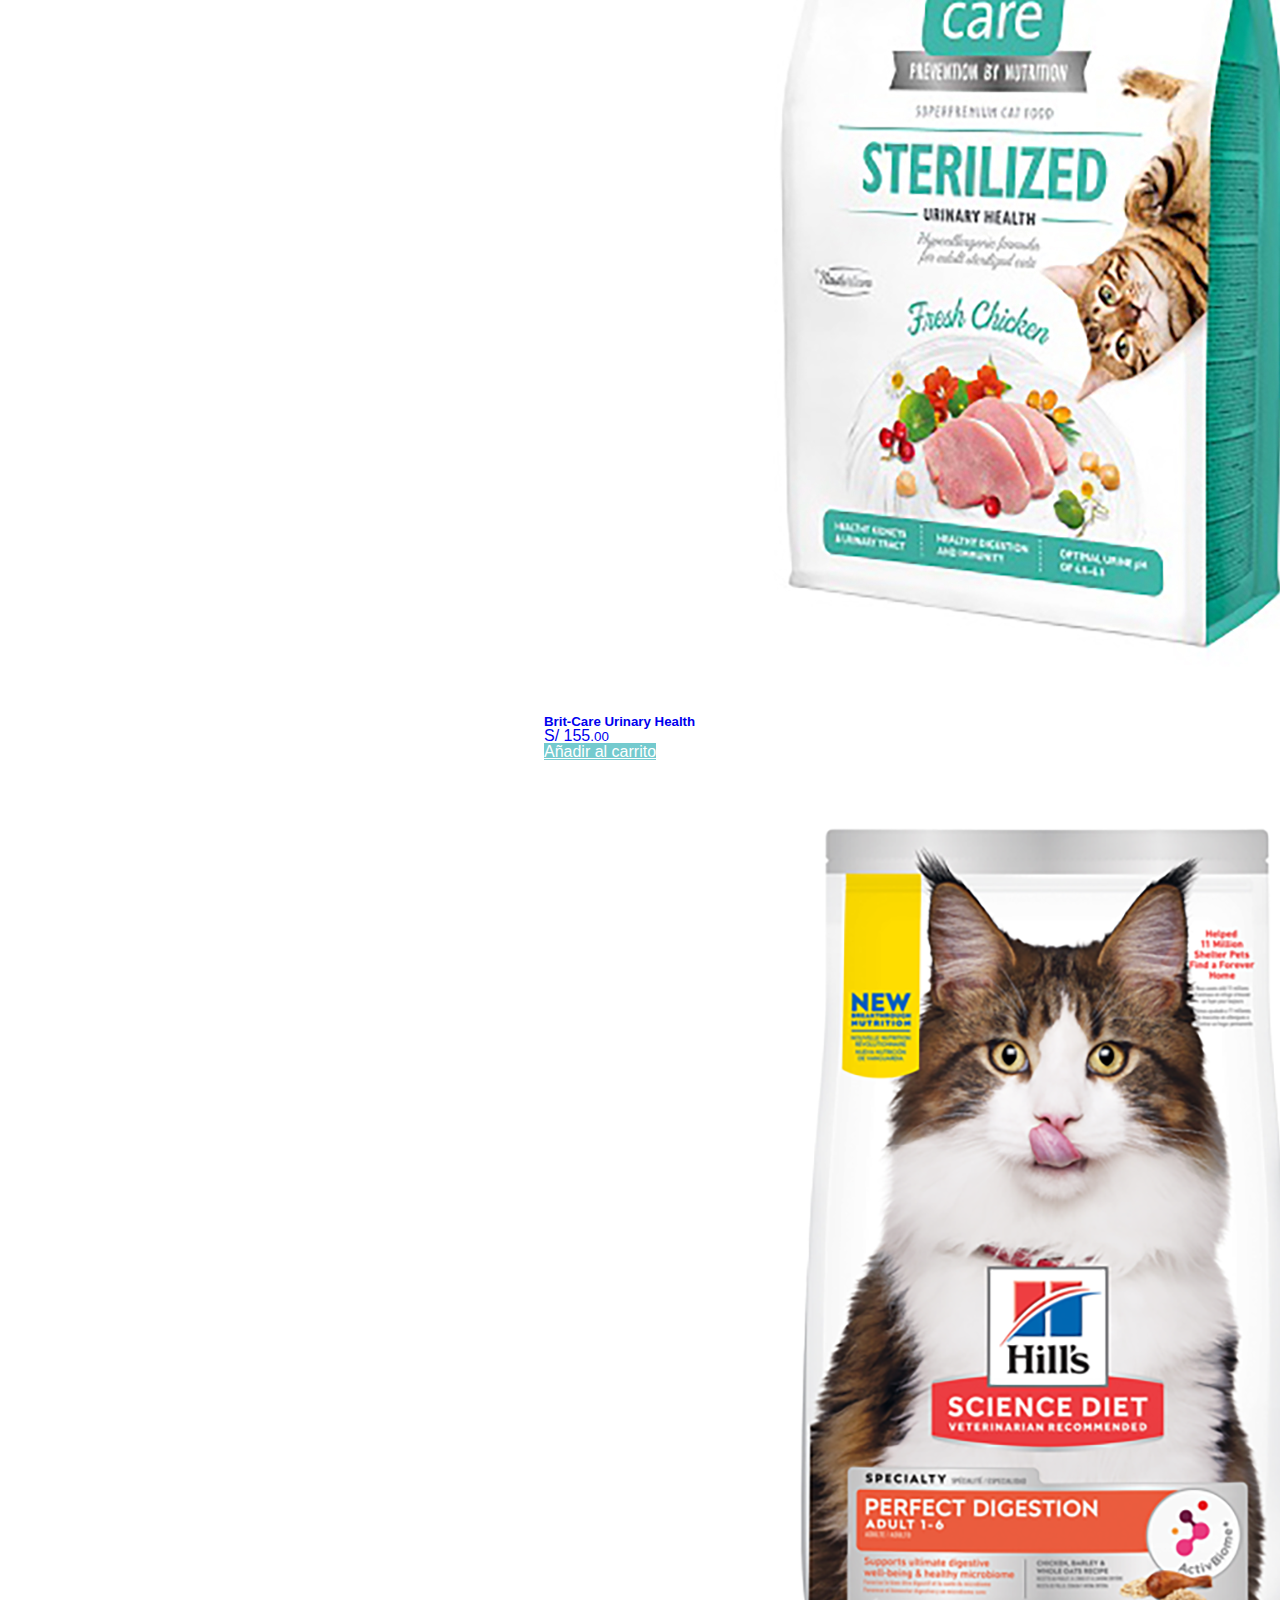
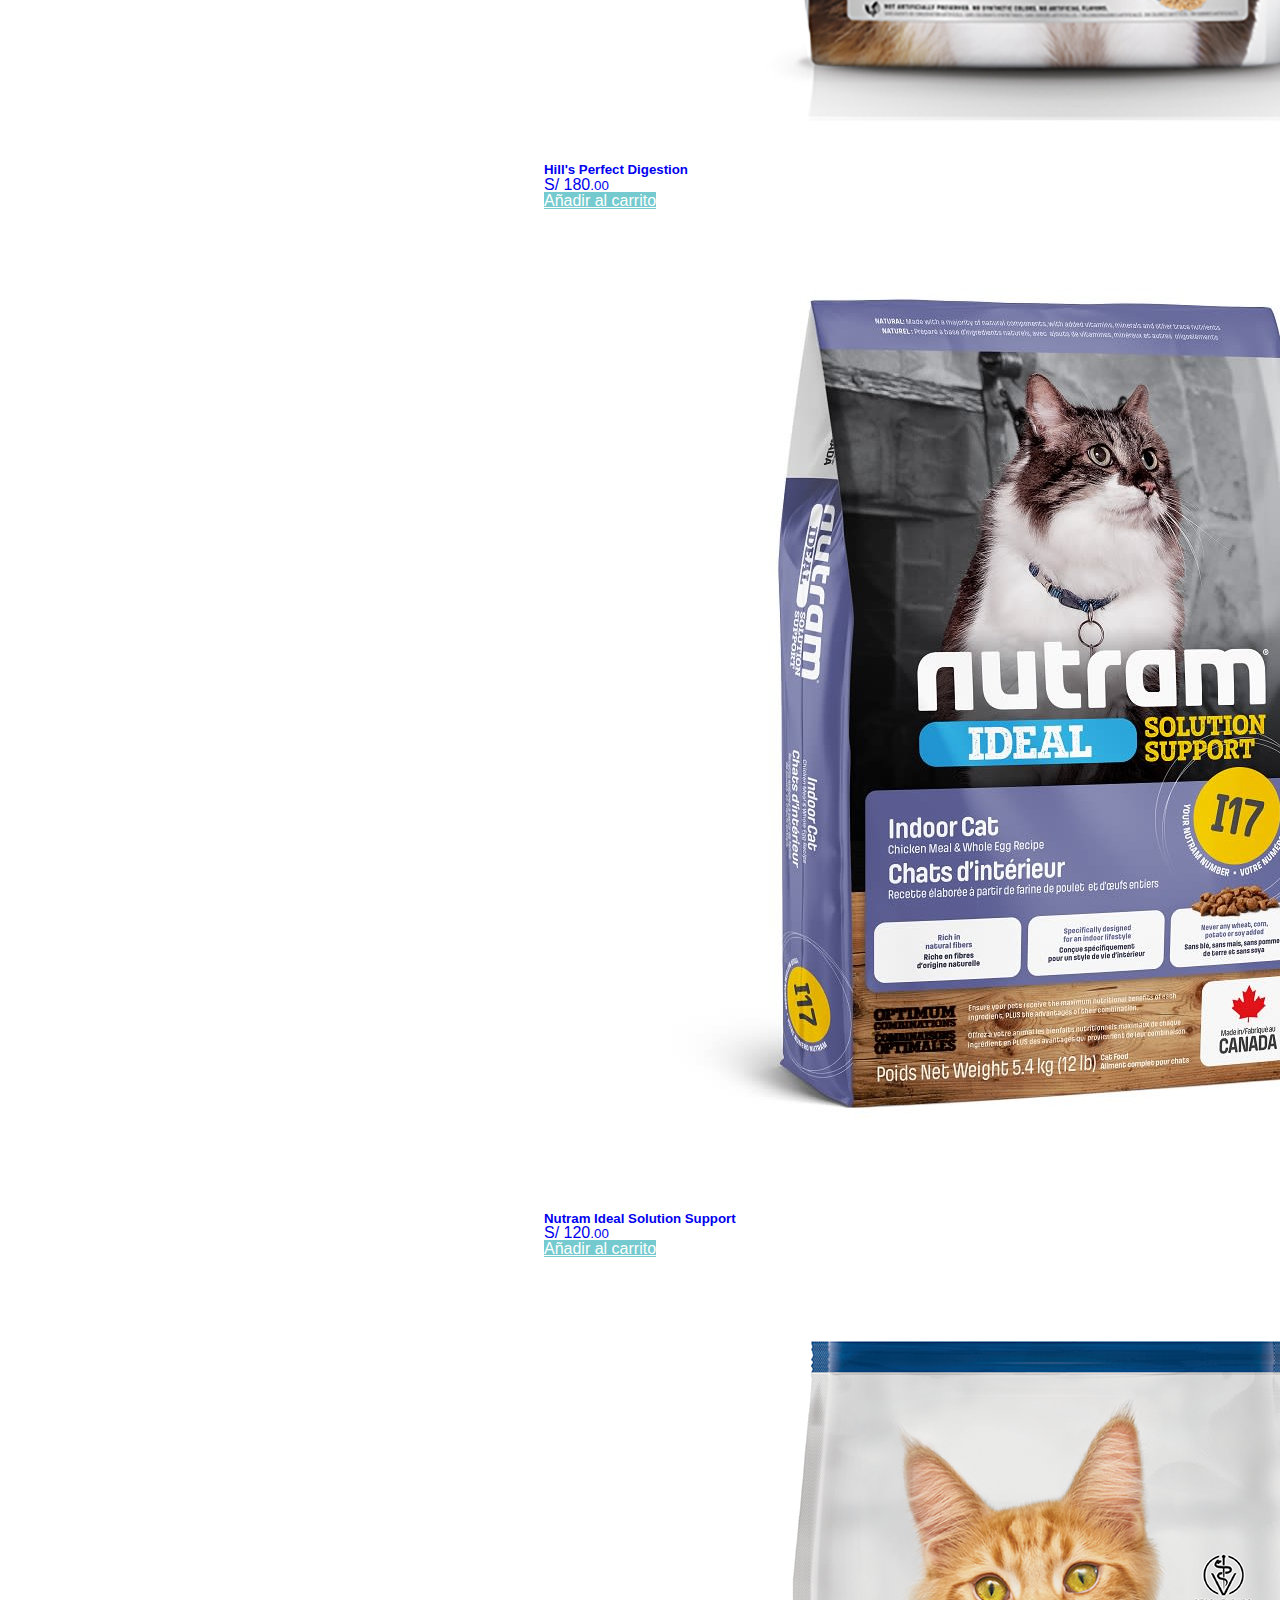
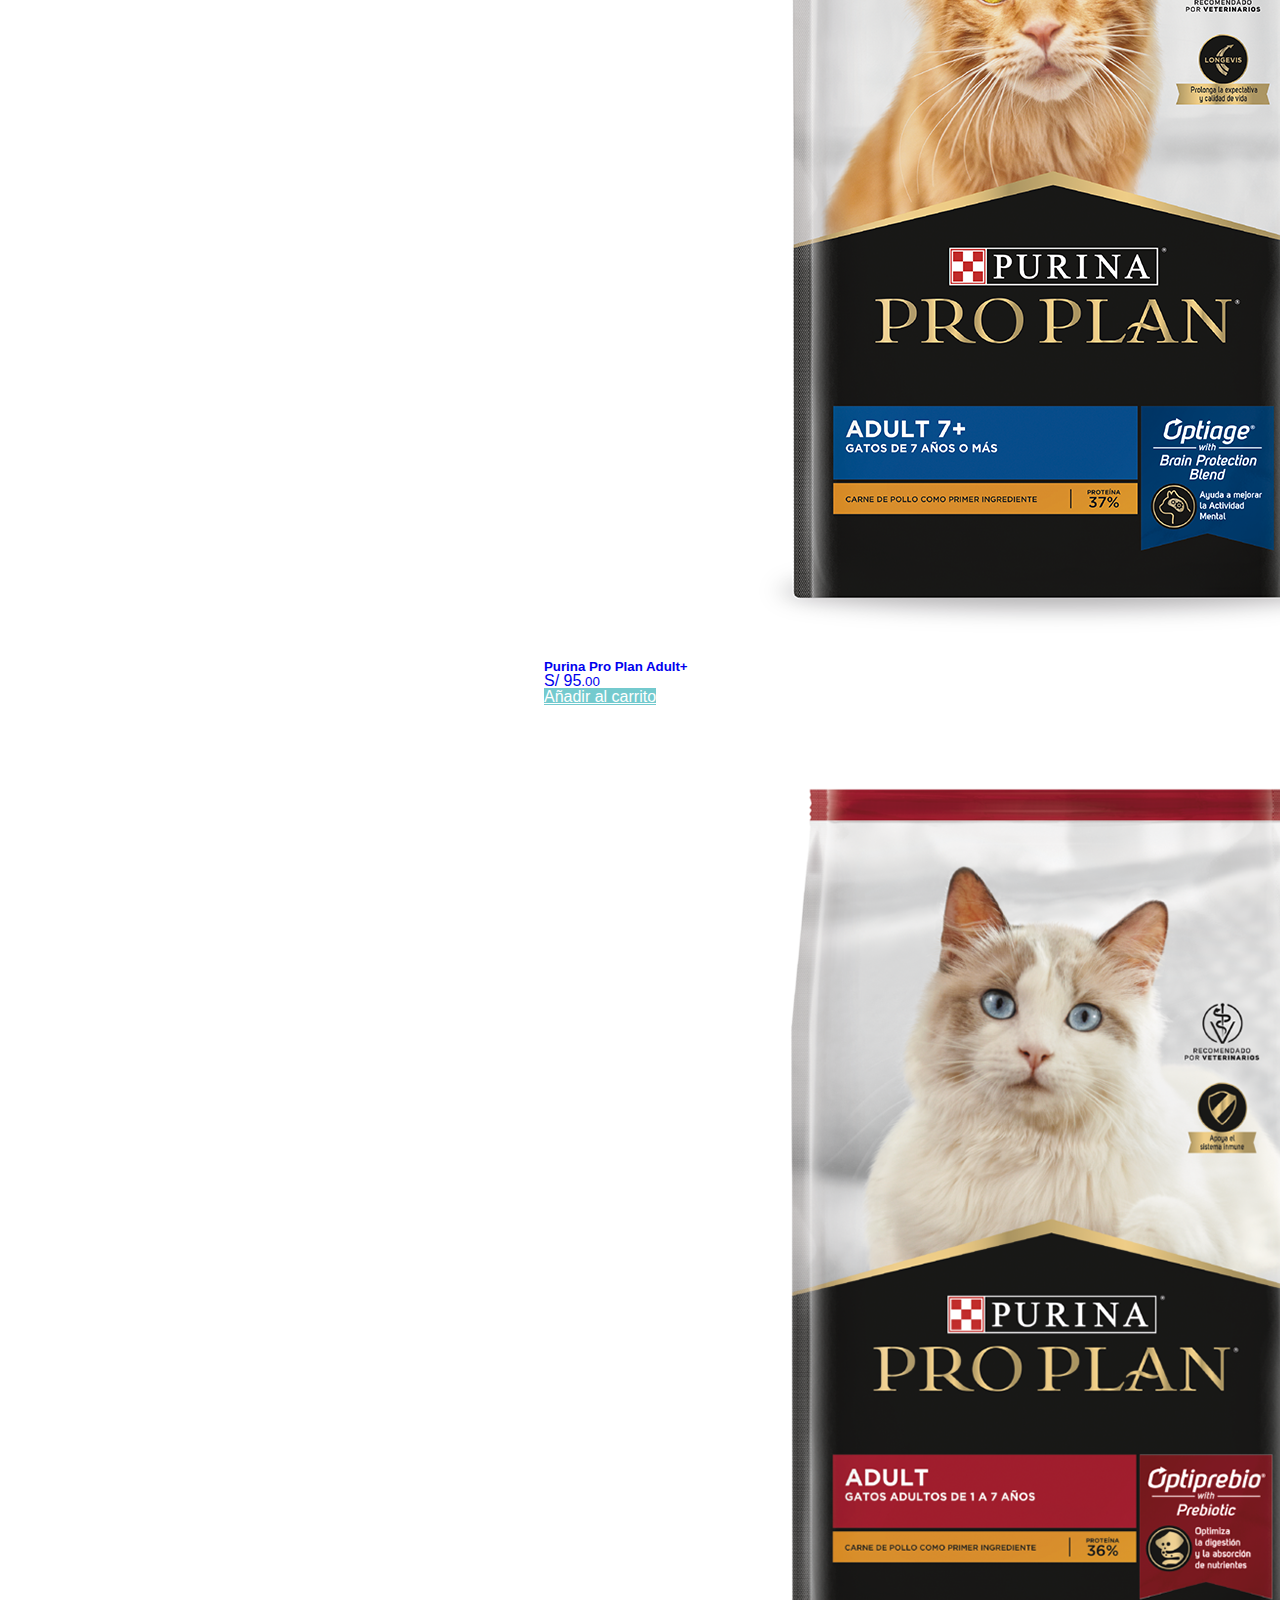
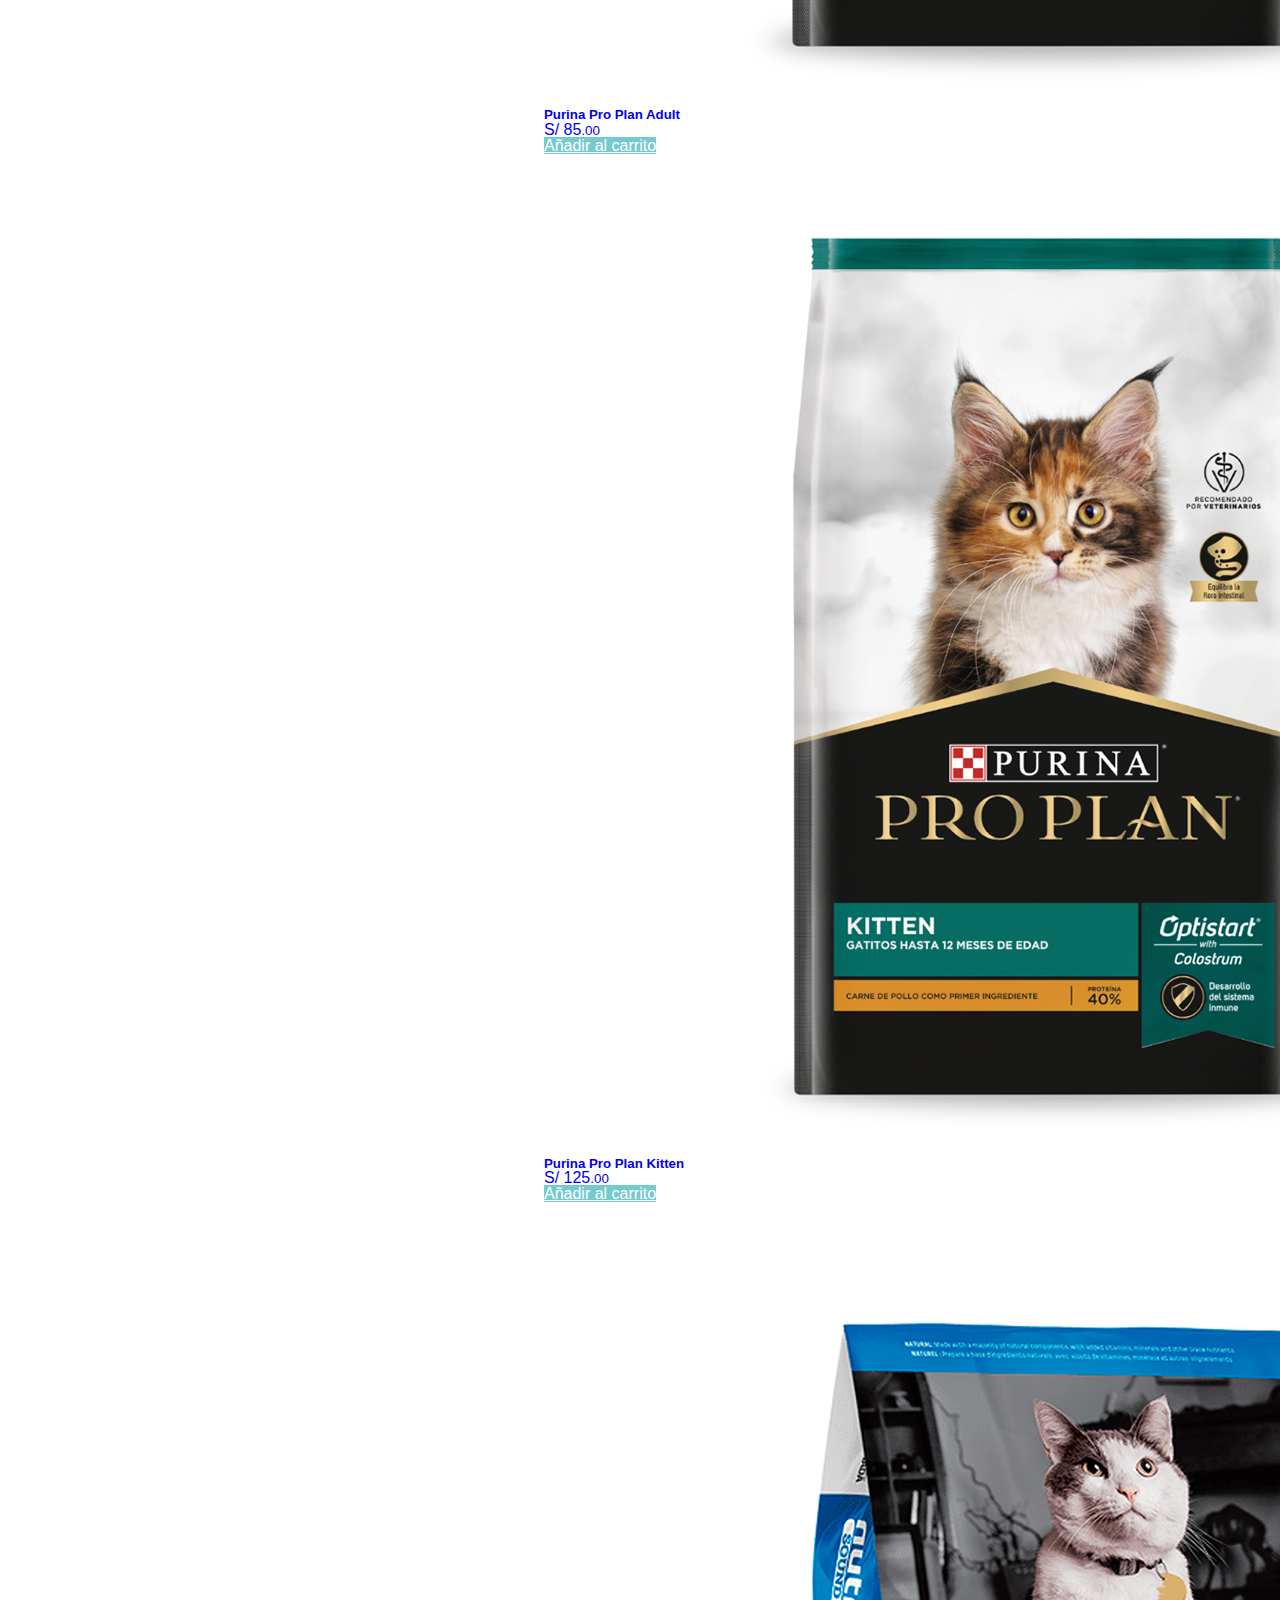
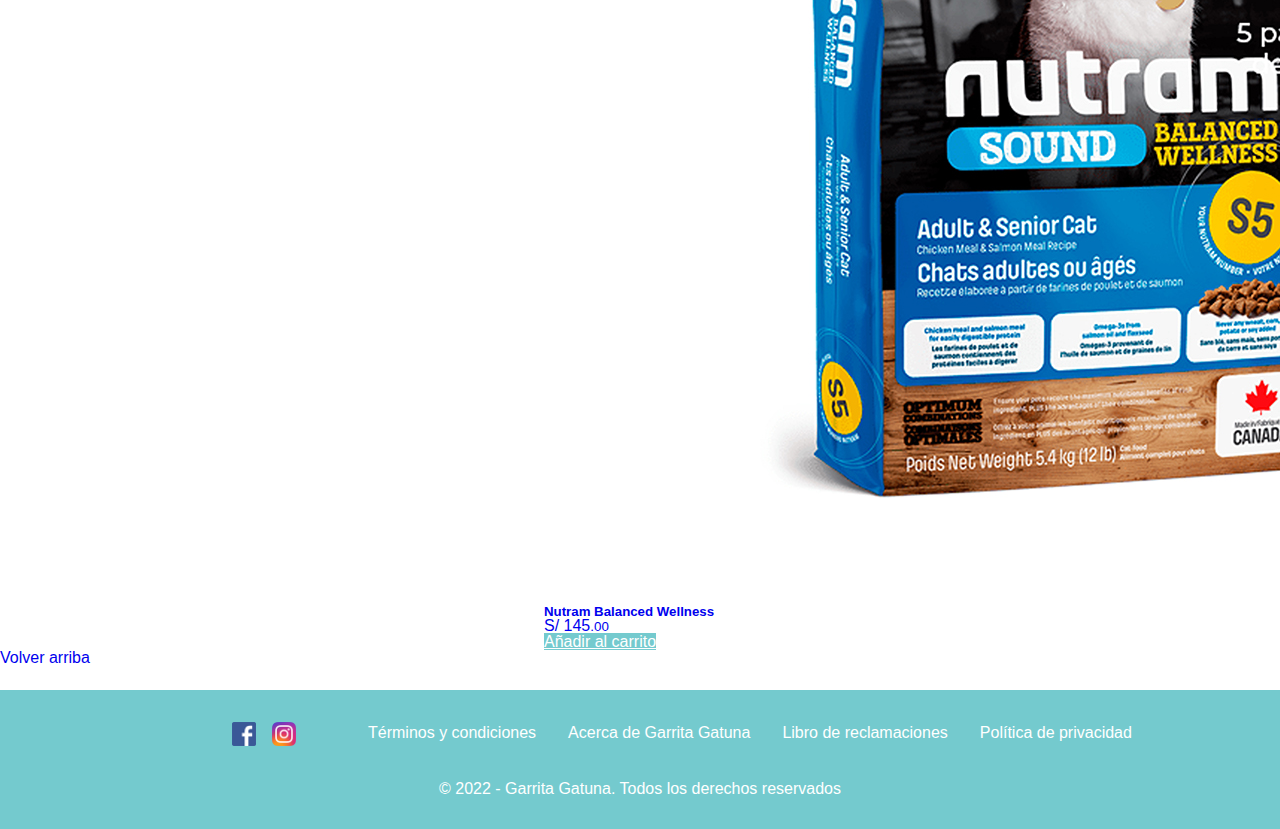
<file: pages/listado.html>
<!DOCTYPE html>
<html lang="en">

<head>
    <meta charset="UTF-8">
    <meta http-equiv="X-UA-Compatible" content="IE=edge">
    <meta name="viewport" content="width=device-width, initial-scale=1.0">
    <link rel="stylesheet" href="https://fonts.googleapis.com/icon?family=Material+Icons">
    <link href="https://cdn.jsdelivr.net/npm/bootstrap@5.1.3/dist/css/bootstrap.min.css" rel="stylesheet"
        integrity="sha384-1BmE4kWBq78iYhFldvKuhfTAU6auU8tT94WrHftjDbrCEXSU1oBoqyl2QvZ6jIW3" crossorigin="anonymous">
    <link rel="stylesheet" href="../css/style.css">
    <meta name="description" content="Tienda especializada en productos para gatos. Encuentra comida, juguetes, arena, medicamentes y más.">
    <meta name="keywords" content="gato,cat,arena,petshop,mascotas">
    <link rel="shortcut icon" href="../ico/favicon.ico" type="image/x-icon">
    <title>Garrita Gatuna - Catálogo</title>
    <script src="../js/app.js" defer></script>
</head>

<body>
    <div class="body_wrap">
        <div class="grid_sup">
            <header id="arriba">
                <div class="cont_logo_top">
                    <a href="../index.html"> <img class="logo_top" src="../images/Logo-mini-2x@2x.png" alt="logo"></a>
                </div>
                <div class="cont_barra_busq">
                    <form action="./listado.html">
                        <input class="barra_busq" type="search" placeholder="¡Comienza tu búsqueda aquí!">
                    </form>
                </div>
                <div class="cont_user">
                    <p>¿Tienes cuenta?</p>
                    <a class="link_style" href="./iniciar_sesion.html">
                        <div class="cont_user_link">

                            <i class="material-icons">person</i>
                            <span>Iniciar sesión</span>
                        </div>
                    </a>
                </div>
                <div class="cont_carrito">
                    <a class="link_style" data-bs-toggle="offcanvas" href="#offcanvasShopCart">
                        <div class="cont_cart">
                            <i class="material-icons">shopping_cart</i>
                            <p>S/ 95.00 </p>
                        </div>
                    </a>
                </div>
                <span class="btn_menu">
                    <p>Menú</p>
                    <i class="material-icons">menu</i>
                </span>
            </header>
            <nav class="nav_top">
                <ul class="top_menu_items">
                    <li><a class="link_style" href="../index.html">Inicio</a></li>
                    <li>
                        <a class="link_style" href="./listado.html">Categorías &#x25BC;</a>
                        <ul>
                            <li><a class="link_style" href="./listado.html">Rascadores</a></li>
                            <li><a class="link_style" href="./listado.html">Cepillos</a></li>
                            <li><a class="link_style" href="./listado.html">Accesorios</a></li>
                        </ul>
                    </li>
                    <li><a class="link_style" href="./listado.html">Juguetes</a></li>
                    <li><a class="link_style" href="./listado.html">Snacks</a></li>
                    <li><a class="link_style" href="./listado.html">Accesorios</a></li>
                    <li><a class="link_style" href="./listado.html">Ofertas</a></li>
                    <li><a class="link_style" href="./contacto.html">Contacto</a></li>
                </ul>

            </nav>

        </div>
        <main>
            <!-- Carrito de compras -offcanvas -->
            <div class="offcanvas offcanvas-end" tabindex="-1" id="offcanvasShopCart"
                aria-labelledby="offcanvasShopCart_title">
                <div class="offcanvas-header">
                    <h5 class="offcanvas-title text-light" id="offcanvasShopCart_title">Detalle de compra</h5>
                    <button type="button" class="btn-close text-reset" data-bs-dismiss="offcanvas"
                        aria-label="Close"></button>
                </div>
                <div class="offcanvas-body p-0">
                    <div class="text-center py-2" id="carrito_text_envio">
                        <p><strong>Delivery gratis</strong> para pedidos mayores a S/ 100</p>
                        <p>S/10 para el resto de pedidos*</p>
                        <p><small>*Aplican restricciones</small></p>
                    </div>
                    <div class="py-4" id="carrito_item">
                        <div>
                            <img src="../images/comida/Pro-Plan-Cat-Adult-7-3kg.png" alt="Purina_Pro_Plan_Adult+">
                        </div>
                        <div id="cart_item_description">
                            <a class="fw-bold" target="_blank" href="./producto.html">Purina Pro Plan Adult 7+ -
                                3KG</a>
                            <p>Precio: S/95<small>.00</small></p>
                            <a class="link_style fw-bold" id="cart_delete" href="#">Eliminar</a>
                        </div>
                    </div>
                    <div class="py-4" id="cart_totals">
                        <div class="d-flex justify-content-between py-1">
                            <span>Subtotal:</span>
                            <span>S/95<small>.00</small></span>
                        </div>
                        <div class="d-flex justify-content-between py-1">
                            <span>Envío:</span>
                            <span>S/10<small>.00</small></span>
                        </div>
                        <div class="d-flex justify-content-between py-1">
                            <span class="fw-bold">Total</span>
                            <span>S/105<small>.00</small></span>
                        </div>
                    </div>
                    <div class="d-flex justify-content-center" id="cart_button">
                        <a class="btn btn-primary w-100" href="./checkout.html" role="button">Hacer pedido</a>
                    </div>
                </div>
            </div>
            <!-- navegación de categorías -->
            <section>
                <div class="container mt-4 bg-light p-2 cont_categoria">
                    <div class="row">
                        <div class="col col-lg-2 col-md-6 col-sm-6 navegacion_off_2">
                            <div class="dropdown">
                                <button class="btn btn-light dropdown-toggle" type="button" id="dropdownMenuButton1"
                                    data-bs-toggle="dropdown" aria-expanded="false">
                                    Ordenar por:
                                </button>
                                <ul class="dropdown-menu" aria-labelledby="dropdownMenuButton1">
                                    <li><a class="dropdown-item" href="#">Relevancia</a></li>
                                    <li><a class="dropdown-item" href="#">Nombre, A a la Z</a></li>
                                    <li><a class="dropdown-item" href="#">Nombre, Z a la A</a></li>
                                    <li><a class="dropdown-item" href="#">Precio, del más bajo al más alto</a></li>
                                    <li><a class="dropdown-item" href="#">Precio, del más alto al más bajo</a></li>
                                </ul>
                            </div>
                        </div>
                        <div class="col col-lg-3 col-md-6 col-sm-6 navegacion_off">
                            <div class="dropdown">
                                <button class="btn btn-light dropdown-toggle" type="button" id="dropdownMenuButton1"
                                    data-bs-toggle="dropdown" aria-expanded="false">Productos por página:</button>
                                <ul class="dropdown-menu dropdown-menu-start dropdown-menu-lg-end"
                                    aria-labelledby="dropdownMenuButton1">
                                    <li><a class="dropdown-item" href="#">12</a></li>
                                    <li><a class="dropdown-item" href="#">24</a></li>
                                    <li><a class="dropdown-item" href="#">48</a></li>
                                </ul>
                            </div>
                        </div>
                        <div class="col col-lg-3 col-md-6 col-sm-6  d-flex align-self-center navegacion_off">
                            <p class="text-muted p-2">Mostrando <span class="fw-bold text-dark">12 de 120</span></p>
                        </div>
                        <div class="col col-lg-4 col-md-6 col-sm-6 col-xs-12 d-flex align-items-center navegacion_on">
                            <nav aria-label="Page navigation example">
                                <ul class="pagination mb-0">
                                    <li class="page-item disabled"><a class="page-link" href="#">Atrás</a></li>
                                    <li class="page-item"><a class="page-link text-secondary" href="#">1</a></li>
                                    <li class="page-item"><a class="page-link text-secondary" href="#">2</a></li>
                                    <li class="page-item"><a class="page-link text-secondary" href="#">3</a></li>
                                    <li class="page-item"><a class="page-link text-secondary" href="#">Siguiente</a>
                                    </li>
                                </ul>
                            </nav>
                        </div>
                    </div>
                </div>
            </section>
            <!-- listado de productos con barra lateral-->
            <div class="container row mx-auto">
                <!-- barra lateral -->
                <div class="col col-xl-2 col-lg-0 col-md-0 col-sm-0 col-xs-0 my-5 px-1 aside_bar">
                    <div class="card mt-2">
                        <ul class="list-group list-group-flush">
                            <!-- filtrado por marca -->
                            <li class="list-group-item">Marca
                                <ul class="mt-3" style="list-style-type:none">
                                    <li class="p-1">
                                        <div class="form-check">
                                            <input class="form-check-input mt-0" type="checkbox" value="" id="marca_1">
                                            <label class="form-check-label align-middle" for="marca_1">
                                                Whiskas
                                            </label>
                                            <span
                                                class="badge bg-secondary rounded-pill position-absolute end-0 me-3 ">5</span>
                                        </div>
                                    </li>
                                    <li class="p-1">
                                        <div class="form-check">
                                            <input class="form-check-input mt-0" type="checkbox" value="" id="marca_2">
                                            <label class="form-check-label align-middle" for="marca_2">
                                                Hills
                                            </label>
                                            <span
                                                class="badge bg-secondary rounded-pill position-absolute end-0 me-3 ">8</span>
                                        </div>
                                    </li>
                                    <li class="p-1">
                                        <div class="form-check">
                                            <input class="form-check-input mt-0" type="checkbox" value="" id="marca_3">
                                            <label class="form-check-label align-middle" for="marca_3">
                                                Purina
                                            </label>
                                            <span
                                                class="badge bg-secondary rounded-pill position-absolute end-0 me-3 ">3</span>
                                        </div>
                                    </li>
                                    <li class="p-1">
                                        <div class="form-check">
                                            <input class="form-check-input mt-0" type="checkbox" value="" id="marca_4">
                                            <label class="form-check-label align-middle" for="marca_4">
                                                SuperCat
                                            </label>
                                            <span
                                                class="badge bg-secondary rounded-pill position-absolute end-0 me-3 ">2</span>
                                        </div>
                                    </li>
                                    <li class="p-1">
                                        <div class="form-check">
                                            <input class="form-check-input mt-0" type="checkbox" value="" id="marca_5">
                                            <label class="form-check-label align-middle" for="marca_5">
                                                Ricocat
                                            </label>
                                            <span
                                                class="badge bg-secondary rounded-pill position-absolute end-0 me-3 ">4</span>
                                        </div>
                                    </li>
                                </ul>
                            </li>
                            <!-- filtrado por precio -->
                            <li class="list-group-item">
                                <label for="customRange3" class="form-label">Precio</label>
                                <input type="range" class="form-range" min="0" max="5" step="0.5" id="customRange3">
                                <div class="p-0 container-fluid d-flex justify-content-between">
                                    <p class="small">S/ 0.<span class="small">00</span></p>
                                    <p class="small">S/ 500.<span class="small">00</span></p>
                                </div>

                            </li>
                            <!-- filtrado por raza -->
                            <li class="list-group-item">Tamaño raza

                                <select class="form-select form-select-sm mt-2" aria-label="Default select example">
                                    <option selected>Todos (22)</option>
                                    <option value="1">Pequeña (5)</option>
                                    <option value="2">Mediana (10)</option>
                                    <option value="3">Grande (7)</option>
                                </select>
                            </li>
                            <!-- filtrado por etapa de vida -->
                            <li class="list-group-item mb-3">Etapa de vida

                                <select class="form-select form-select-sm mt-2" aria-label="Default select example">
                                    <option selected>Todos (22)</option>
                                    <option value="1">Cachorro (8)</option>
                                    <option value="2">Adulto (12)</option>
                                    <option value="3">Adulto mayor (2)</option>
                                </select>
                            </li>
                        </ul>
                    </div>
                </div>
                <!-- listado de productos -->
                <div class="col col-xl-10 col-lg-12 col-md-12 col-sm-12 col-xs-12">
                    <section class="mt-5 py-5 grilla_productos ms-0">
                        <div class="row mb-4">
                            <div class="col col-xl-3 col-lg-3 col-md-6 col-sm-6 col-xs-12 mb-4">
                                <a class="link_style text-dark" href="./producto.html">
                                    <div class="card product_page_items mx-auto" style="width: 12rem;">
                                        <img src="../images/comida/1SR-CHOICE-ESTERILIZADO.jpg"
                                            class="card-img-top p-2 pb-0 img_border" alt="1st_choice_sterilized">
                                        <div class="card-body">
                                            <h5 class="card-title">1st Choice Esterilizado</h5>
                                            <p class="card-text mb-2">S/ 115<small>.00</small></p>
                                            <a href="#" class="btn btn_color">Añadir al carrito</a>
                                        </div>
                                    </div>
                                </a>
                            </div>
                            <div class="col col-xl-3 col-lg-3 col-md-6 col-sm-6 col-xs-12 mb-4">
                                <a class="link_style text-dark" href="./producto.html">
                                    <div class="card product_page_items mx-auto" style="width: 12rem;">
                                        <img src="../images/comida/1ST-CHOICE-ADULT-INDOOR.jpg"
                                            class="card-img-top p-2 pb-0 img_border" alt="1st_choice_adult_indoor">
                                        <div class="card-body">
                                            <h5 class="card-title">1st Choice Adult Indoor</h5>
                                            <p class="card-text mb-2">S/ 140<small>.00</small></p>
                                            <a href="#" class="btn btn_color">Añadir al carrito</a>
                                        </div>
                                </a>
                            </div>
                        </div>
                        <div class="col col-xl-3 col-lg-3 col-md-6 col-sm-6 col-xs-12 mb-4">
                            <a class="link_style text-dark" href="./producto.html">
                                <div class="card product_page_items mx-auto" style="width: 12rem;">
                                    <img src="../images/comida/1ST-CHOICE-HIPO.jpg"
                                        class="card-img-top p-2 pb-0 img_border" alt="1st_choice_adult_hipoalergenic">
                                    <div class="card-body">
                                        <h5 class="card-title">1st Choice Hipoalergénico</h5>
                                        <p class="card-text mb-2">S/ 45<small>.00</small></p>
                                        <a href="#" class="btn btn_color">Añadir al carrito</a>
                                    </div>
                                </div>
                            </a>
                        </div>
                        <div class="col col-xl-3 col-lg-3 col-md-6 col-sm-6 col-xs-12 mb-4">
                            <a class="link_style text-dark" href="./producto.html">
                                <div class="card product_page_items mx-auto" style="width: 12rem;">
                                    <img src="../images/comida/BRAVERY-ADULT-SALMON.jpg"
                                        class="card-img-top p-2 pb-0 img_border" alt="Bravery_adult_salmon">
                                    <div class="card-body">
                                        <h5 class="card-title">Bravery Adulto Salmón</h5>
                                        <p class="card-text mb-2">S/ 250<small>.00</small></p>
                                        <a href="#" class="btn btn_color">Añadir al carrito</a>
                                    </div>
                                </div>
                            </a>
                        </div>
                </div>
                <div class="row mb-4">
                    <div class="col col-xl-3 col-lg-3 col-md-6 col-sm-6 col-xs-12 mb-4">
                        <a class="link_style text-dark" href="./producto.html">
                            <div class="card product_page_items mx-auto" style="width: 12rem;">
                                <img src="../images/comida/BRIT-SENIOR.png" class="card-img-top p-2 pb-0 img_border"
                                    alt="Brit_Senior">
                                <div class="card-body">
                                    <h5 class="card-title">Brit-Care Senior Weight Control</h5>
                                    <p class="card-text mb-2">S/ 140<small>.00</small></p>
                                    <a href="#" class="btn btn_color">Añadir al carrito</a>
                                </div>
                            </div>
                        </a>
                    </div>
                    <div class="col col-xl-3 col-lg-3 col-md-6 col-sm-6 col-xs-12 mb-4">
                        <a class="link_style text-dark" href="./producto.html">
                            <div class="card product_page_items mx-auto" style="width: 12rem;">
                                <img src="../images/comida/BRIT-STERILIZED-URINARY-HEALTH.jpg"
                                    class="card-img-top p-2 pb-0 img_border" alt="Brit_urinary_health">
                                <div class="card-body">
                                    <h5 class="card-title">Brit-Care Urinary Health</h5>
                                    <p class="card-text mb-2">S/ 155<small>.00</small></p>
                                    <a href="#" class="btn btn_color">Añadir al carrito</a>
                                </div>
                            </div>
                        </a>
                    </div>
                    <div class="col col-xl-3 col-lg-3 col-md-6 col-sm-6 col-xs-12 mb-4">
                        <a class="link_style text-dark" href="./producto.html">
                            <div class="card product_page_items mx-auto" style="width: 12rem;">
                                <img src="../images/comida/Hills-Perfect-Digestion.png"
                                    class="card-img-top p-2 pb-0 img_border" alt="Hills_digestion">
                                <div class="card-body">
                                    <h5 class="card-title">Hill's Perfect Digestion</h5>
                                    <p class="card-text mb-2">S/ 180<small>.00</small></p>
                                    <a href="#" class="btn btn_color">Añadir al carrito</a>
                                </div>
                            </div>
                        </a>
                    </div>
                    <div class="col col-xl-3 col-lg-3 col-md-6 col-sm-6 col-xs-12 mb-4">
                        <a class="link_style text-dark" href="./producto.html">
                            <div class="card product_page_items mx-auto" style="width: 12rem;">
                                <img src="../images/comida/i17-nutram.jpg" class="card-img-top p-2 pb-0 img_border"
                                    alt="Nutram_ideal_solution_support">
                                <div class="card-body">
                                    <h5 class="card-title">Nutram Ideal Solution Support</h5>
                                    <p class="card-text mb-2">S/ 120<small>.00</small></p>
                                    <a href="#" class="btn btn_color">Añadir al carrito</a>
                                </div>
                            </div>
                        </a>
                    </div>
                </div>
                <div class="row mb-4">
                    <div class="col col-xl-3 col-lg-3 col-md-6 col-sm-6 col-xs-12 mb-4">
                        <a class="link_style text-dark" href="./producto.html">
                            <div class="card product_page_items mx-auto" style="width: 12rem;">
                                <img src="../images/comida/Pro-Plan-Cat-Adult-7-3kg.png"
                                    class="card-img-top p-2 pb-0 img_border" alt="Purina_proplan_adult_plus">
                                <div class="card-body">
                                    <h5 class="card-title">Purina Pro Plan Adult+</h5>
                                    <p class="card-text mb-2">S/ 95<small>.00</small></p>
                                    <a href="#" class="btn btn_color">Añadir al carrito</a>
                                </div>
                            </div>
                        </a>
                    </div>
                    <div class="col col-xl-3 col-lg-3 col-md-6 col-sm-6 col-xs-12 mb-4">
                        <a class="link_style text-dark" href="./producto.html">
                            <div class="card product_page_items mx-auto" style="width: 12rem;">
                                <img src="../images/comida/Pro-Plan-Cat-Adult-pollo--766x1024.png"
                                    class="card-img-top p-2 pb-0 img_border" alt="Purina_proplan_adult">
                                <div class="card-body">
                                    <h5 class="card-title">Purina Pro Plan Adult</h5>
                                    <p class="card-text mb-2">S/ 85<small>.00</small></p>
                                    <a href="#" class="btn btn_color">Añadir al carrito</a>
                                </div>
                            </div>
                        </a>
                    </div>
                    <div class="col col-xl-3 col-lg-3 col-md-6 col-sm-6 col-xs-12 mb-4">
                        <a class="link_style text-dark" href="./producto.html">
                            <div class="card product_page_items mx-auto" style="width: 12rem;">
                                <img src="../images/comida/Pro-Plan-Cat-Kitten--761x1024.png"
                                    class="card-img-top p-2 pb-0 img_border" alt="Purina_proplan_kitten">
                                <div class="card-body">
                                    <h5 class="card-title">Purina Pro Plan Kitten</h5>
                                    <p class="card-text mb-2">S/ 125<small>.00</small></p>
                                    <a href="#" class="btn btn_color">Añadir al carrito</a>
                                </div>
                            </div>
                        </a>
                    </div>
                    <div class="col col-xl-3 col-lg-3 col-md-6 col-sm-6 col-xs-12 mb-4">
                        <a class="link_style text-dark" href="./producto.html">
                            <div class="card product_page_items mx-auto" style="width: 12rem;">
                                <img src="../images/comida/S5-NUTRAM.jpg" class="card-img-top p-2 pb-0 img_border"
                                    alt="Nutram_sound_balanced_wellness">
                                <div class="card-body">
                                    <h5 class="card-title">Nutram Balanced Wellness</h5>
                                    <p class="card-text mb-2">S/ 145<small>.00</small></p>
                                    <a href="#" class="btn btn_color">Añadir al carrito</a>
                                </div>
                            </div>
                        </a>
                    </div>
                </div>
                </section>
            </div>

    </div>
    <!-- barra de final -->
    <div class="container bg-light py-4">
        <a class="link_style" href="#arriba">
            <p class="text-end text-secondary">Volver arriba</p>
        </a>
    </div>
    </main>
    </div>
    <footer>
        <div class="footer_start">
            <div class="social_networks">
                <a class="link_style" target="_blank" href="http://www.facebook.com">
                    <img src="../images/facebook-logo_50x50.png" alt="facebook_logo">
                </a>
                <a class="link_style" target="_blank" href="http://www.instagram.com">
                    <img src="../images/Instagram-logo_50x50.png" alt="instagram_logo">
                </a>
            </div>
            <nav class="nav_bot">
                <ul>
                    <li><a class="link_style" href="./terminos.html">Términos y condiciones</a></li>
                    <li><a class="link_style" href="./acerca.html">Acerca de Garrita Gatuna</a></li>
                    <li><a class="link_style" href="./libro.html">Libro de reclamaciones</a></li>
                    <li><a class="link_style" href="./privacidad.html">Política de privacidad</a></li>
                </ul>
            </nav>
        </div>
        <span>
            <p>&copy; 2022 - Garrita Gatuna. Todos los derechos reservados</p>
        </span>
    </footer>

    <script src="https://cdn.jsdelivr.net/npm/bootstrap@5.1.3/dist/js/bootstrap.bundle.min.js"
        integrity="sha384-ka7Sk0Gln4gmtz2MlQnikT1wXgYsOg+OMhuP+IlRH9sENBO0LRn5q+8nbTov4+1p" crossorigin="anonymous">
    </script>
</body>

</html>
</file>
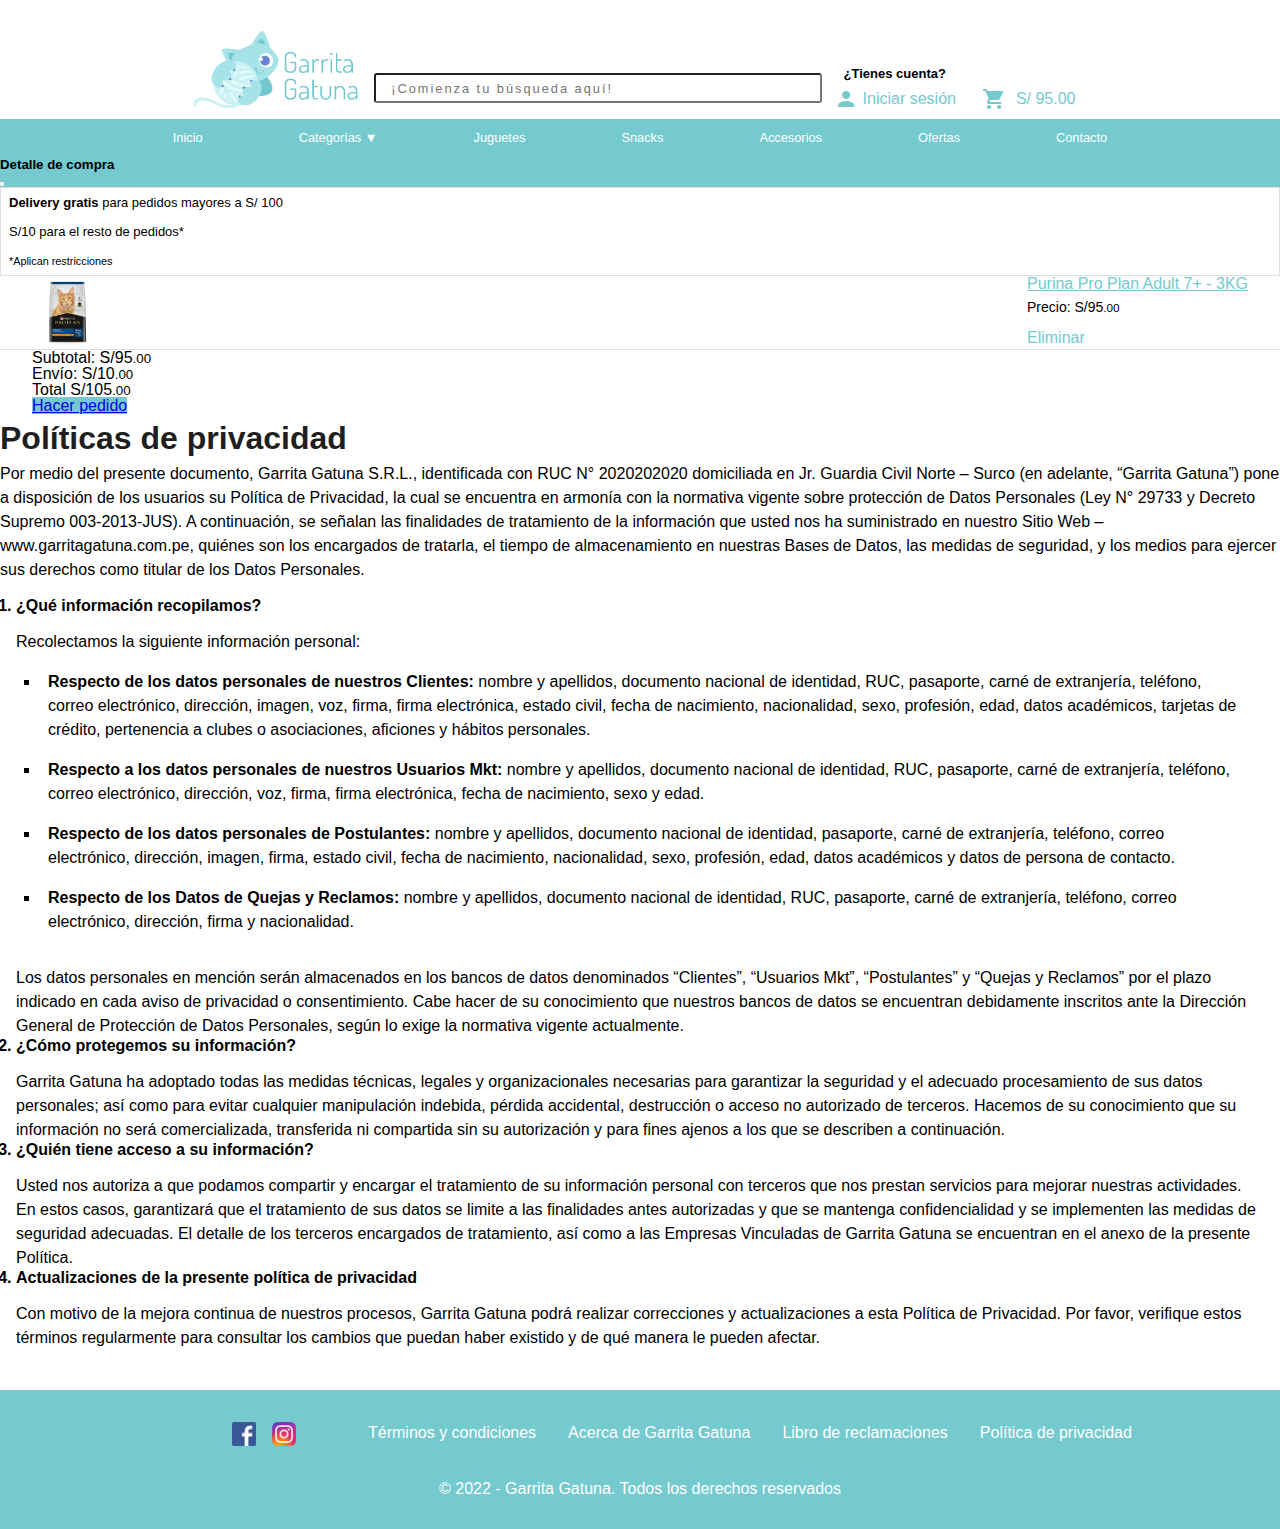
<file: pages/privacidad.html>
<!DOCTYPE html>
<html lang="en">

<head>
    <meta charset="UTF-8">
    <meta http-equiv="X-UA-Compatible" content="IE=edge">
    <meta name="viewport" content="width=device-width, initial-scale=1.0">
    <link rel="stylesheet" href="https://fonts.googleapis.com/icon?family=Material+Icons">
    <link href="https://cdn.jsdelivr.net/npm/bootstrap@5.1.3/dist/css/bootstrap.min.css" rel="stylesheet"
        integrity="sha384-1BmE4kWBq78iYhFldvKuhfTAU6auU8tT94WrHftjDbrCEXSU1oBoqyl2QvZ6jIW3" crossorigin="anonymous">
    <link rel="stylesheet" href="../css/style.css">
    <meta name="description"
        content="Tienda especializada en productos para gatos. Encuentra comida, juguetes, arena, medicamentes y más.">
    <meta name="keywords" content="gato,cat,arena,petshop,mascotas">
    <link rel="shortcut icon" href="../ico/favicon.ico" type="image/x-icon">
    <title>Garrita Gatuna - Políticas de privacidad</title>
    <script src="../js/app.js" defer></script>
</head>

<body>
    <div class="body_wrap">
        <div class="grid_sup">
            <header>
                <div class="cont_logo_top">
                    <a href="../index.html"> <img class="logo_top" src="../images/Logo-mini-2x@2x.png" alt="logo"></a>
                </div>
                <div class="cont_barra_busq">
                    <form action="./listado.html">
                        <input class="barra_busq" type="search" placeholder="¡Comienza tu búsqueda aquí!">
                    </form>
                </div>
                <div class="cont_user">
                    <p>¿Tienes cuenta?</p>
                    <a class="link_style" href="./iniciar_sesion.html">
                        <div class="cont_user_link">

                            <i class="material-icons">person</i>
                            <span>Iniciar sesión</span>
                        </div>
                    </a>
                </div>
                <div class="cont_carrito">
                    <a class="link_style" data-bs-toggle="offcanvas" href="#offcanvasShopCart">
                        <div class="cont_cart">
                            <i class="material-icons">shopping_cart</i>
                            <p>S/ 95.00 </p>
                        </div>
                    </a>
                </div>
                <span class="btn_menu">
                    <p>Menú</p>
                    <i class="material-icons">menu</i>
                </span>
            </header>
            <nav class="nav_top">
                <ul class="top_menu_items">
                    <li><a class="link_style" href="../index.html">Inicio</a></li>
                    <li>
                        <a class="link_style" href="./listado.html">Categorías &#x25BC;</a>
                        <ul>
                            <li><a class="link_style" href="./listado.html">Rascadores</a></li>
                            <li><a class="link_style" href="./listado.html">Cepillos</a></li>
                            <li><a class="link_style" href="./listado.html">Accesorios</a></li>
                        </ul>
                    </li>
                    <li><a class="link_style" href="./listado.html">Juguetes</a></li>
                    <li><a class="link_style" href="./listado.html">Snacks</a></li>
                    <li><a class="link_style" href="./listado.html">Accesorios</a></li>
                    <li><a class="link_style" href="./listado.html">Ofertas</a></li>
                    <li><a class="link_style" href="./contacto.html">Contacto</a></li>
                </ul>

            </nav>

        </div>

        <main>
            <!-- Carrito de compras -offcanvas -->
            <div class="offcanvas offcanvas-end" tabindex="-1" id="offcanvasShopCart"
                aria-labelledby="offcanvasShopCart_title">
                <div class="offcanvas-header">
                    <h5 class="offcanvas-title text-light" id="offcanvasShopCart_title">Detalle de compra</h5>
                    <button type="button" class="btn-close text-reset" data-bs-dismiss="offcanvas"
                        aria-label="Close"></button>
                </div>
                <div class="offcanvas-body p-0">
                    <div class="text-center py-2" id="carrito_text_envio">
                        <p><strong>Delivery gratis</strong> para pedidos mayores a S/ 100</p>
                        <p>S/10 para el resto de pedidos*</p>
                        <p><small>*Aplican restricciones</small></p>
                    </div>
                    <div class="py-4" id="carrito_item">
                        <div>
                            <img src="../images/comida/Pro-Plan-Cat-Adult-7-3kg.png" alt="Purina_Pro_Plan_Adult+">
                        </div>
                        <div id="cart_item_description">
                            <a class="fw-bold" target="_blank" href="./producto.html">Purina Pro Plan Adult 7+ -
                                3KG</a>
                            <p>Precio: S/95<small>.00</small></p>
                            <a class="link_style fw-bold" id="cart_delete" href="#">Eliminar</a>
                        </div>
                    </div>
                    <div class="py-4" id="cart_totals">
                        <div class="d-flex justify-content-between py-1">
                            <span>Subtotal:</span>
                            <span>S/95<small>.00</small></span>
                        </div>
                        <div class="d-flex justify-content-between py-1">
                            <span>Envío:</span>
                            <span>S/10<small>.00</small></span>
                        </div>
                        <div class="d-flex justify-content-between py-1">
                            <span class="fw-bold">Total</span>
                            <span>S/105<small>.00</small></span>
                        </div>
                    </div>
                    <div class="d-flex justify-content-center" id="cart_button">
                        <a class="btn btn-primary w-100" href="./checkout.html" role="button">Hacer pedido</a>
                    </div>
                </div>
            </div>
            <section>
                <div id="politicas_privacidad">
                    <h1 class="text-center px-4 mt-5">Políticas de privacidad</h1>
                    <div class="container px-5 my-3">
                        <p id="intro_priv">Por medio del presente documento, Garrita Gatuna S.R.L., identificada con RUC N° 2020202020 domiciliada en Jr. Guardia Civil Norte – Surco (en adelante, “Garrita Gatuna”) pone a disposición de los usuarios su Política de Privacidad, la cual se encuentra en armonía con la normativa vigente sobre protección de Datos Personales (Ley N° 29733 y Decreto Supremo 003-2013-JUS). A continuación, se señalan las finalidades de tratamiento de la información que usted nos ha suministrado en nuestro Sitio Web – www.garritagatuna.com.pe, quiénes son los encargados de tratarla, el tiempo de almacenamiento en nuestras Bases de Datos, las medidas de seguridad, y los medios para ejercer sus derechos como titular de los Datos Personales.</p>
                        <ol>
                            <li>¿Qué información recopilamos?
                                <p>Recolectamos la siguiente información personal:</p>
                                <ul>
                                    <li><strong>Respecto de los datos personales de nuestros Clientes:</strong> nombre y apellidos, documento nacional de identidad, RUC, pasaporte, carné de extranjería, teléfono, correo electrónico, dirección, imagen, voz, firma, firma electrónica, estado civil, fecha de nacimiento, nacionalidad, sexo, profesión, edad, datos académicos, tarjetas de crédito, pertenencia a clubes o asociaciones, aficiones y hábitos personales.</li>
                                    <li><strong>Respecto a los datos personales de nuestros Usuarios Mkt:</strong> nombre y apellidos, documento nacional de identidad, RUC, pasaporte, carné de extranjería, teléfono, correo electrónico, dirección, voz, firma, firma electrónica, fecha de nacimiento, sexo y edad.</li>
                                    <li><strong>Respecto de los datos personales de Postulantes:</strong> nombre y apellidos, documento nacional de identidad, pasaporte, carné de extranjería, teléfono, correo electrónico, dirección, imagen, firma, estado civil, fecha de nacimiento, nacionalidad, sexo, profesión, edad, datos académicos y datos de persona de contacto.</li>
                                    <li><strong>Respecto de los Datos de Quejas y Reclamos:</strong> nombre y apellidos, documento nacional de identidad, RUC, pasaporte, carné de extranjería, teléfono, correo electrónico, dirección, firma y nacionalidad.</li>
                                </ul>
                                <p>Los datos personales en mención serán almacenados en los bancos de datos denominados “Clientes”, “Usuarios Mkt”, “Postulantes” y “Quejas y Reclamos” por el plazo indicado en cada aviso de privacidad o consentimiento. Cabe hacer de su conocimiento que nuestros bancos de datos se encuentran debidamente inscritos ante la Dirección General de Protección de Datos Personales, según lo exige la normativa vigente actualmente.</p>
                            </li>
                            <li class="mt-3">¿Cómo protegemos su información?
                                <p>Garrita Gatuna ha adoptado todas las medidas técnicas, legales y organizacionales necesarias para garantizar la seguridad y el adecuado procesamiento de sus datos personales; así como para evitar cualquier manipulación indebida, pérdida accidental, destrucción o acceso no autorizado de terceros. Hacemos de su conocimiento que su información no será comercializada, transferida ni compartida sin su autorización y para fines ajenos a los que se describen a continuación.</p>
                            </li>
                            <li class="mt-3">¿Quién tiene acceso a su información?
                                <p>Usted nos autoriza a que podamos compartir y encargar el tratamiento de su información personal con terceros que nos prestan servicios para mejorar nuestras actividades. En estos casos, garantizará que el tratamiento de sus datos se limite a las finalidades antes autorizadas y que se mantenga confidencialidad y se implementen las medidas de seguridad adecuadas.

                                El detalle de los terceros encargados de tratamiento, así como a las Empresas Vinculadas de Garrita Gatuna se encuentran en el anexo de la presente Política.</p>
                            </li>
                            <li class="my-3">Actualizaciones de la presente política de privacidad
                                <p>Con motivo de la mejora continua de nuestros procesos, Garrita Gatuna podrá realizar correcciones y actualizaciones a esta Política de Privacidad. Por favor, verifique estos términos regularmente para consultar los cambios que puedan haber existido y de qué manera le pueden afectar.</p>
                            </li>
                        </ol>
                    </div>

                </div>
            </section>
        </main>

    </div>
    <footer>
        <div class="footer_start">
            <div class="social_networks">
                <a class="link_style" target="_blank" href="http://www.facebook.com">
                    <img src="../images/facebook-logo_50x50.png" alt="facebook_logo">
                </a>
                <a class="link_style" target="_blank" href="http://www.instagram.com">
                    <img src="../images/Instagram-logo_50x50.png" alt="instagram_logo">
                </a>
            </div>
            <nav class="nav_bot">
                <ul>
                    <li><a class="link_style" href="./terminos.html">Términos y condiciones</a></li>
                    <li><a class="link_style" href="./acerca.html">Acerca de Garrita Gatuna</a></li>
                    <li><a class="link_style" href="./libro.html">Libro de reclamaciones</a></li>
                    <li><a class="link_style" href="./privacidad.html">Política de privacidad</a></li>
                </ul>
            </nav>
        </div>
        <span>
            <p>&copy; 2022 - Garrita Gatuna. Todos los derechos reservados</p>
        </span>
    </footer>


    <script src="https://cdn.jsdelivr.net/npm/bootstrap@5.1.3/dist/js/bootstrap.bundle.min.js"
        integrity="sha384-ka7Sk0Gln4gmtz2MlQnikT1wXgYsOg+OMhuP+IlRH9sENBO0LRn5q+8nbTov4+1p" crossorigin="anonymous">
    </script>
</body>

</html>
</file>
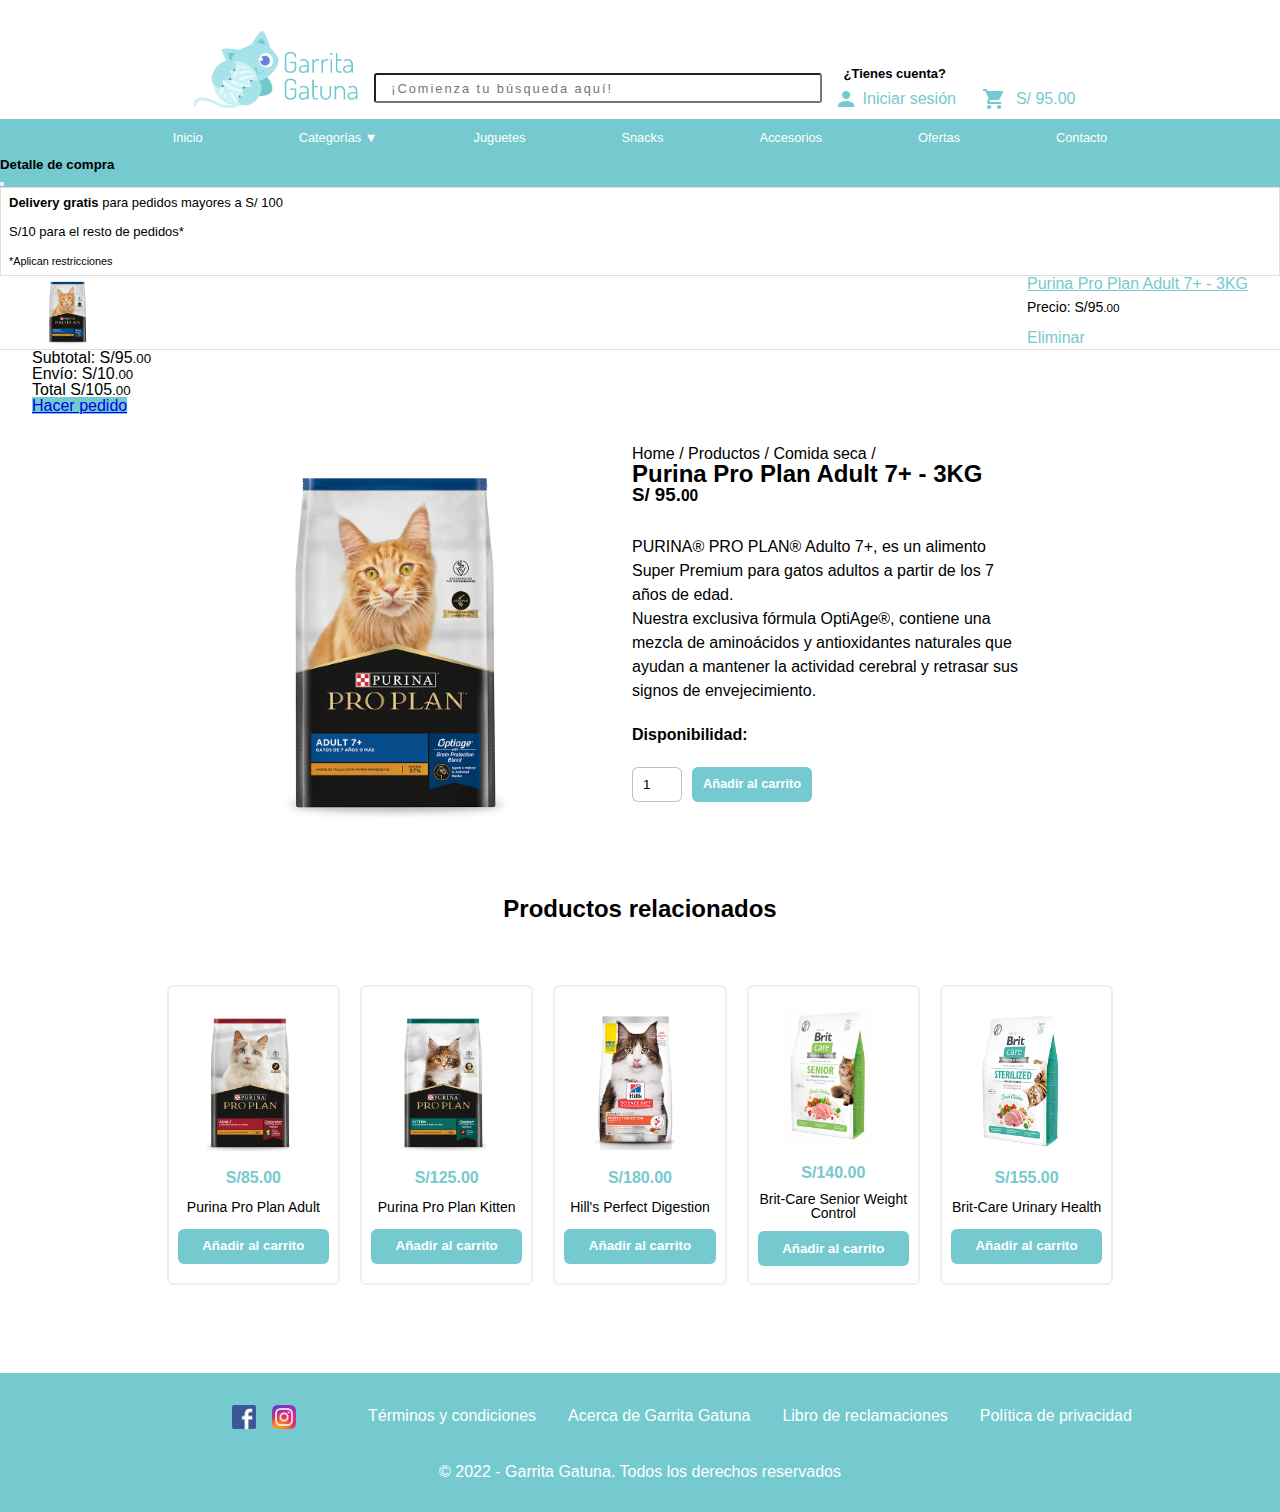
<file: pages/producto.html>
<!DOCTYPE html>
<html lang="en">

<head>
    <meta charset="UTF-8">
    <meta http-equiv="X-UA-Compatible" content="IE=edge">
    <meta name="viewport" content="width=device-width, initial-scale=1.0">
    <link rel="stylesheet" href="https://fonts.googleapis.com/icon?family=Material+Icons">
    <link href="https://cdn.jsdelivr.net/npm/bootstrap@5.1.3/dist/css/bootstrap.min.css" rel="stylesheet"
        integrity="sha384-1BmE4kWBq78iYhFldvKuhfTAU6auU8tT94WrHftjDbrCEXSU1oBoqyl2QvZ6jIW3" crossorigin="anonymous">
    <link rel="stylesheet" href="../css/style.css">
    <meta name="description" content="Tienda especializada en productos para gatos. Purina Pro Plan Adult 7+.">
    <meta name="keywords" content="gato,cat,petshop,mascotas,purina">
    <link rel="shortcut icon" href="../ico/favicon.ico" type="image/x-icon">
    <title>Purina Pro Plan Adult 7+ - 1KG | Garrita Gatuna </title>
    <script src="../js/app.js" defer></script>
</head>

<body>
    <div class="body_wrap">
        <div class="grid_sup">
            <header>
                <div class="cont_logo_top">
                    <a href="../index.html"> <img class="logo_top" src="../images/Logo-mini-2x@2x.png" alt="logo"></a>
                </div>
                <div class="cont_barra_busq">
                    <form action="./listado.html">
                        <input class="barra_busq" type="search" placeholder="¡Comienza tu búsqueda aquí!">
                    </form>
                </div>
                <div class="cont_user">
                    <p>¿Tienes cuenta?</p>
                    <a class="link_style" href="./iniciar_sesion.html">
                        <div class="cont_user_link">

                            <i class="material-icons">person</i>
                            <span>Iniciar sesión</span>
                        </div>
                    </a>
                </div>
                <div class="cont_carrito">
                    <a class="link_style" data-bs-toggle="offcanvas" href="#offcanvasShopCart">
                        <div class="cont_cart">
                            <i class="material-icons">shopping_cart</i>
                            <p>S/ 95.00 </p>
                        </div>
                    </a>
                </div>
                <span class="btn_menu">
                    <p>Menú</p>
                    <i class="material-icons">menu</i>
                </span>
            </header>
            <nav class="nav_top">
                <ul class="top_menu_items">
                    <li><a class="link_style" href="../index.html">Inicio</a></li>
                    <li>
                        <a class="link_style" href="./listado.html">Categorías &#x25BC;</a>
                        <ul>
                            <li><a class="link_style" href="./listado.html">Rascadores</a></li>
                            <li><a class="link_style" href="./listado.html">Cepillos</a></li>
                            <li><a class="link_style" href="./listado.html">Accesorios</a></li>
                        </ul>
                    </li>
                    <li><a class="link_style" href="./listado.html">Juguetes</a></li>
                    <li><a class="link_style" href="./listado.html">Snacks</a></li>
                    <li><a class="link_style" href="./listado.html">Accesorios</a></li>
                    <li><a class="link_style" href="./listado.html">Ofertas</a></li>
                    <li><a class="link_style" href="./contacto.html">Contacto</a></li>
                </ul>

            </nav>

        </div>
        <main>
            <!-- Carrito de compras -offcanvas -->
            <div class="offcanvas offcanvas-end" tabindex="-1" id="offcanvasShopCart"
                aria-labelledby="offcanvasShopCart_title">
                <div class="offcanvas-header">
                    <h5 class="offcanvas-title text-light" id="offcanvasShopCart_title">Detalle de compra</h5>
                    <button type="button" class="btn-close text-reset" data-bs-dismiss="offcanvas"
                        aria-label="Close"></button>
                </div>
                <div class="offcanvas-body p-0">
                    <div class="text-center py-2" id="carrito_text_envio">
                        <p><strong>Delivery gratis</strong> para pedidos mayores a S/ 100</p>
                        <p>S/10 para el resto de pedidos*</p>
                        <p><small>*Aplican restricciones</small></p>
                    </div>
                    <div class="py-4" id="carrito_item">
                        <div>
                            <img src="../images/comida/Pro-Plan-Cat-Adult-7-3kg.png" alt="Purina_Pro_Plan_Adult+">
                        </div>
                        <div id="cart_item_description">
                            <a class="fw-bold" target="_blank" href="./producto.html">Purina Pro Plan Adult 7+ -
                                3KG</a>
                            <p>Precio: S/95<small>.00</small></p>
                            <a class="link_style fw-bold" id="cart_delete" href="#">Eliminar</a>
                        </div>
                    </div>
                    <div class="py-4" id="cart_totals">
                        <div class="d-flex justify-content-between py-1">
                            <span>Subtotal:</span>
                            <span>S/95<small>.00</small></span>
                        </div>
                        <div class="d-flex justify-content-between py-1">
                            <span>Envío:</span>
                            <span>S/10<small>.00</small></span>
                        </div>
                        <div class="d-flex justify-content-between py-1">
                            <span class="fw-bold">Total</span>
                            <span>S/105<small>.00</small></span>
                        </div>
                    </div>
                    <div class="d-flex justify-content-center" id="cart_button">
                        <a class="btn btn-primary w-100" href="./checkout.html" role="button">Hacer pedido</a>
                    </div>
                </div>
            </div>
            <section class="cont_big_prod">
                <div class="product_main_img">
                    <img src="../images/comida/Pro-Plan-Cat-Adult-7-3kg.png" alt="Purina_Pro_Plan_Adult+">
                </div>
                <div class="product_title">
                    <span>Home / Productos / Comida seca /</span>
                    <h2>Purina Pro Plan Adult 7+ - 3KG</h2>
                    <h3>S/ 95.<small>00</small></h3>
                </div>
                <div class="product_details">
                    <p class="pb-1">PURINA® PRO PLAN® Adulto 7+, es un alimento Super Premium para gatos adultos a partir de los 7
                        años de edad.</p>

                    <p> Nuestra exclusiva fórmula OptiAge®, contiene una mezcla de aminoácidos y antioxidantes naturales
                        que ayudan a mantener la actividad cerebral y retrasar sus signos de envejecimiento.</p>
                    <h4>Disponibilidad:</h4>
                    <div class="selector_unidades">
                        <input type="number" name="unidades_bd" value="1" min="1" max="4">
                        <form action="#">
                            <input type="submit" value="Añadir al carrito" name="add_unit_bd"
                                onclick="alert('Producto añadido al carrito')">
                        </form>
                    </div>
                </div>
            </section>
            <section class="cont_big_prod_bot">
                <h2>Productos relacionados</h2>
                <div class="carrusel_prod_relacionados">
                    <a class="link_style" href="#">
                        <div class="item_prod_relacionados">
                            <img src="../images/comida/Pro-Plan-Cat-Adult-pollo--766x1024.png" alt="Purina_pro_plan__adult">
                            <span>S/85.00</span>
                            <p>Purina Pro Plan Adult</p>
                            <form action="#">
                                <input type="submit" value="Añadir al carrito"
                                    onclick="alert('Producto añadido al carrito')">
                            </form>
                        </div>
                    </a>
                    <a class="link_style" href="#">
                        <div class="item_prod_relacionados">
                            <img src="../images/comida/Pro-Plan-Cat-Kitten--761x1024.png" alt="Purina_pro_plan_kitten">
                            <span>S/125.00</span>
                            <p>Purina Pro Plan Kitten</p>
                            <form action="#">
                                <input type="submit" value="Añadir al carrito"
                                    onclick="alert('Producto añadido al carrito')">
                            </form>
                        </div>
                    </a>
                    <a class="link_style" href="#">
                        <div class="item_prod_relacionados">
                            <img src="../images/comida/Hills-Perfect-Digestion.png" alt="Hills_cat_perfect_digestion">
                            <span>S/180.00</span>
                            <p>Hill's Perfect Digestion</p>
                            <form action="#">
                                <input type="submit" value="Añadir al carrito"
                                    onclick="alert('Producto añadido al carrito')">
                            </form>
                        </div>
                    </a>
                    <a class="link_style" href="#">
                        <div class="item_prod_relacionados">
                            <img src="../images/comida/BRIT-SENIOR.png" alt="Brit_care_cat_senior">
                            <span>S/140.00</span>
                            <p>Brit-Care Senior Weight Control</p>
                            <form action="#">
                                <input type="submit" value="Añadir al carrito"
                                    onclick="alert('Producto añadido al carrito')">
                            </form>
                        </div>
                    </a>
                    <a class="link_style" href="#">
                        <div class="item_prod_relacionados">
                            <img src="../images/comida/BRIT-STERILIZED-URINARY-HEALTH.jpg" alt="Brit_care_cat_Urinary_Health">
                            <span>S/155.00</span>
                            <p>Brit-Care Urinary Health</p>
                            <form action="#">
                                <input type="submit" value="Añadir al carrito"
                                    onclick="alert('Producto añadido al carrito')">
                            </form>
                        </div>
                    </a>
                </div>
            </section>
        </main>
    </div>
    <footer>
        <div class="footer_start">
            <div class="social_networks">
                <a class="link_style" target="_blank" href="http://www.facebook.com">
                    <img src="../images/facebook-logo_50x50.png" alt="facebook_logo">
                </a>
                <a class="link_style" target="_blank" href="http://www.instagram.com">
                    <img src="../images/Instagram-logo_50x50.png" alt="instagram_logo">
                </a>
            </div>
            <nav class="nav_bot">
                <ul>
                    <li><a class="link_style" href="./terminos.html">Términos y condiciones</a></li>
                    <li><a class="link_style" href="./acerca.html">Acerca de Garrita Gatuna</a></li>
                    <li><a class="link_style" href="./libro.html">Libro de reclamaciones</a></li>
                    <li><a class="link_style" href="./privacidad.html">Política de privacidad</a></li>
                </ul>
            </nav>
        </div>
        <span>
            <p>&copy; 2022 - Garrita Gatuna. Todos los derechos reservados</p>
        </span>
    </footer>

    <script src="https://cdn.jsdelivr.net/npm/bootstrap@5.1.3/dist/js/bootstrap.bundle.min.js"
        integrity="sha384-ka7Sk0Gln4gmtz2MlQnikT1wXgYsOg+OMhuP+IlRH9sENBO0LRn5q+8nbTov4+1p" crossorigin="anonymous">
    </script>
</body>

</html>
</file>
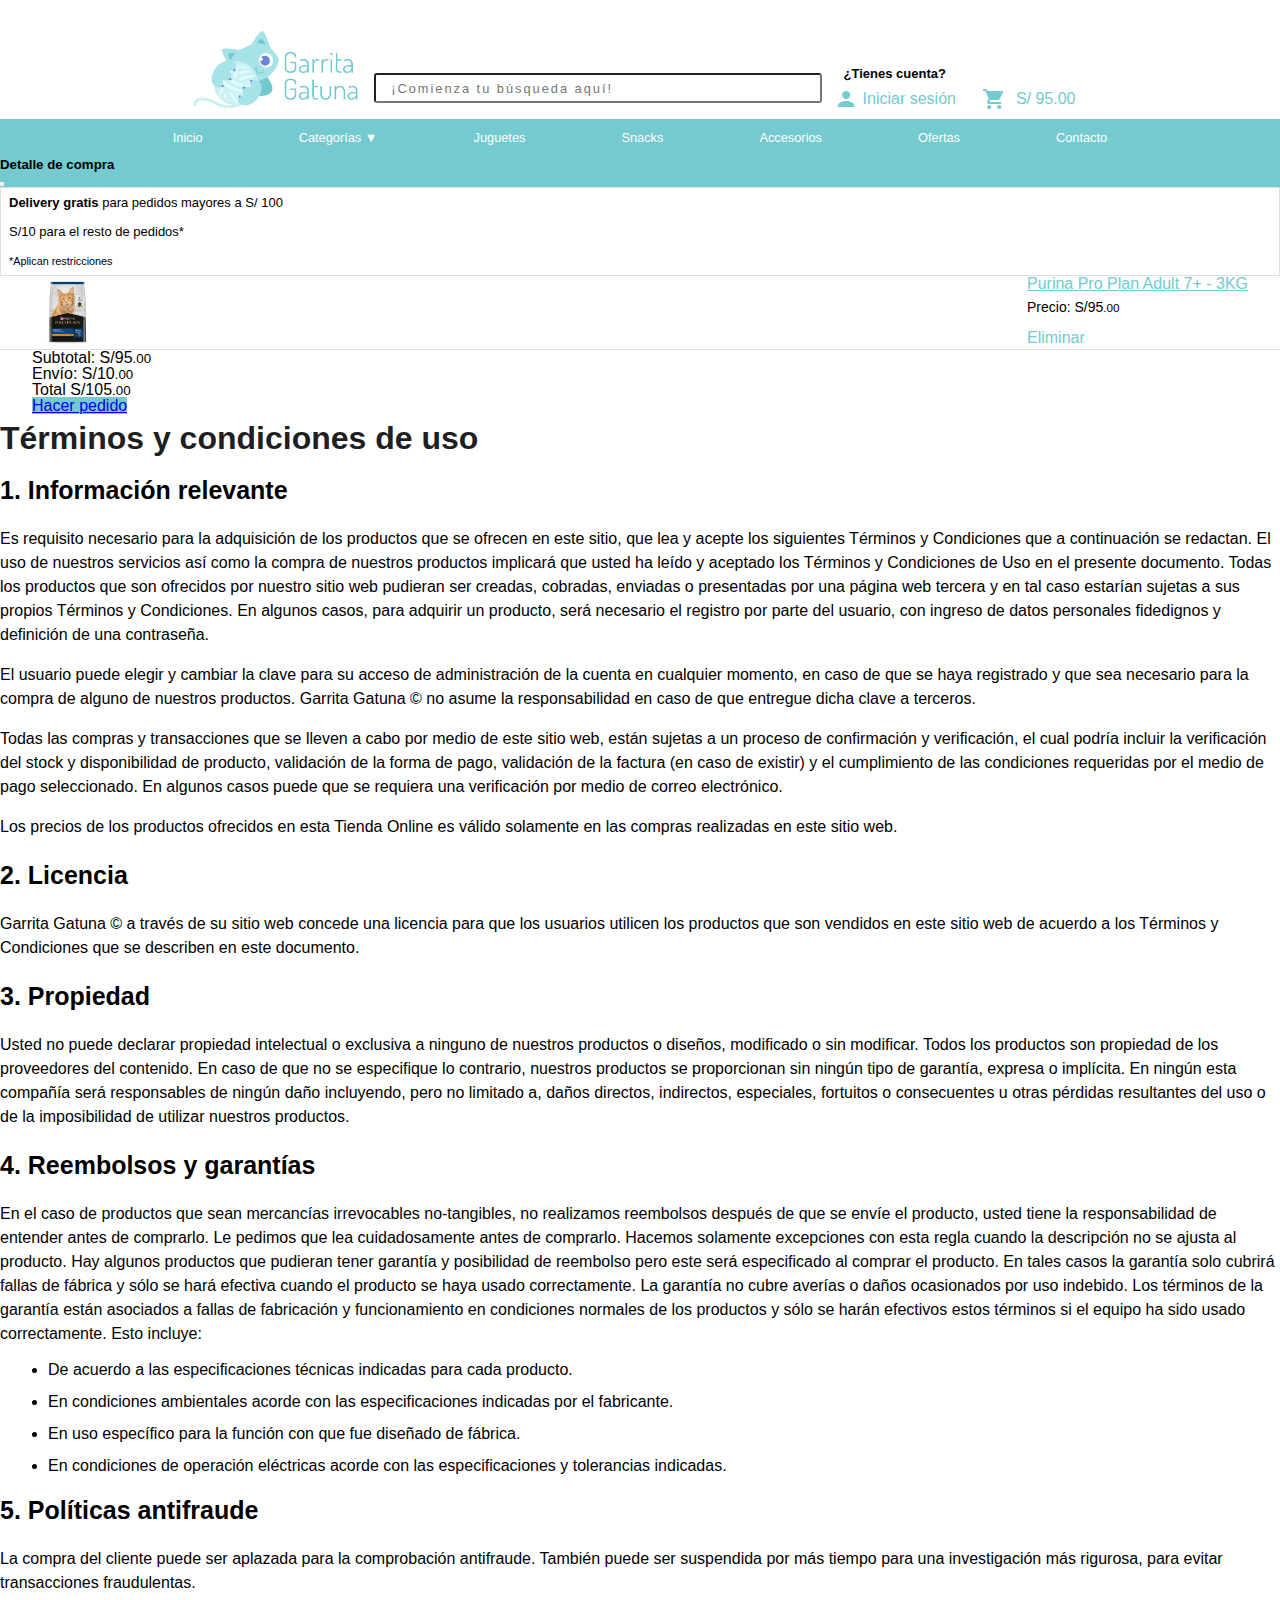
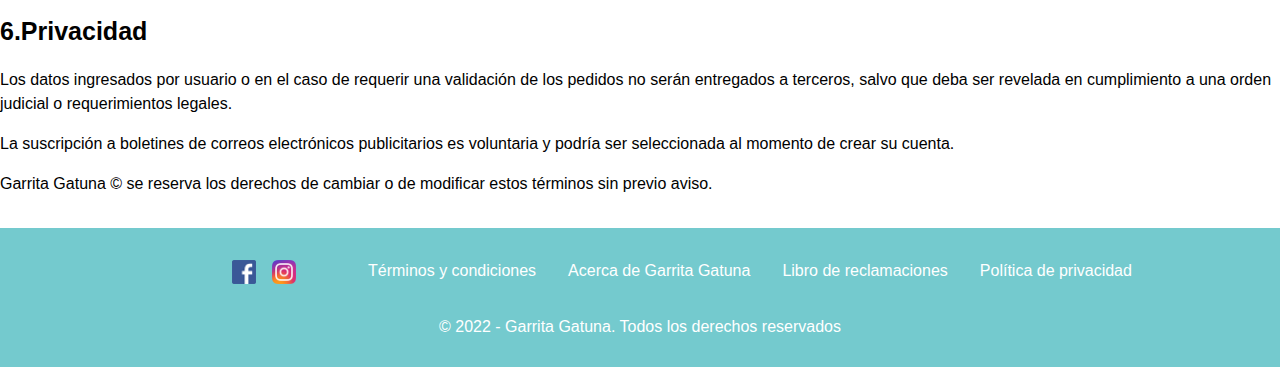
<file: pages/terminos.html>
<!DOCTYPE html>
<html lang="en">

<head>
    <meta charset="UTF-8">
    <meta http-equiv="X-UA-Compatible" content="IE=edge">
    <meta name="viewport" content="width=device-width, initial-scale=1.0">
    <link rel="stylesheet" href="https://fonts.googleapis.com/icon?family=Material+Icons">
    <link href="https://cdn.jsdelivr.net/npm/bootstrap@5.1.3/dist/css/bootstrap.min.css" rel="stylesheet"
        integrity="sha384-1BmE4kWBq78iYhFldvKuhfTAU6auU8tT94WrHftjDbrCEXSU1oBoqyl2QvZ6jIW3" crossorigin="anonymous">
    <link rel="stylesheet" href="../css/style.css">
    <meta name="description" content="Tienda especializada en productos para gatos. Encuentra comida, juguetes, arena, medicamentes y más.">
    <meta name="keywords" content="gato,cat,arena,petshop,mascotas">
    <link rel="shortcut icon" href="../ico/favicon.ico" type="image/x-icon">
    <title>Garrita Gatuna - Términos y condiciones</title>
    <script src="../js/app.js" defer></script>
</head>

<body>
    <div class="body_wrap">
        <div class="grid_sup">
            <header>
                <div class="cont_logo_top">
                    <a href="../index.html"> <img class="logo_top" src="../images/Logo-mini-2x@2x.png" alt="logo"></a>
                </div>
                <div class="cont_barra_busq">
                    <form action="./listado.html">
                        <input class="barra_busq" type="search" placeholder="¡Comienza tu búsqueda aquí!">
                    </form>
                </div>
                <div class="cont_user">
                    <p>¿Tienes cuenta?</p>
                    <a class="link_style" href="./iniciar_sesion.html">
                        <div class="cont_user_link">

                            <i class="material-icons">person</i>
                            <span>Iniciar sesión</span>
                        </div>
                    </a>
                </div>
                <div class="cont_carrito">
                    <a class="link_style" data-bs-toggle="offcanvas" href="#offcanvasShopCart">
                        <div class="cont_cart">
                            <i class="material-icons">shopping_cart</i>
                            <p>S/ 95.00 </p>
                        </div>
                    </a>
                </div>
                <span class="btn_menu">
                    <p>Menú</p>
                    <i class="material-icons">menu</i>
                </span>
            </header>
            <nav class="nav_top">
                <ul class="top_menu_items">
                    <li><a class="link_style" href="../index.html">Inicio</a></li>
                    <li>
                        <a class="link_style" href="./listado.html">Categorías &#x25BC;</a>
                        <ul>
                            <li><a class="link_style" href="./listado.html">Rascadores</a></li>
                            <li><a class="link_style" href="./listado.html">Cepillos</a></li>
                            <li><a class="link_style" href="./listado.html">Accesorios</a></li>
                        </ul>
                    </li>
                    <li><a class="link_style" href="./listado.html">Juguetes</a></li>
                    <li><a class="link_style" href="./listado.html">Snacks</a></li>
                    <li><a class="link_style" href="./listado.html">Accesorios</a></li>
                    <li><a class="link_style" href="./listado.html">Ofertas</a></li>
                    <li><a class="link_style" href="./contacto.html">Contacto</a></li>
                </ul>

            </nav>

        </div>

        <main>
            <!-- Carrito de compras -offcanvas -->
            <div class="offcanvas offcanvas-end" tabindex="-1" id="offcanvasShopCart"
                aria-labelledby="offcanvasShopCart_title">
                <div class="offcanvas-header">
                    <h5 class="offcanvas-title text-light" id="offcanvasShopCart_title">Detalle de compra</h5>
                    <button type="button" class="btn-close text-reset" data-bs-dismiss="offcanvas"
                        aria-label="Close"></button>
                </div>
                <div class="offcanvas-body p-0">
                    <div class="text-center py-2" id="carrito_text_envio">
                        <p><strong>Delivery gratis</strong> para pedidos mayores a S/ 100</p>
                        <p>S/10 para el resto de pedidos*</p>
                        <p><small>*Aplican restricciones</small></p>
                    </div>
                    <div class="py-4" id="carrito_item">
                        <div>
                            <img src="../images/comida/Pro-Plan-Cat-Adult-7-3kg.png" alt="Purina_Pro_Plan_Adult+">
                        </div>
                        <div id="cart_item_description">
                            <a class="fw-bold" target="_blank" href="./producto.html">Purina Pro Plan Adult 7+ -
                                3KG</a>
                            <p>Precio: S/95<small>.00</small></p>
                            <a class="link_style fw-bold" id="cart_delete" href="#">Eliminar</a>
                        </div>
                    </div>
                    <div class="py-4" id="cart_totals">
                        <div class="d-flex justify-content-between py-1">
                            <span>Subtotal:</span>
                            <span>S/95<small>.00</small></span>
                        </div>
                        <div class="d-flex justify-content-between py-1">
                            <span>Envío:</span>
                            <span>S/10<small>.00</small></span>
                        </div>
                        <div class="d-flex justify-content-between py-1">
                            <span class="fw-bold">Total</span>
                            <span>S/105<small>.00</small></span>
                        </div>
                    </div>
                    <div class="d-flex justify-content-center" id="cart_button">
                        <a class="btn btn-primary w-100" href="./checkout.html" role="button">Hacer pedido</a>
                    </div>
                </div>
            </div>
            <section id="terminos_condiciones">
                <h1 class="text-center px-4 mt-5">Términos y condiciones de uso</h1>
                <div class="container px-5 my-3 ">
                    <h3>1. Información relevante</h3>
                    <p> Es requisito necesario para la adquisición de los productos que se ofrecen en este sitio, que
                        lea y
                        acepte los siguientes Términos y Condiciones que a continuación se redactan. El uso de nuestros
                        servicios así como la compra de nuestros productos implicará que usted ha leído y aceptado los
                        Términos y Condiciones de Uso en el presente documento. Todas los productos que son ofrecidos
                        por
                        nuestro sitio web pudieran ser creadas, cobradas, enviadas o presentadas por una página web
                        tercera
                        y en tal caso estarían sujetas a sus propios Términos y Condiciones. En algunos casos, para
                        adquirir
                        un producto, será necesario el registro por parte del usuario, con ingreso de datos personales
                        fidedignos y definición de una contraseña.</p>

                    <p> El usuario puede elegir y cambiar la clave para su acceso de administración de la cuenta en
                        cualquier momento, en caso de que se haya registrado y que sea necesario para la compra de
                        alguno de
                        nuestros productos. Garrita Gatuna &copy; no asume la responsabilidad en caso de que entregue
                        dicha
                        clave a terceros.</p>

                    <p> Todas las compras y transacciones que se lleven a cabo por medio de este sitio web, están
                        sujetas a
                        un proceso de confirmación y verificación, el cual podría incluir la verificación del stock y
                        disponibilidad de producto, validación de la forma de pago, validación de la factura (en caso de
                        existir) y el cumplimiento de las condiciones requeridas por el medio de pago seleccionado. En
                        algunos casos puede que se requiera una verificación por medio de correo electrónico.</p>

                    <p> Los precios de los productos ofrecidos en esta Tienda Online es válido solamente en las compras
                        realizadas en este sitio web.</p>
                    <h3>2. Licencia</h3>
                    <p>Garrita Gatuna &copy; a través de su sitio web concede una licencia para que los usuarios
                        utilicen
                        los productos que son vendidos en este sitio web de acuerdo a los Términos y Condiciones que se
                        describen en este documento.</p>
                    <h3>3. Propiedad</h3>
                    <p>Usted no puede declarar propiedad intelectual o exclusiva a ninguno de nuestros productos o
                        diseños,
                        modificado o sin modificar. Todos los productos son propiedad de los proveedores del contenido.
                        En
                        caso de que no se especifique lo contrario, nuestros productos se proporcionan sin ningún tipo
                        de
                        garantía, expresa o implícita. En ningún esta compañía será responsables de ningún daño
                        incluyendo,
                        pero no limitado a, daños directos, indirectos, especiales, fortuitos o consecuentes u otras
                        pérdidas resultantes del uso o de la imposibilidad de utilizar nuestros productos.</p>
                    <h3>4. Reembolsos y garantías</h3>
                    <p>En el caso de productos que sean mercancías irrevocables no-tangibles, no realizamos reembolsos
                        después de que se envíe el producto, usted tiene la responsabilidad de entender antes de
                        comprarlo.
                        Le pedimos que lea cuidadosamente antes de comprarlo. Hacemos solamente excepciones con esta
                        regla
                        cuando la descripción no se ajusta al producto. Hay algunos productos que pudieran tener
                        garantía y
                        posibilidad de reembolso pero este será especificado al comprar el producto. En tales casos la
                        garantía solo cubrirá fallas de fábrica y sólo se hará efectiva cuando el producto se haya usado
                        correctamente. La garantía no cubre averías o daños ocasionados por uso indebido. Los términos
                        de la
                        garantía están asociados a fallas de fabricación y funcionamiento en condiciones normales de los
                        productos y sólo se harán efectivos estos términos si el equipo ha sido usado correctamente.
                        Esto
                        incluye:</p>
                    <ul>
                        <li>De acuerdo a las especificaciones técnicas indicadas para cada producto.</li>
                        <li>En condiciones ambientales acorde con las especificaciones indicadas por el fabricante.</li>
                        <li>En uso específico para la función con que fue diseñado de fábrica.</li>
                        <li>En condiciones de operación eléctricas acorde con las especificaciones y tolerancias
                            indicadas.
                        </li>
                    </ul>
                    <h3>5. Políticas antifraude</h3>
                    <p>La compra del cliente puede ser aplazada para la comprobación antifraude. También puede ser
                        suspendida por más tiempo para una investigación más rigurosa, para evitar transacciones
                        fraudulentas.</p>
                    <h3>6.Privacidad</h3>
                    <p>Los datos ingresados por usuario o en el caso de requerir una validación de los pedidos no serán
                        entregados a terceros, salvo que deba ser revelada en cumplimiento a una orden judicial o
                        requerimientos legales.</p>

                    <p> La suscripción a boletines de correos electrónicos publicitarios es voluntaria y podría ser
                        seleccionada al momento de crear su cuenta.</p>

                    <p> Garrita Gatuna &copy; se reserva los derechos de cambiar o de modificar estos términos sin
                        previo
                        aviso.</p>
                </div>
            </section>
        </main>

    </div>
    <footer>
        <div class="footer_start">
            <div class="social_networks">
                <a class="link_style" target="_blank" href="http://www.facebook.com">
                    <img src="../images/facebook-logo_50x50.png" alt="facebook_logo">
                </a>
                <a class="link_style" target="_blank" href="http://www.instagram.com">
                    <img src="../images/Instagram-logo_50x50.png" alt="instagram_logo">
                </a>
            </div>
            <nav class="nav_bot">
                <ul>
                    <li><a class="link_style" href="./terminos.html">Términos y condiciones</a></li>
                    <li><a class="link_style" href="./acerca.html">Acerca de Garrita Gatuna</a></li>
                    <li><a class="link_style" href="./libro.html">Libro de reclamaciones</a></li>
                    <li><a class="link_style" href="./privacidad.html">Política de privacidad</a></li>
                </ul>
            </nav>
        </div>
        <span>
            <p>&copy; 2022 - Garrita Gatuna. Todos los derechos reservados</p>
        </span>
    </footer>


    <script src="https://cdn.jsdelivr.net/npm/bootstrap@5.1.3/dist/js/bootstrap.bundle.min.js"
        integrity="sha384-ka7Sk0Gln4gmtz2MlQnikT1wXgYsOg+OMhuP+IlRH9sENBO0LRn5q+8nbTov4+1p" crossorigin="anonymous">
    </script>
</body>

</html>
</file>
<file: css/style.css>
@charset "UTF-8";
* {
  margin: 0;
  padding: 0;
  -webkit-box-sizing: border-box;
          box-sizing: border-box;
  /* Line-height para sobre-escribir el de bootstrap */
  line-height: 1;
  /* revisión de bordes y tamaños con outline */
  /* outline: 1px solid red; */
}

body {
  min-height: 100vh;
  display: -webkit-box;
  display: -ms-flexbox;
  display: flex;
  -webkit-box-orient: vertical;
  -webkit-box-direction: normal;
      -ms-flex-direction: column;
          flex-direction: column;
  /* Font-Family para sobre-escribir el de Bootstrap */
  font-family: Arial, Helvetica, sans-serif;
}

p {
  /* margin para sobre-escribir el de reboot */
  margin: 0;
}

main {
  min-height: 60vh;
}

ol, ul {
  /* padding para sobre-escribir el de reboot */
  padding: 0;
}

.body_wrap {
  -webkit-box-flex: 1;
      -ms-flex-positive: 1;
          flex-grow: 1;
}

.grid_sup {
  margin-top: 1rem;
  display: -ms-grid;
  display: grid;
  -ms-grid-columns: 1fr;
      grid-template-columns: 1fr;
  grid-row: 1fr 1fr;
      grid-template-areas: "header" "nav_top";
  width: 100%;
}

header {
  display: -ms-grid;
  display: grid;
  margin: 0 10%;
  -ms-grid-columns: 16% auto auto auto;
      grid-template-columns: 16% auto auto auto;
  -ms-grid-rows: 1fr;
      grid-template-rows: 1fr;
      grid-template-areas: "logo_top barra_busq barra_busq cont_user cont_cart";
  -webkit-box-pack: center;
      -ms-flex-pack: center;
          justify-content: center;
  -webkit-box-align: end;
      -ms-flex-align: end;
          align-items: end;
  -ms-grid-row: 1;
  -ms-grid-column: 1;
  grid-area: header;
}

.cont_logo_top {
  -ms-grid-row: 1;
  -ms-grid-column: 1;
  grid-area: logo_top;
  display: -webkit-box;
  display: -ms-flexbox;
  display: flex;
}

.cont_barra_busq {
  -ms-grid-row: 1;
  -ms-grid-column: 2;
  -ms-grid-column-span: 2;
  grid-area: barra_busq;
}

.cont_carrito {
  -ms-grid-row: 1;
  -ms-grid-column: 5;
  grid-area: cont_cart;
  margin: 0 1rem;
}

.logo_top {
  width: 100%;
  -webkit-box-pack: end;
      -ms-flex-pack: end;
          justify-content: end;
}

.barra_busq {
  margin-top: auto;
  margin-bottom: 0.5rem;
  margin-left: 0.5vw;
  margin-right: 0.5vw;
  padding-left: 15px;
  width: 35vw;
  height: 30px;
  border-radius: 3px;
  font-family: Arial, Helvetica, sans-serif;
  letter-spacing: 2px;
  font-size: 0.8em;
}

.cont_user {
  justify-self: left;
  -ms-grid-row: 1;
  -ms-grid-column: 4;
  grid-area: cont_user;
  font-family: Arial, Helvetica, sans-serif;
  margin-top: 3.2rem;
  display: -webkit-box;
  display: -ms-flexbox;
  display: flex;
  -webkit-box-pack: center;
      -ms-flex-pack: center;
          justify-content: center;
  -webkit-box-orient: vertical;
  -webkit-box-direction: normal;
      -ms-flex-direction: column;
          flex-direction: column;
}

.cont_user p {
  padding: 0 15px;
  font-size: 13px;
  font-weight: bold;
  margin-bottom: 3px;
}

.cont_user_link {
  display: -webkit-box;
  display: -ms-flexbox;
  display: flex;
  -webkit-box-align: center;
      -ms-flex-align: center;
          align-items: center;
}

.cont_user_link i {
  padding: 4px 5px 0px 5px;
  color: #74cace;
}

.cont_user_link span {
  margin-top: 4px;
  color: #74cace;
}

.link_style {
  text-decoration: none;
}

.cont_cart {
  display: -webkit-box;
  display: -ms-flexbox;
  display: flex;
  -webkit-box-align: center;
      -ms-flex-align: center;
          align-items: center;
  margin-top: 3.2rem;
}

.cont_cart i,
.cont_cart p {
  padding: 4px 5px 0px 5px;
  color: #74cace;
}

.nav_top {
  display: -webkit-box;
  display: -ms-flexbox;
  display: flex;
  width: 100vw;
  -webkit-box-pack: center;
      -ms-flex-pack: center;
          justify-content: center;
  -ms-grid-row: 2;
  -ms-grid-column: 1;
  grid-area: nav_top;
  background: #74cace;
  margin-top: 0.5rem;
  height: -webkit-fit-content;
  height: -moz-fit-content;
  height: fit-content;
}

.nav_top li {
  position: relative;
}

.nav_top ul {
  margin-top: 0.2rem;
  margin-bottom: 0.2rem;
  display: -webkit-box;
  display: -ms-flexbox;
  display: flex;
  -webkit-box-pack: center;
      -ms-flex-pack: center;
          justify-content: center;
  -webkit-box-align: center;
      -ms-flex-align: center;
          align-items: center;
  list-style: none;
}

.nav_top ul li {
  padding: 0.6rem 0;
  font-size: 1rem;
}

.nav_top ul li a {
  color: white;
  padding: 0 3.5rem;
  font-family: Arial, Helvetica, sans-serif;
}

.nav_top ul li:hover {
  background: #65afb3;
  -webkit-transition: 0.3s;
  transition: 0.3s;
}

.nav_top ul li ul {
  display: none;
  width: 100%;
  z-index: 2;
}

.nav_top ul li:hover ul {
  display: block;
  position: absolute;
  background: #74cace;
  margin-top: 10px;
  -webkit-box-shadow: 0px 20px 100px 0px rgba(0, 0, 0, 0.2);
          box-shadow: 0px 20px 100px 0px rgba(0, 0, 0, 0.2);
}

.btn_menu {
  width: -webkit-fit-content;
  width: -moz-fit-content;
  width: fit-content;
  color: #fff;
  cursor: pointer;
  display: none;
  background-color: #74cace;
  border-radius: 4px;
  grid-area: btn_menu;
}

.btn_menu i {
  padding: 5px;
  font-size: 35px;
}

.change_nav_class {
  grid-area: unset;
}

.main_banner {
  width: 90vw;
  margin: 2rem auto;
  display: -webkit-box;
  display: -ms-flexbox;
  display: flex;
  -webkit-box-pack: center;
      -ms-flex-pack: center;
          justify-content: center;
}

.main_banner img {
  width: 100%;
}

.banner_mobile {
  display: none;
}

.cont_big {
  display: -webkit-box;
  display: -ms-flexbox;
  display: flex;
  width: 90vw;
  margin-right: auto;
  margin-left: auto;
  -ms-flex-pack: distribute;
      justify-content: space-around;
  font-family: Arial, Helvetica, sans-serif;
}

.cont_secc {
  width: 100%;
  padding: 0px 20px;
}

.secc_title {
  display: -webkit-box;
  display: -ms-flexbox;
  display: flex;
  -webkit-box-align: center;
      -ms-flex-align: center;
          align-items: center;
  -webkit-box-pack: justify;
      -ms-flex-pack: justify;
          justify-content: space-between;
  padding: 20px 0;
  width: 100%;
}

.secc_title h3 {
  color: #74cace;
}

.secc_title a {
  text-decoration: none;
  color: white;
  background-color: #74cace;
  border-radius: 4px;
  padding: 6px 10px;
}

.secc_title a:hover {
  background-color: #65afb3;
}

.products {
  display: -ms-grid;
  display: grid;
  -webkit-box-pack: justify;
      -ms-flex-pack: justify;
          justify-content: space-between;
  -ms-grid-columns: 1fr 1fr 1fr 1fr;
      grid-template-columns: 1fr 1fr 1fr 1fr;
  width: 100%;
  padding: 20px 0;
  margin-bottom: 20px;
}

.items {
  display: -webkit-box;
  display: -ms-flexbox;
  display: flex;
  -webkit-box-orient: vertical;
  -webkit-box-direction: normal;
      -ms-flex-direction: column;
          flex-direction: column;
  -webkit-box-pack: center;
      -ms-flex-pack: center;
          justify-content: center;
  padding: 10px;
  width: auto;
  margin: 0 15px;
  border: 2px solid rgba(116, 202, 206, 0.2);
  border-radius: 10px;
}

.items span {
  text-align: center;
  margin: 0.5rem 0;
  color: black;
}

.items p {
  text-align: center;
  font-size: 15px;
  width: 100%;
  font-weight: bold;
  color: #65afb3;
  margin-bottom: 0.5rem;
}

.items img {
  width: 100%;
  border-radius: 10px;
  margin-bottom: 10px;
}

.items:hover {
  /* background-color: rgba(168, 227, 233, 0.2); */
  -webkit-transform: scale(105%);
          transform: scale(105%);
  -webkit-transition: all .2s ease-in;
  transition: all .2s ease-in;
}

.items form {
  display: -webkit-box;
  display: -ms-flexbox;
  display: flex;
  -webkit-box-pack: center;
      -ms-flex-pack: center;
          justify-content: center;
}

.items form input {
  font-family: Arial, Helvetica, sans-serif;
  font-size: 12px;
  color: white;
  font-weight: bold;
  height: 35px;
  width: 100%;
  background-color: #74cace;
  border-radius: 6px;
  border: none;
}

footer {
  margin-top: 1.5rem;
  font-family: Arial, Helvetica, sans-serif;
  color: white;
  background-color: #74cace;
  height: -webkit-fit-content;
  height: -moz-fit-content;
  height: fit-content;
  padding-bottom: 1.5rem;
}

footer span {
  text-align: center;
}

footer span p {
  margin-top: 0.5rem;
  padding: 0.5rem 0;
}

.footer_start {
  display: -ms-grid;
  display: grid;
  width: 90vw;
  margin: 0 5vw;
  -ms-grid-columns: 1fr 3fr;
      grid-template-columns: 1fr 3fr;
  -ms-grid-rows: 1fr;
      grid-template-rows: 1fr;
      grid-template-areas: "social_networks nav_bot";
  -webkit-box-pack: center;
      -ms-flex-pack: center;
          justify-content: center;
}

.social_networks {
  display: -webkit-box;
  display: -ms-flexbox;
  display: flex;
  -ms-grid-row: 1;
  -ms-grid-column: 1;
  grid-area: social_networks;
  -webkit-box-pack: right;
      -ms-flex-pack: right;
          justify-content: right;
  padding: 1rem;
  margin-top: 1rem;
  margin-right: 2rem;
}

.social_networks a {
  margin: 0 0.5rem;
}

.social_networks img {
  width: 24px;
}

.nav_bot {
  -ms-grid-row: 1;
  -ms-grid-column: 2;
  grid-area: nav_bot;
  text-align: center;
}

.nav_bot ul li a {
  color: white;
  font-size: 1em;
}

.nav_bot ul {
  display: -webkit-box;
  display: -ms-flexbox;
  display: flex;
  -webkit-box-pack: left;
      -ms-flex-pack: left;
          justify-content: left;
  margin-top: 1.2rem;
}

.nav_bot ul li {
  list-style-type: none;
  padding: 1rem 1rem;
}

.nav_bot ul li a:hover {
  color: rgba(41, 109, 116, 0.6);
}

.formulario_cont {
  background: #74cace;
  display: -webkit-box;
  display: -ms-flexbox;
  display: flex;
  margin: 3rem auto;
  padding: 1rem;
  width: -webkit-fit-content;
  width: -moz-fit-content;
  width: fit-content;
  -webkit-box-pack: space-evenly;
      -ms-flex-pack: space-evenly;
          justify-content: space-evenly;
  border-radius: 20px;
}

.inf_contacto {
  margin-top: 12%;
  padding: 0 2rem;
  display: -webkit-box;
  display: -ms-flexbox;
  display: flex;
  -webkit-box-orient: vertical;
  -webkit-box-direction: normal;
      -ms-flex-direction: column;
          flex-direction: column;
  font-size: 16px;
  font-family: Arial, Helvetica, sans-serif;
}

.inf_contacto div {
  display: -webkit-box;
  display: -ms-flexbox;
  display: flex;
  -webkit-box-align: center;
      -ms-flex-align: center;
          align-items: center;
}

.inf_contacto div i {
  padding: 1rem 10px;
  color: #296d74;
}

.inf_contacto div p {
  padding: 1rem 10px;
  color: white;
}

.cont_social_networks {
  margin: 1rem auto;
}

.cont_social_networks img {
  width: 24px;
}

.cont_social_networks a {
  margin: 0 1rem;
}

.formulario {
  width: 600px;
  padding: 30px;
  margin-top: 2rem;
  margin-bottom: 4rem;
  border-radius: 8px;
  font-family: Arial, Helvetica, sans-serif;
  color: white;
}

.formulario h3 {
  font-size: 24px;
  margin-bottom: 20px;
}

.input_cont {
  width: 100%;
  background: white;
  padding: 10px;
  border-radius: 8px;
  border: 2px solid white;
  margin-top: 16px;
  margin-bottom: 16px;
  font-size: 16px;
}

.boton_order {
  display: -webkit-box;
  display: -ms-flexbox;
  display: flex;
  margin-top: 1rem;
}

.boton_form {
  width: 140px;
  background: #296d74;
  border: none;
  border-radius: 8px;
  margin-right: 1rem;
  padding: 12px;
  color: white;
  font-size: 16px;
}

.boton_form:hover {
  background: #444444;
}

.cont_big_prod {
  display: -ms-grid;
  display: grid;
  -ms-grid-columns: 1fr 1fr;
      grid-template-columns: 1fr 1fr;
  -ms-grid-columns: 0.5fr 1fr;
      grid-template-columns: 0.5fr 1fr;
      grid-template-areas: "product_main_img product_title" "product_main_img product_details";
  -ms-flex-pack: distribute;
      justify-content: space-around;
  width: -webkit-fit-content;
  width: -moz-fit-content;
  width: fit-content;
  margin: 2rem auto;
  font-family: Arial, Helvetica, sans-serif;
}

.product_title {
  -ms-grid-row: 1;
  -ms-grid-column: 2;
  grid-area: product_title;
  margin: 0 3rem;
}

.product_main_img {
  max-width: 425px;
  width: 30vw;
  -ms-grid-row: 1;
  -ms-grid-row-span: 2;
  -ms-grid-column: 1;
  grid-area: product_main_img;
}

.product_main_img img {
  width: 100%;
  border-radius: 10px;
}

.product_details {
  -ms-grid-row: 2;
  -ms-grid-column: 2;
  grid-area: product_details;
  margin: 0 3rem;
  font-family: Arial, Helvetica, sans-serif;
}

.product_details h2 {
  margin: 1.5rem 0;
  font-size: 28px;
}

.product_details h3 {
  margin: 1.5rem 0;
  padding: 0.5rem 0;
  font-size: 35px;
}

.product_details p {
  width: 400px;
  line-height: 1.5;
}

.product_details h4 {
  margin: 1.5rem 0;
}

.selector_unidades {
  display: -webkit-box;
  display: -ms-flexbox;
  display: flex;
  width: 180px;
  -webkit-box-pack: justify;
      -ms-flex-pack: justify;
          justify-content: space-between;
  -webkit-box-align: end;
      -ms-flex-align: end;
          align-items: flex-end;
}

.selector_unidades input {
  font-family: Arial, Helvetica, sans-serif;
  height: 35px;
  width: 50px;
  padding: 10px;
  border-radius: 6px;
  border: 1px solid rgba(128, 128, 128, 0.5);
}

.selector_unidades form input {
  font-family: Arial, Helvetica, sans-serif;
  color: white;
  font-weight: bold;
  font-size: 0.8rem;
  height: 35px;
  width: 120px;
  background-color: #74cace;
  border-radius: 6px;
  border: none;
}

.selector_unidades form input:hover {
  background-color: #65afb3;
}

.cont_big_prod_bot {
  display: -ms-grid;
  display: grid;
  text-align: center;
  width: -webkit-fit-content;
  width: -moz-fit-content;
  width: fit-content;
  margin: 3rem auto;
  font-family: Arial, Helvetica, sans-serif;
}

.cont_big_prod_bot h2 {
  padding: 1rem 0;
  margin-bottom: 2rem;
}

.carrusel_prod_relacionados {
  display: -ms-grid;
  display: grid;
  max-width: 80vw;
  -ms-grid-columns: (20%)[5];
      grid-template-columns: repeat(5, 20%);
  -webkit-box-pack: space-evenly;
      -ms-flex-pack: space-evenly;
          justify-content: space-evenly;
  margin: 1rem 0;
}

.carrusel_prod_relacionados img {
  border-radius: 6px;
}

.item_prod_relacionados {
  display: -webkit-box;
  display: -ms-flexbox;
  display: flex;
  -webkit-box-pack: space-evenly;
      -ms-flex-pack: space-evenly;
          justify-content: space-evenly;
  -webkit-box-orient: vertical;
  -webkit-box-direction: normal;
      -ms-flex-direction: column;
          flex-direction: column;
  height: 300px;
  padding: 5px;
  margin: 0 10px;
  border-radius: 6px;
  border: 2px solid rgba(116, 202, 206, 0.2);
}

.item_prod_relacionados span {
  font-weight: bold;
  color: #74cace;
}

.item_prod_relacionados p {
  font-size: 14px;
  color: black;
}

.item_prod_relacionados form input {
  font-family: Arial, Helvetica, sans-serif;
  color: white;
  font-weight: bold;
  height: 35px;
  width: 95%;
  background-color: #74cace;
  border-radius: 6px;
  border: none;
}

.item_prod_relacionados img {
  max-width: 150px;
  max-height: 150px;
}

.item_prod_relacionados form input:hover {
  background-color: #65afb3;
}

.login_welcome_color {
  color: #65afb3;
}

.login_screen {
  text-align: center;
  width: -webkit-fit-content;
  width: -moz-fit-content;
  width: fit-content;
  margin: 4rem auto 2rem auto;
  font-family: Arial, Helvetica, sans-serif;
}

.login_screen p {
  padding: 0.5rem 0;
  margin: 0.5rem 0;
}

.user_data_login {
  display: -webkit-box;
  display: -ms-flexbox;
  display: flex;
  -webkit-box-align: center;
      -ms-flex-align: center;
          align-items: center;
  -webkit-box-pack: center;
      -ms-flex-pack: center;
          justify-content: center;
  width: 100%;
  margin: 0 auto;
}

.user_data_login input {
  height: 30px;
  width: 300px;
  padding: 0 10px;
  border-radius: 0 4px 4px 0;
  border: 1px solid #dad8d8;
}

.icon_semi_round {
  width: auto;
  margin: 0.6rem 0;
}

.icon_semi_round i {
  display: -webkit-box;
  display: -ms-flexbox;
  display: flex;
  -webkit-box-align: center;
      -ms-flex-align: center;
          align-items: center;
  padding: 1px 1px 1px 4px;
  color: #3f3f3f;
  background: #dddddd;
  text-align: center;
  height: 30px;
  width: 30px;
  font-size: 100%;
  font-size: 18px;
  border: 1px solid #dad8d8;
  border-radius: 4px 0 0 4px;
}

.login_details {
  display: -webkit-box;
  display: -ms-flexbox;
  display: flex;
  width: 330px;
  margin: 0 auto;
  -webkit-box-align: center;
      -ms-flex-align: center;
          align-items: center;
  -webkit-box-pack: justify;
      -ms-flex-pack: justify;
          justify-content: space-between;
}

.login_details label {
  padding: 0.5rem 0;
  margin: 0.5rem 0;
}

.keep_session {
  display: -webkit-box;
  display: -ms-flexbox;
  display: flex;
  -webkit-box-pack: left;
      -ms-flex-pack: left;
          justify-content: left;
  -webkit-box-align: center;
      -ms-flex-align: center;
          align-items: center;
  font-size: 13px;
}

.keep_session input {
  margin-right: 10px;
}

.login_details span a {
  color: #727272;
  font-size: 13px;
  font-weight: bold;
}

.login_start {
  width: 330px;
  margin: 0.5rem auto;
  height: 25px;
  background-color: #65afb3;
  color: white;
  border: none;
  border-radius: 6px;
}

.not_registered {
  display: -webkit-box;
  display: -ms-flexbox;
  display: flex;
  -webkit-box-align: center;
      -ms-flex-align: center;
          align-items: center;
  -webkit-box-pack: justify;
      -ms-flex-pack: justify;
          justify-content: space-between;
  margin: 0 auto;
  width: 330px;
  font-size: 13px;
}

.not_registered a {
  font-weight: bold;
  color: #727272;
}

.login_networks {
  text-align: center;
  display: -webkit-box;
  display: -ms-flexbox;
  display: flex;
  -webkit-box-orient: vertical;
  -webkit-box-direction: normal;
      -ms-flex-direction: column;
          flex-direction: column;
  width: -webkit-fit-content;
  width: -moz-fit-content;
  width: fit-content;
  margin: 0 auto;
  font-family: Arial, Helvetica, sans-serif;
}

.login_networks h5 {
  width: 330px;
  margin: 0 auto 2rem auto;
  border-bottom: 1px solid #ccc;
  line-height: .1em;
}

.login_networks h5 span {
  background-color: white;
  color: #8b8b8b;
  padding: 0 10px;
}

.login_networks img {
  width: 330px;
  padding: 0.2rem;
}

/* control del ancho del slider a una medida no disponible en Bootstrap */
.slide {
  width: 90vw;
}

/* modificación de propiedades de controles del carrusel */
.carousel-control-next, .carousel-control-prev {
  width: auto;
}

.carousel-control-next-icon, .carousel-control-prev-icon {
  background-color: rgba(0, 0, 0, 0.1);
}

/* modificación de productos en lista */
.product_page_items {
  border-radius: 6px;
}

.img_border {
  border-radius: 12px;
}

.btn_color {
  background-color: #74cace !important;
  border: none;
  color: white;
}

.grilla_productos {
  width: -webkit-fit-content !important;
  width: -moz-fit-content !important;
  width: fit-content !important;
  margin: 0 auto !important;
}

/* <========INICIO DE MEDIA QUERIES========> */
@media screen and (min-width: 1400px) {
  .nav_top ul li {
    font-size: 1rem;
  }
  .nav_top ul li a {
    padding: 0 3.5rem;
    -webkit-transition: 0.2s;
    transition: 0.2s;
  }
}

@media screen and (max-width: 1400px) {
  .nav_top ul li {
    font-size: 0.8rem;
  }
  .nav_top ul li a {
    padding: 0 3rem;
    -webkit-transition: 0.2s;
    transition: 0.2s;
  }
  header {
    -ms-grid-columns: 18% auto auto auto;
        grid-template-columns: 18% auto auto auto;
    -webkit-transition: 0.2s;
    transition: 0.2s;
  }
  .products {
    padding: 10px 0;
    margin-bottom: 20px;
    -webkit-transition: all .3s;
    transition: all .3s;
  }
  .items p {
    font-size: 12px;
    margin-bottom: 0.5rem;
    -webkit-transition: all .3s;
    transition: all .3s;
  }
  .items form input {
    font-size: 10px;
    height: 20px;
    border-radius: 4px;
    -webkit-transition: all .3s;
    transition: all .3s;
  }
}

@media screen and (max-width: 1200px) {
  .aside_bar {
    display: none !important;
  }
}

@media screen and (max-width: 1100px) {
  .grid_sup {
    -ms-grid-columns: 1fr;
        grid-template-columns: 1fr;
    -ms-grid-rows: 1fr;
        grid-template-rows: 1fr;
        grid-template-areas: "header";
  }
  header {
    -ms-grid-columns: 1.5fr auto 1fr 1fr;
        grid-template-columns: 1.5fr auto 1fr 1fr;
    -ms-grid-rows: auto auto;
        grid-template-rows: auto auto;
        grid-template-areas: "logo_top cont_user cont_cart btn_menu" "barra_busq barra_busq barra_busq barra_busq";
    width: 100vw;
    margin-left: 0;
    margin-right: 0;
    padding-bottom: 2rem;
    background-color: #f2fdfd;
  }
  .cont_logo_top {
    margin-left: 5vw;
    padding: 5px 0 0 0;
  }
  .cont_barra_busq {
    margin-top: 1rem;
  }
  .cont_user {
    -ms-grid-column-align: center;
        justify-self: center;
    margin-bottom: 0.5rem;
    margin-left: 2rem;
  }
  .cont_carrito {
    -ms-grid-column-align: left;
        justify-self: left;
    margin-bottom: 0.5rem;
  }
  .barra_busq {
    width: 90%;
    height: 40px;
    margin: 0 5%;
  }
  .nav_top {
    display: -webkit-box;
    display: -ms-flexbox;
    display: flex;
    grid-area: unset;
  }
  .nav_top ul li:hover ul {
    display: block;
    position: relative;
    width: 100vw;
    background: #74cace;
  }
  .top_menu_items {
    position: fixed;
    width: 100vw;
    height: 80vh;
    background: #74cace;
    top: -100vh;
    text-align: center;
    -webkit-transition: all .4s;
    transition: all .4s;
    -webkit-box-orient: vertical;
    -webkit-box-direction: normal;
        -ms-flex-direction: column;
            flex-direction: column;
    overflow: scroll;
  }
  .top_menu_items li {
    height: 100%;
    margin: 30px 0 0 0;
    line-height: 30px;
  }
  .top_menu_items li a {
    font-size: 20px;
    font-weight: bold;
  }
  .btn_menu {
    margin-bottom: 0.5rem;
    margin-right: 5vw;
    justify-self: end;
    display: -webkit-box;
    display: -ms-flexbox;
    display: flex;
    -webkit-box-align: center;
        -ms-flex-align: center;
            align-items: center;
  }
  .btn_menu p {
    font-family: Arial, Helvetica, sans-serif;
    font-weight: bold;
    padding: 0 10px;
  }
  .cont_big {
    -webkit-box-orient: vertical;
    -webkit-box-direction: normal;
        -ms-flex-direction: column;
            flex-direction: column;
  }
  .items p {
    font-size: 15px;
    margin-bottom: 0.5rem;
    -webkit-transition: all .3s;
    transition: all .3s;
  }
  .items form input {
    font-size: 14px;
    height: 25px;
    border-radius: 5px;
    -webkit-transition: all .3s;
    transition: all .3s;
  }
  .mostrar {
    top: 180px;
    z-index: 3;
  }
  .stop_scroll {
    height: 100%;
    overflow: hidden;
  }
}

@media screen and (max-width: 1000px) {
  header {
    -webkit-box-pack: justify;
        -ms-flex-pack: justify;
            justify-content: space-between;
  }
  .barra_busq {
    width: 90%;
    height: 40px;
    margin: 0 5%;
  }
  .mostrar {
    top: 180px;
  }
  .stop_scroll {
    height: 100%;
    overflow: hidden;
  }
  .products {
    -ms-grid-columns: 1fr 1fr;
        grid-template-columns: 1fr 1fr;
    -ms-grid-rows: 1fr 1fr;
        grid-template-rows: 1fr 1fr;
    row-gap: 1rem;
  }
  .cont_big_prod_bot {
    width: 90vw;
    -webkit-box-pack: center;
        -ms-flex-pack: center;
            justify-content: center;
  }
  /* lo ideal aquí hubiese sido que se muestren solo 3 y con Js se pueda permutar entre los productos a modo de carrusel; por el momento, se muestran de 3 y 2 por fila */
  .carrusel_prod_relacionados {
    -ms-grid-columns: 1fr 1fr 1fr;
        grid-template-columns: 1fr 1fr 1fr;
    -ms-grid-rows: 1fr 1fr;
        grid-template-rows: 1fr 1fr;
    gap: 2rem;
    width: 75vw;
  }
  .formulario_cont {
    -webkit-box-orient: vertical;
    -webkit-box-direction: reverse;
        -ms-flex-direction: column-reverse;
            flex-direction: column-reverse;
  }
  .inf_contacto {
    margin-top: 1rem;
  }
  .formulario {
    margin-bottom: 1rem;
    width: 80vw;
  }
}

@media screen and (max-width: 992px) {
  .cont_categoria {
    width: 95vw !important;
    max-width: 95vw !important;
  }
  .product_page_items {
    width: 18rem !important;
    margin: 0 auto !important;
  }
}

@media screen and (max-width: 769px) {
  .banner_mobile {
    display: block;
  }
  .nav_bot {
    text-align: center;
  }
  .nav_bot ul li a {
    font-size: 16px;
  }
  .banner_big {
    display: none;
  }
  .cont_logo_top {
    margin-left: 5vw;
  }
  header {
    -ms-grid-columns: 40% auto auto 1fr;
        grid-template-columns: 40% auto auto 1fr;
    margin-left: 0;
    margin-right: 0;
    padding-bottom: 1rem;
  }
  .btn_menu i {
    font-size: 1.5rem;
  }
  .cont_user {
    -ms-grid-column-align: center;
        justify-self: center;
  }
  .cont_cart p,
  .cont_user p,
  .cont_user_link span,
  .btn_menu p {
    display: none;
  }
  .cont_big_prod {
    -ms-grid-columns: 1fr;
        grid-template-columns: 1fr;
    -ms-grid-rows: 0.5fr auto 1.5fr;
        grid-template-rows: 0.5fr auto 1.5fr;
        grid-template-areas: "product_title" "product_main_img" "product_details";
    width: 95%;
  }
  .cont_big_prod_bot {
    width: 95%;
  }
  .product_main_img {
    max-width: none;
    width: unset;
    margin: 0 5vw;
    padding: 20px 0;
  }
  .product_title,
  .product_details {
    margin: 0 5vw;
  }
  .product_details p {
    width: 100%;
  }
  .carrusel_prod_relacionados {
    max-width: none;
    width: unset;
  }
  .formulario_cont {
    padding: 0;
    width: 90vw;
  }
  .formulario {
    width: 90vw;
  }
}

/* Propiedades para hacer el carrusel responsive */
.carousel_img_2 {
  display: none !important;
}

@media screen and (max-width: 768px) {
  .carousel_img_1 {
    display: none !important;
  }
  .carousel_img_2 {
    display: block !important;
  }
}

/* fin de propiedades para carrusel responsive */
@media screen and (max-width: 701px) {
  .footer_start {
    -ms-grid-columns: 1fr;
        grid-template-columns: 1fr;
    -ms-grid-rows: 1fr 2.5fr;
        grid-template-rows: 1fr 2.5fr;
        grid-template-areas: "social_networks" "nav_bot";
  }
  .social_networks {
    -webkit-box-pack: center;
        -ms-flex-pack: center;
            justify-content: center;
    margin-right: 0;
  }
  .nav_bot ul {
    -webkit-box-orient: vertical;
    -webkit-box-direction: normal;
        -ms-flex-direction: column;
            flex-direction: column;
    margin: auto 0;
  }
  .nav_bot ul li {
    padding: 0.8rem 0;
  }
  .carrusel_prod_relacionados {
    -ms-grid-columns: 1fr 1fr;
        grid-template-columns: 1fr 1fr;
    -ms-grid-rows: auto;
        grid-template-rows: auto;
    width: 75vw;
  }
  .item_prod_relacionados {
    gap: 15px;
    height: 100%;
  }
}

@media screen and (max-width: 426px) {
  .barra_busq {
    width: 90%;
    height: 30px;
    margin: 0 5%;
  }
  .products {
    -ms-grid-columns: 1fr;
        grid-template-columns: 1fr;
    -ms-grid-rows: 1fr 1fr 1fr 1fr;
        grid-template-rows: 1fr 1fr 1fr 1fr;
  }
  .carrusel_prod_relacionados {
    -ms-grid-columns: 1fr;
        grid-template-columns: 1fr;
    -ms-grid-rows: auto;
        grid-template-rows: auto;
    padding: 15px;
  }
}

@media screen and (max-width: 600px) {
  .navegacion_off {
    display: none !important;
  }
}

@media screen and (max-width: 410px) {
  .boton_order {
    -webkit-box-orient: vertical;
    -webkit-box-direction: normal;
        -ms-flex-direction: column;
            flex-direction: column;
    width: 100%;
  }
  .boton_order div {
    width: 100%;
    text-align: center;
  }
  .boton_form {
    width: 95%;
    margin: 0.5rem auto;
  }
  .inf_contacto div p {
    font-size: 4vw;
  }
}

@media screen and (max-width: 376px) {
  .user_data_login input,
  .user_data_login,
  .login_details,
  .login_start,
  .not_registered,
  .login_networks a img,
  .login_networks h5 {
    width: 90vw;
  }
  .carrusel_prod_relacionados {
    width: auto;
  }
  .input_cont {
    font-size: 13px;
  }
  .formulario {
    margin: 0 auto;
  }
}

@media screen and (max-width: 576px) and (max-width: 767px) {
  .product_page_items {
    width: 85vw !important;
  }
}

@media screen and (max-width: 321px) {
  header {
    -ms-grid-columns: 2.5fr 0.5fr 0.5fr 1fr;
        grid-template-columns: 2.5fr 0.5fr 0.5fr 1fr;
  }
  footer span p {
    font-size: 13px;
    margin-top: 1rem;
  }
  .cont_user {
    margin-right: 0;
  }
  .cont_user_link i,
  .cont_cart i {
    padding: 0 2px;
    font-size: 22px;
  }
  .cont_carrito {
    margin-right: 0;
    -ms-grid-column-align: center;
        justify-self: center;
  }
  .secc_title h3 {
    font-size: 14px;
  }
  .secc_title a {
    font-size: 12px;
  }
  .btn_menu i {
    font-size: 20px;
  }
  .formulario_cont {
    width: 90%;
  }
}

.offcanvas-header {
  background: #74cace;
}

.offcanvas-body {
  font-family: Arial, Helvetica, sans-serif;
}

.offcanvas-body #carrito_text_envio {
  border: 1px solid rgba(0, 0, 0, 0.125);
}

.offcanvas-body #carrito_text_envio p {
  padding: 0.5rem 0.5rem;
  font-size: 13px;
}

.offcanvas-body #carrito_item {
  display: -webkit-box;
  display: -ms-flexbox;
  display: flex;
  -webkit-box-pack: justify;
      -ms-flex-pack: justify;
          justify-content: space-between;
  padding: 0 2rem;
  border-bottom: 1px solid rgba(0, 0, 0, 0.125);
}

.offcanvas-body #carrito_item div img {
  max-width: 70px;
}

.offcanvas-body #carrito_item div a {
  padding-bottom: 0.5rem;
  display: block;
  color: #74cace;
}

.offcanvas-body #carrito_item div p {
  font-size: 14px;
}

.offcanvas-body #carrito_item #cart_item_description {
  display: -webkit-box;
  display: -ms-flexbox;
  display: flex;
  height: 100%;
  -webkit-box-orient: vertical;
  -webkit-box-direction: normal;
      -ms-flex-direction: column;
          flex-direction: column;
}

.offcanvas-body #carrito_item #cart_item_description #cart_delete {
  margin-top: 1rem;
  padding-bottom: 0;
  color: #74cace;
  width: -webkit-fit-content;
  width: -moz-fit-content;
  width: fit-content;
}

.offcanvas-body #cart_totals div {
  padding: 0 2rem;
}

.offcanvas-body #cart_button {
  width: 100%;
}

.offcanvas-body #cart_button .btn-primary {
  background-color: #74cace;
  border-color: #74cace;
}

.offcanvas-body #cart_button .btn-primary:focus {
  -webkit-box-shadow: 0 0 0 0;
          box-shadow: 0 0 0 0;
}

.offcanvas-body #cart_button a {
  margin: 0 2rem;
}

#terminos_condiciones h1 {
  padding: 0.5rem 0;
  color: #1f1f1f;
}

#terminos_condiciones div h3 {
  padding: 1rem 0;
  font-weight: bold;
  font-size: 25px;
}

#terminos_condiciones div p {
  line-height: 1.5;
  padding: 0.5rem 0;
}

@media screen and (max-width: 320px) {
  #terminos_condiciones div p {
    line-height: 2;
  }
}

#terminos_condiciones div ul li {
  margin-left: 3rem;
  padding: 0.5rem 0;
}

#error {
  -webkit-box-orient: vertical;
  -webkit-box-direction: normal;
      -ms-flex-direction: column;
          flex-direction: column;
}

#error img {
  width: 400px;
  height: auto;
}

@media screen and (max-width: 375px) {
  #error img {
    max-width: 80vw;
    height: -webkit-fit-content;
    height: -moz-fit-content;
    height: fit-content;
  }
}

#error #error_texto h4 {
  font-size: 30px;
  width: 25vw;
  margin: 0 auto;
  color: #6785d7;
}

@media screen and (max-width: 1440px) {
  #error #error_texto h4 {
    width: 30vw;
    font-size: 30px;
  }
}

@media screen and (max-width: 769px) {
  #error #error_texto h4 {
    width: 50vw;
    font-size: 30px;
  }
}

@media screen and (max-width: 426px) {
  #error #error_texto h4 {
    width: 70vw;
    font-size: 25px;
  }
}

@media screen and (max-width: 376px) {
  #error #error_texto h4 {
    width: 70vw;
    font-size: 20px;
  }
}

#error_boton .btn-primary {
  background: #74cace;
  border: none;
}

#error_boton a {
  font-size: 20px;
  padding: 0.5rem 2rem;
}

@media screen and (max-width: 769px) {
  #error_boton a {
    font-size: 20px;
    padding: 0.5rem 2rem;
  }
}

@media screen and (max-width: 426px) {
  #error_boton a {
    font-size: 20px;
    padding: 0.5rem 2rem;
  }
}

@media screen and (max-width: 376px) {
  #error_boton a {
    font-size: 20px;
    padding: 0.5rem 1rem;
  }
}

#nosotros_page {
  -webkit-box-orient: vertical;
  -webkit-box-direction: normal;
      -ms-flex-direction: column;
          flex-direction: column;
  width: 60vw;
}

#nosotros_page h1 {
  color: #74cace;
}

#nosotros_page p {
  line-height: 1.5;
  font-size: 20px;
  margin: 0 8rem;
}

@media screen and (max-width: 1441px) {
  #nosotros_page p {
    font-size: 20px;
    margin: 0 4rem;
  }
}

@media screen and (max-width: 1025px) {
  #nosotros_page p {
    font-size: 20px;
    margin: 0 4rem;
  }
}

@media screen and (max-width: 769px) {
  #nosotros_page p {
    font-size: 20px;
    margin: 0 2rem;
  }
}

@media screen and (max-width: 426px) {
  #nosotros_page p {
    font-size: 15px;
    margin: 0;
  }
}

@media screen and (max-width: 321px) {
  #nosotros_page p {
    font-size: 14px;
    margin: 0 1rem;
  }
}

#nosotros_page img {
  width: 35vw;
  margin: 0 auto;
}

@media screen and (max-width: 1441px) {
  #nosotros_page img {
    width: 40vw;
  }
}

@media screen and (max-width: 1025px) {
  #nosotros_page img {
    width: 50vw;
  }
}

@media screen and (max-width: 769px) {
  #nosotros_page img {
    width: 60vw;
  }
}

@media screen and (max-width: 426px) {
  #nosotros_page img {
    width: 70vw;
  }
}

@media screen and (max-width: 1441px) {
  #nosotros_page {
    width: 70vw;
  }
}

@media screen and (max-width: 1025px) {
  #nosotros_page {
    width: 80vw;
  }
}

@media screen and (max-width: 769px) {
  #nosotros_page {
    width: 70vw;
  }
}

@media screen and (max-width: 426px) {
  #nosotros_page {
    width: 80vw;
  }
}

#politicas_privacidad p {
  line-height: 1.5;
}

@media screen and (max-width: 376px) {
  #politicas_privacidad p {
    line-height: 2;
  }
}

#politicas_privacidad h1 {
  padding: 0.5rem 0;
  color: #1f1f1f;
}

#politicas_privacidad ol {
  margin: 1rem;
}

#politicas_privacidad ol li {
  font-weight: bold;
}

#politicas_privacidad ol li p {
  padding-top: 1rem;
  font-weight: normal;
}

#politicas_privacidad ol li ul {
  margin-left: 1rem;
  padding: 0.5rem;
  list-style-type: square;
}

#politicas_privacidad ol li ul li {
  padding: 0.5rem;
  line-height: 1.5;
  font-weight: normal;
}

#libro_reclamos {
  width: 40vw;
  margin: 0 auto;
}

@media screen and (max-width: 1441px) {
  #libro_reclamos {
    width: 60vw;
  }
}

@media screen and (max-width: 769px) {
  #libro_reclamos {
    width: 80vw;
  }
}

#libro_reclamos .bloque_forma {
  background: rgba(245, 245, 245, 0.5);
  border: 1px solid #e8e8e8;
  padding: 20px;
  border-radius: 4px;
}

#libro_reclamos .btn-primary {
  background-color: #74cace;
  border-color: #74cace;
}

@media screen and (max-width: 769px) {
  #libro_reclamos .espaciado_esp {
    margin-top: 1rem;
  }
}
</file>
